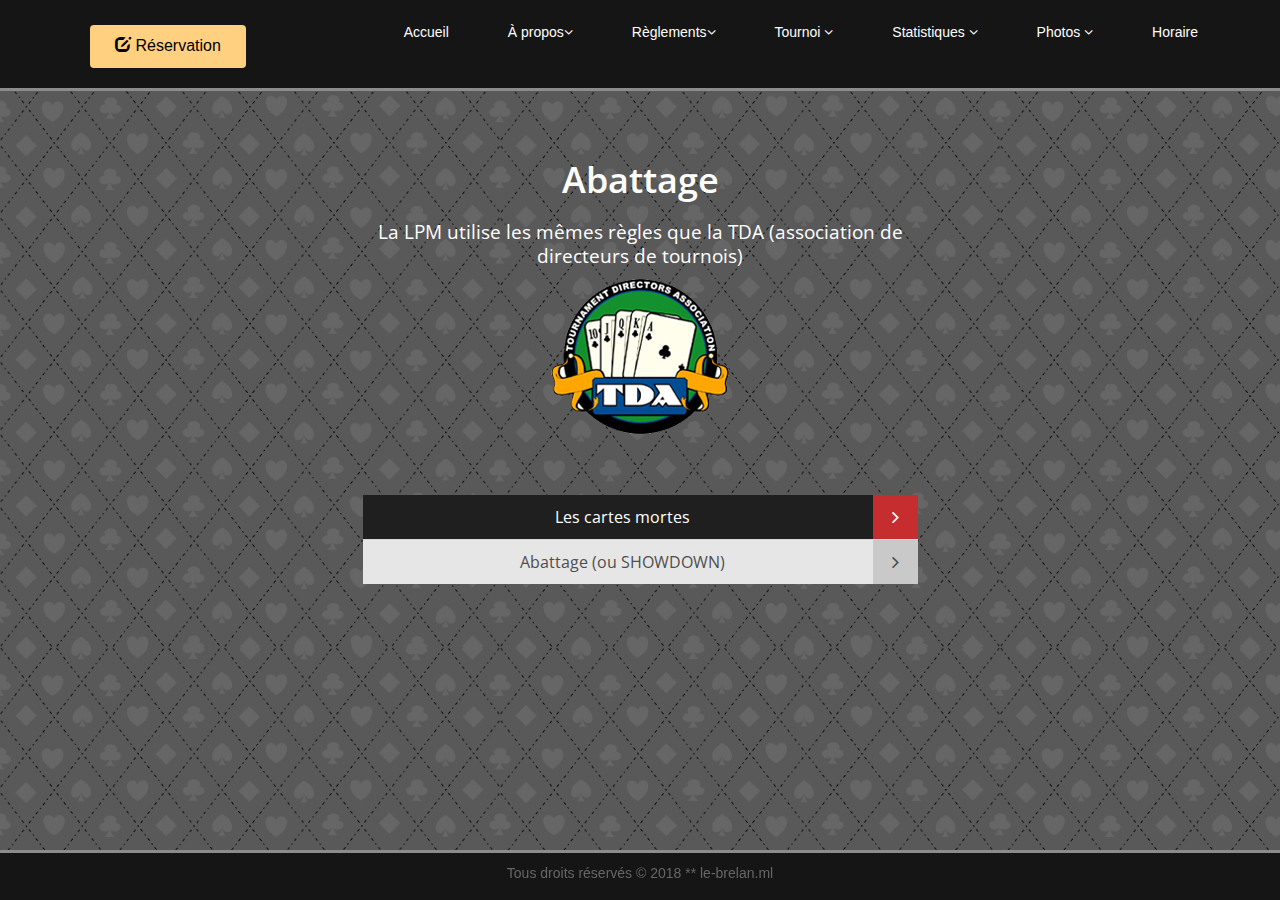
<file: Abattage.html>
<!DOCTYPE HTML>
<html lang="en">
<head>
 <meta charset="utf-8">
 <meta name="viewport" content="width=device-width, initial-scale=1.0">
 <meta name="description" content="">
 <meta name="author" content="">
 <title>Abattage | LPM</title>

 <link href="css/bootstrap.min.css" rel="stylesheet">
 <link href="css/font-awesome.min.css" rel="stylesheet">
 <link href="css/animate.min.css" rel="stylesheet">
 <link href="css/prettyPhoto.css" rel="stylesheet">
 <link href="css/main.css" rel="stylesheet">
 <link href="css/responsive.css" rel="stylesheet">
<link href="css/custom.css" rel="stylesheet">
 <link href="css/styles.css" rel="stylesheet" type="text/css">
<link rel="stylesheet" id="font-awesome-css" href="//netdna.bootstrapcdn.com/font-awesome/4.0.3/css/font-awesome.css" type="text/css" media="screen">
  
    
 <script src="js/html5shiv.js"></script>
 <script src="js/respond.min.js"></script>
 <![endif]-->
 <link rel="shortcut icon" href="images/ico/11.ico">
 <link rel="apple-touch-icon-precomposed" sizes="144x144" href="images/ico/apple-touch-icon-144-precomposed.png">
 <link rel="apple-touch-icon-precomposed" sizes="114x114" href="images/ico/apple-touch-icon-114-precomposed.png">
 <link rel="apple-touch-icon-precomposed" sizes="72x72" href="images/ico/apple-touch-icon-72-precomposed.png">
 <link rel="apple-touch-icon-precomposed" href="images/ico/apple-touch-icon-57-precomposed.png">
 
  <style>
body {
    background-image: url("images/overall/Background1.jpg");
    background-size: 500px;
}
</style>
</head>

<body class="start">
 <header id="header">
 <nav class="navbar navbar-inverse navbar-fixed-top " role="navigation">
 <div class="container">
 <div class="navbar-header">
 <button type="button" class="navbar-toggle" data-toggle="collapse" data-target=".navbar-collapse">
 <span class="sr-only">Toggle navigation</span>
 <span class="icon-bar"></span>
 <span class="icon-bar"></span>
 <span class="icon-bar"></span>
 </button>
 <div class="Reservation">
<a style="color:black;" href="Reservation.html" class="btn btn-reservation " role="button"><span class="glyphicon glyphicon-edit"></span> Réservation</a>            
</div>

<style>
.navbar-inverse {
  border-bottom: 3px solid #8c8c8c;
}
</style>

<style>
  .btn-reservation{
    padding: 10px 25px;
  background: #FFD080;
  color: #fff;
  border-radius: 4px;
  border:none;
  margin-top: 10px;
  margin-left: 20px;
  margin-bottom: 20px;
  text-align: center;
  font-size: 16px;
}       
</style> 
 </div>
 <div class="collapse navbar-collapse navbar-right">
 <ul class="nav navbar-nav">
 <li><a href="index.html">Accueil</a></li> 
 <li class="dropdown">
 <a class="dropdown-toggle" data-toggle="dropdown"
 href="#">À propos<i class=
 "fa fa-angle-down"></i></a>
 <ul class="dropdown-menu">
 <li>
 <a href="Ligue.html">Ligue</a>
 </li>
 <li>
 <a href="Fondation.html">Fondation OES</a>
 </li>
 <li>
 <a href="Partenaires.html">Partenaires</a>
 </li>
 </ul>
 </li>
 <li class="dropdown">
 <a class="dropdown-toggle" data-toggle="dropdown"
 href="#">Règlements<i class=
 "fa fa-angle-down"></i></a>
 <ul class="dropdown-menu">
 <li>
 <a href="Carte.html">Carte</a>
 </li>
 <li>
 <a href="Actions.html">Actions</a>
 </li>
 <li>
 <a href="Donne.html">Donne</a>
 </li>
 <li class="active">
 <a href="Abattage.html">Abattage</a>
 </li>
 </ul>
 </li>
 <li class="dropdown">
 <a href="#" class="dropdown-toggle" data-toggle="dropdown">Tournoi <i class="fa fa-angle-down"></i></a>
 <ul class="dropdown-menu"> 
 <li><a href="Info.html">Information</a></li>
 <li><a href="Promotions.html">Promotions</a></li>
 <li><a href="Reservation.html">Réservation</a></li>
 <li><a href="Structure.html">Sructure</a></li>
 </ul>
 </li>
 <li class="dropdown">
 <a href="#" class="dropdown-toggle" data-toggle="dropdown">Statistiques <i class="fa fa-angle-down"></i></a>
 <ul class="dropdown-menu">
 <li><a href="STH-C.html">Classement LPM</a></li>
 <li><a href="STH-R.html">Résultats LPM</a></li>
 </ul>
 </li>
 
<li class="dropdown">
 <a href="#" class="dropdown-toggle" data-toggle="dropdown">Photos <i class="fa fa-angle-down"></i></a>
 <ul class="dropdown-menu">
 <li ><a href="Champions.html">Champions 2014-15</a></li>
 <li><a href="Champions2.html">Champions 2015-16</a></li>
 <li><a href="Gagnants1.html">Gagnants</a></li> 
 </ul>
 </li>
<li><a href="Horaire.html">Horaire</a></li>
 </ul>
 </div>
 </div>
 </nav>
 </header>

 <style>
 #header{
    padding-bottom: 90px;    
}   
</style>
    
 <section id="blog1 ">
 <div class="container"> 
 <div class="row">
 <div class="col col-xs-12 col-sm-3 col-md-3"></div>  
 <div class="col-xs-12 col-sm-6 col-md-6 wow fadeInDown">
 <div class="center wow fadeInDown">
 <h2 style="color:white;">Abattage</h2>
 <h3 style="color:white;">La LPM utilise les mêmes règles que la TDA (association de directeurs de tournois) </h3> 
 <a href="#"><img src="images/overall/TDA.png" alt="LPM" style="width:180px;height:157px;border:0"> </a> 
 </div>
 <div class="accordion">
 <div class="panel-group" id="accordion1">
 
 
 
 <div class="panel panel-default">
 <div class="text-center"> 
 <div class="panel-heading active">
 <h3 class="panel-title">
 <a class="accordion-toggle" data-toggle="collapse" data-parent="#accordion1" href="#collapseThree1">
 Les cartes mortes
 <i class="fa fa-angle-right pull-right"></i>
 </a>
 </h3>
 </div>
     </div>
 <div id="collapseThree1" class="panel-collapse collapse">
 <div class="panel-body">
 
 <h3><b><font color=black>PASSER.</font></b><br><br>Une main est morte sur un mot ou un geste indiquant un abandon mais c’est aux joueurs suivants de vérifier la bonne interprétation du mot ou du geste. Passer (ou «folder») oblige aussi à jeter ses cartes faces cachées au milieu de la table de telle manière qu’elles ne puissent être vues.<br><br><b><font color=black>LA MAIN JETÉE INDISCERNABLE</font></b><br><br><font color=red>Toute main jetée faces cachées ayant touché une carte morte (le «muck») et jugée indiscernable par le croupier est déclarée irrémédiablement morte.</font> Le joueur ne pourra pas même récupérer ses dernières mises non suivies ni relancées sauf la partie qui ne pourrait être couverte par ses adversaires encore en jeu.<br><br><b><font color=black>LA MAIN JETÉE DISCERNABLE</font></b><br><br><font color=red>Toute main jetée faces cachées n’ayant pas touché les autres cartes mortes et même jugée discernable par le croupier est déclarée morte.</font> Elle ne peut être récupérée que dans de rares cas (impliquant une faute adverse et un montant conséquent) et sur le seul jugement du directeur de tournoi.<br><br><b><font color=black>LA MAIN TUÉE</font></b><br><br>Est morte toute main ramassée ou jetée faces cachées accidentellement par le croupier ou un autre joueur <font color=red>(rappel : c’est au joueur de protéger ses propres cartes)</font>. Si elle n’a pas touché d’autres cartes mortes ou est jugée discernable par le croupier, elle peut éventuellement être récupérée dans certains cas (impliquant un montant conséquent) et sur le seul jugement du directeur de tournoi. Si un joueur s’est fait prendre son jeu mais que ses dernières mises n’ont pas encore été ni payées ni relancées, il peut les récupérer.</h3>
 </div>
 </div>
 </div>
 <div class="panel panel-default">
 <div class="text-center"> 
 <div class="panel-heading">
 <h3 class="panel-title">
 <a class="accordion-toggle" data-toggle="collapse" data-parent="#accordion1" href="#collapseFour1">
 Abattage (ou SHOWDOWN) 
 <i class="fa fa-angle-right pull-right"></i>
 </a>
 </h3>
 </div>
     </div>
 <div id="collapseFour1" class="panel-collapse collapse">
 <div class="panel-body">
 
 <h3><b><font color=black>LA RÈGLE DU SHOW ONE SHOW ALL</font></b><br><br><font color=red>Un jeu gagnant par abandon (donc avant l’abattage), s’il est montré à une personne, doit l’être à tous.</font><br><br><b><font color=black>MONTRER UNE SEULE CARTE</font></b><br><br> Un joueur gagnant par abandon (donc avant l’abattage) peut ne montrer qu’une seule carte.<br><br><b><font color=black>L’ORDRE D’ABATTAGE DES MAINS</font></b><br><br> Un joueur prétendant gagner à l’abattage doit montrer sa main. <font color=red>C’est au dernier relanceur du dernier tour d’enchères (ou au premier de parole s’il n’y a pas eu de mise au dernier tour) d’exposer d’abord son jeu, puis ceux qui prétendent le battre dans le sens des aiguilles d’une montre.</font> Il est cependant de bon ton de montrer rapidement un jeu fortement susceptible de gagner.<br><br><b><font color=black>LES MAINS « ALL-IN »</font></b><br><br> Quand plus aucune mise ne peut être effectuée avant la fin d’un coup parce que tous les joueurs (ou tous sauf un) sont à tapis : toutes les cartes des joueurs encore dans le coup sont obligatoirement et immédiatement révélées et ne peuvent en aucun cas être jetées faces cachées. Les cartes restantes du board sont alors révélées et le gagnant est désigné.<br><br><b><font color=black>LE DROIT DE CACHER UNE MAIN PERDANTE</font></b><br><br> Les joueurs renonçant à gagner et n’ayant pas encore montré leur main peuvent la jeter faces cachées (sauf dans le cas des joueurs à tapis). Cet acte n’est pas une action de passer (fold) car cela n’existe pas à l’abattage mais bien un simple droit de jeter sa main (muck) qui ne prendra effet que lorsque la main sera effectivement mélangée aux autres cartes jetées par le croupier ou le donneur. Cet acte peut-être interrompu par une demande exceptionnelle à voir les cartes (voir plus loin).<br><br><b><font color=black>LE DROIT DE CACHER UNE MAIN GAGNANTE</font></b><br><br> Dans le cas d’un abattage ou tous les joueurs sauf un renoncent à gagner en jetant leurs cartes faces cachées, le dernier joueur gagne le pot comme possesseur de la dernière main vivante et n’est pas obligé de la montrer. Cet acte peut-être interrompu par une demande exceptionnelle à voir les cartes (voir plus loin).<br><br><b><font color=black>LE DROIT DE VOIR LES CARTES A L’ABATTAGE</font></b><br><br> N’importe quel joueur à la table peut exiger de voir exceptionnellement les mains non dévoilées qui étaient présentes à l’abattage. Néanmoins ce droit n’a pour seul but que de combattre la collusion et il ne pourra en aucun cas être utilisé ni en tête à tête ni de manière continuelle. Ce droit n’est habituellement accordé par les managers qu’une seule fois par personne et par tournoi.<br><br><b><font color=black>LES MALENTENDUS A L’ABATTAGE</font></b><br><br> Les cartes parlent : elles déterminent le vainqueur si des annonces incorrectes de mains ont été faites. Une mauvaise annonce de main jugée volontaire ou répétitive par l’arbitrage sera sanctionnée. Une main jetée faces cachées pendant l’abattage peut être récupérée par son propriétaire (puisqu’il ne s’agit pas d’une main passée, voir plus haut) si elle est jugée discernable et sous le contrôle du directeur de tournoi. Une main jetée faces cachées pendant l’abattage et qui se retourne, soit accidentellement, soit par l’intervention du gagnant en cours, est vivante. Une main jetée faces cachées pendant l’abattage et retournée soit par le croupier, soit par un quelconque joueur autre que le gagnant en cours, soit sur une demande de ces mêmes joueurs, est morte. Toute main non clairement discernable est morte, même dans le cas d’une mauvaise annonce adverse. Rappel : c’est aux joueurs de protéger leurs mains jusqu’à ce que le vainqueur soit clairement établi.<br><br><b><font color=black>LA MAIN GAGNANTE A L’ABATTAGE</font></b><br><br>La main gagnante montrée par le vainqueur à l’abattage doit l’être entièrement (les deux cartes) et à tous.<br><br><b><font color=black>PROTEGER LA MAIN GAGNANTE</font></b><br><br> La main gagnante doit absolument être protégée et mise à l’écart par le croupier ou le donneur et ceci même sur abandon des adversaires. Ceci afin de systématiquement ramasser les mains perdantes et d’être sûr d’attribuer les jetons à la dernière main vivante avant de la ramasser elle-même et de la mélanger au paquet.<br><br><b><font color=black>LE VAINQUEUR INDEFINI</font></b><br><br> Si un pot est attribué prématurément à un joueur sur une faute du donneur ou d’un joueur hors du coup et que cette faute a provoqué une situation ou le véritable vainqueur ne peut être défini : le pot sera partagé entre les derniers joueurs en lice.<br><br><b><font color=black>LE JETON SUPPLEMENTAIRE</font></b><br><br> En cas de partage, les jetons indivisibles sont donnés aux premiers joueurs à gauche du bouton (ou du donneur).<br><br><b><font color=black>LES PARTAGES MULTIPLES</font></b><br><br> Les pots multiples sont partagés un par un en cas de partages multiples et cela en commençant par les pots extérieurs.<br><br><b><font color=black>LES JOUEURS SORTANTS</font></b><br><br>Un joueur éliminé est annoncé par le croupier et doit quitter la table. En l’absence de croupier il doit s’annoncer aux responsables. <font color=red>Seuls les joueurs encore en lice peuvent être assis à une table de tournoi.</font><br><br><b><font color=black>DEUX SORTANTS SIMULTANÉS</font></b><br><br> <font color=red>Si deux joueurs sont éliminés en même temps, celui ayant possédé le plus gros tapis au début du coup sera le mieux classé. Si les deux joueurs possédaient le même tapis, ils sont définitivement ex-æquo.</font><br><br><b><font color=black>ANNONCER LES ERREURS</font></b><br><br> Les joueurs (même hors du coup) sont encouragés à signaler et aider à rectifier toute erreur faite lors de l’attribution finale des pots.</h3>
 
 </div>
 </div>
 </div>
 
 </div>
 </div>
 </div>
 <div class="col col-xs-12 col-sm-3 col-md-3"></div>  
 
 </div>
 </div><!--container-->
 </section>
 
    
 <nav class="navbar navbar-default navbar-fixed-bottom">  
 <div id="footer" class="container">   
  <div class="row">
 <div class="col col-xs-12 col-sm-3 col-md-3"></div>
 <div class="col-xs-12 col-sm-6 col-md-6">
 <div class="text-center"> 
 <div class="widget">
<p>Tous droits réservés &copy; 2018 ** le-brelan.ml</p> 
</div>
 </div>
 </div>
 <div class="col-xs-12 col-sm-3 col-md-3"> </div>     
</div>
 </div>  
</nav>
 
<style>
 #footer {  
  position: absolute;
  left: 0;
  bottom: 0;
  height: 50px;
  width: 100%;  
  margin: auto;
    
  padding-top: 10px;
  padding-bottom: 10px;
  color: #666666;
  background: #151515; 
  border-top: 3px solid #8c8c8c;
}   
</style>   
       
<script src="//static.getclicky.com/js" type="text/javascript"></script>
<script type="text/javascript">try{ clicky.init(101154170); }catch(e){}</script>
<noscript><p><img alt="Clicky" width="1" height="1" src="//in.getclicky.com/101154170ns.gif" /></p></noscript>
 <script src="js/jquery.js"></script>
 <script src="js/bootstrap.min.js"></script>
 <script src="js/jquery.prettyPhoto.js"></script>
 <script src="js/jquery.isotope.min.js"></script>
 <script src="js/main.js"></script>
 <script src="js/wow.min.js"></script>
<script src="//ajax.googleapis.com/ajax/libs/jquery/1.11.0/jquery.min.js"></script>
 <div class="scroll-top-wrapper ">
<span class="scroll-top-inner">
 <i class="fa fa-2x fa-arrow-circle-up"></i>
</span>
 </div>
 
</body>
</html>
</file>
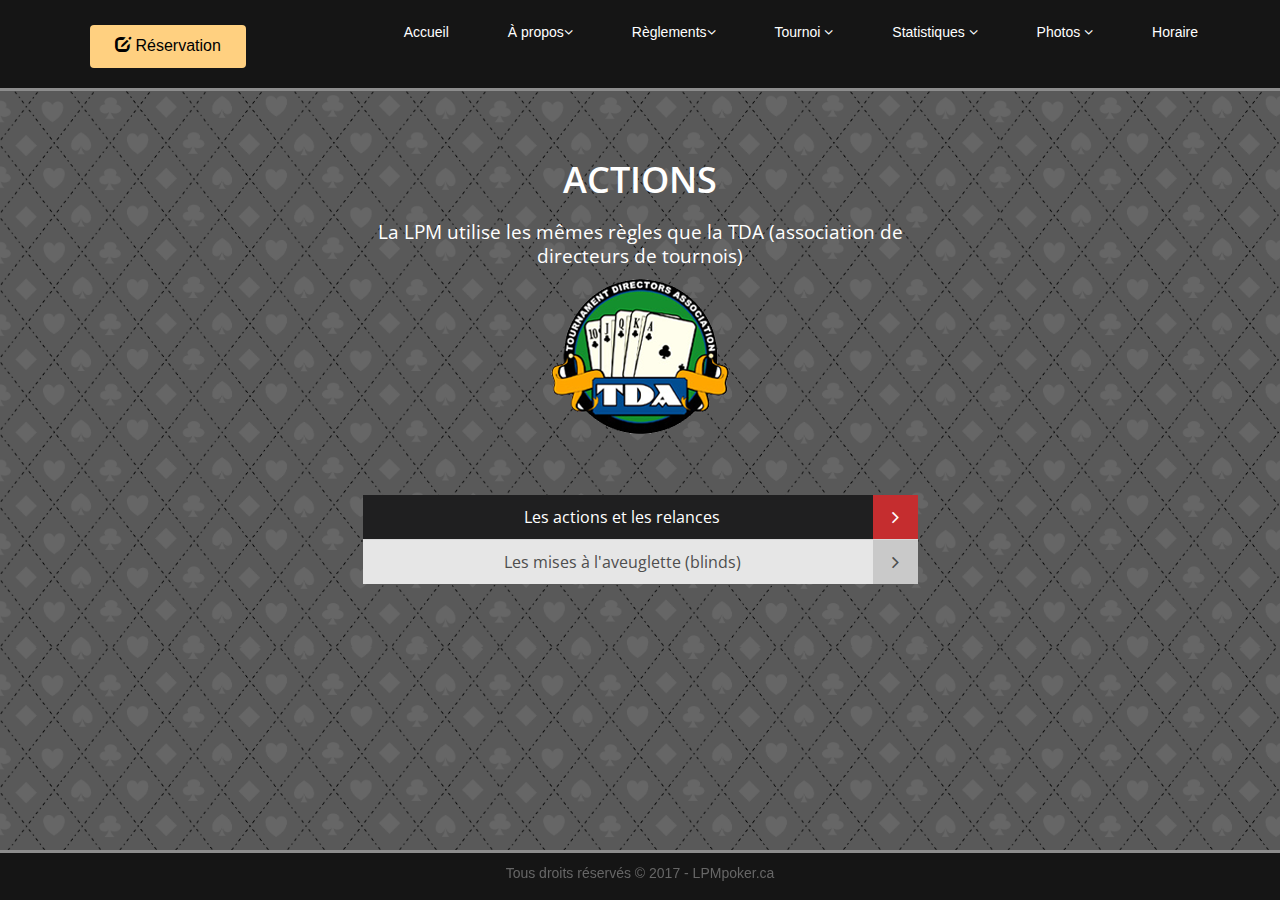
<file: Actions.html>
<!DOCTYPE HTML>
<html lang="en">
<head>
 <meta charset="utf-8">
 <meta name="viewport" content="width=device-width, initial-scale=1.0">
 <meta name="description" content="">
 <meta name="author" content="">
 <title>Actions | LPM</title>

<link href="css/bootstrap.min.css" rel="stylesheet">
 <link href="css/font-awesome.min.css" rel="stylesheet">
 <link href="css/animate.min.css" rel="stylesheet">
 <link href="css/prettyPhoto.css" rel="stylesheet">
 <link href="css/main.css" rel="stylesheet">
 <link href="css/responsive.css" rel="stylesheet">
<link href="css/custom.css" rel="stylesheet">
 <link href="css/styles.css" rel="stylesheet" type="text/css">
<link rel="stylesheet" id="font-awesome-css" href="//netdna.bootstrapcdn.com/font-awesome/4.0.3/css/font-awesome.css" type="text/css" media="screen">
 
<script src="js/html5shiv.js"></script>
 <script src="js/respond.min.js"></script>
 <![endif]-->
 <link rel="shortcut icon" href="images/ico/11.ico">
 <link rel="apple-touch-icon-precomposed" sizes="144x144" href="images/ico/apple-touch-icon-144-precomposed.png">
 <link rel="apple-touch-icon-precomposed" sizes="114x114" href="images/ico/apple-touch-icon-114-precomposed.png">
 <link rel="apple-touch-icon-precomposed" sizes="72x72" href="images/ico/apple-touch-icon-72-precomposed.png">
 <link rel="apple-touch-icon-precomposed" href="images/ico/apple-touch-icon-57-precomposed.png"> 

 <style>
body {
    background-image: url("images/overall/Background1.jpg");
    background-size: 500px;
}
</style>  
</head>

<body class="start">
 <header id="header">
 <nav class="navbar navbar-inverse navbar-fixed-top " role="navigation">
 <div class="container">
 <div class="navbar-header">
 <button type="button" class="navbar-toggle" data-toggle="collapse" data-target=".navbar-collapse">
 <span class="sr-only">Toggle navigation</span>
 <span class="icon-bar"></span>
 <span class="icon-bar"></span>
 <span class="icon-bar"></span>
 </button>
 <div class="Reservation">
<a style="color:black;" href="Reservation.html" class="btn btn-reservation " role="button"><span class="glyphicon glyphicon-edit"></span> Réservation</a>            
</div>

<style>
.navbar-inverse {
  border-bottom: 3px solid #8c8c8c;
}
</style>

<style>
  .btn-reservation{
    padding: 10px 25px;
  background: #FFD080;
  color: #fff;
  border-radius: 4px;
  border:none;
  margin-top: 10px;
  margin-left: 20px;
  margin-bottom: 20px;
  text-align: center;
  font-size: 16px;
}       
</style> 
 </div>
 <div class="collapse navbar-collapse navbar-right">
 <ul class="nav navbar-nav">
 <li><a href="index.html">Accueil</a></li> 
 <li class="dropdown">
 <a class="dropdown-toggle" data-toggle="dropdown"
 href="#">À propos<i class=
 "fa fa-angle-down"></i></a>
 <ul class="dropdown-menu">
 <li>
 <a href="Ligue.html">Ligue</a>
 </li>
 <li>
 <a href="Fondation.html">Fondation OES</a>
 </li>
 <li>
 <a href="Partenaires.html">Partenaires</a>
 </li>
 </ul>
 </li>
 <li class="dropdown">
 <a class="dropdown-toggle" data-toggle="dropdown"
 href="#">Règlements<i class=
 "fa fa-angle-down"></i></a>
 <ul class="dropdown-menu">
 <li>
 <a href="Carte.html">Carte</a>
 </li>
 <li class="active">
 <a href="Actions.html">Actions</a>
 </li>
 <li>
 <a href="Donne.html">Donne</a>
 </li>
 <li>
 <a href="Abattage.html">Abattage</a>
 </li>
 </ul>
 </li>
 <li class="dropdown">
 <a href="#" class="dropdown-toggle" data-toggle="dropdown">Tournoi <i class="fa fa-angle-down"></i></a>
 <ul class="dropdown-menu"> 
 <li><a href="Coût.html">Information</a></li>
 <li><a href="Promotions.html">Promotions</a></li>
 <li><a href="Reservation.html">Réservation</a></li>
 <li><a href="Structure.html">Sructure</a></li>
 </ul>
 </li>
 <li class="dropdown">
 <a href="#" class="dropdown-toggle" data-toggle="dropdown">Statistiques <i class="fa fa-angle-down"></i></a>
 <ul class="dropdown-menu">
 <li><a href="STH-C.html">Classement LPM</a></li>
 <li><a href="STH-R.html">Résultats LPM</a></li>
 </ul>
 </li>
 
<li class="dropdown">
 <a href="#" class="dropdown-toggle" data-toggle="dropdown">Photos <i class="fa fa-angle-down"></i></a>
 <ul class="dropdown-menu">
 <li ><a href="Champions.html">Champions 2014-15</a></li>
 <li><a href="Champions2.html">Champions 2015-16</a></li>
 <li><a href="Gagnants1.html">Gagnants</a></li> 
 </ul>
 </li>
<li><a href="Horaire.html">Horaire</a></li>
 </ul>
 </div>
 </div>
 </nav>
 </header>

 <style>
 #header{
    padding-bottom: 90px;    
}   
</style>
 
 <section id="blog">
 
 <div class="container"> 
 <div class="row">
 <div class="col col-xs-12 col-sm-3"></div>  
 <div class="col-xs-12 col-sm-6 wow fadeInDown">
 <div class="center wow fadeInDown">
 <h2 style="color:white;"  >ACTIONS</h2>
 <h3 style="color:white;">La LPM utilise les mêmes règles que la TDA (association de directeurs de tournois) </h3> 
 <a href="#"><img src="images/overall/TDA.png" alt="LPM" style="width:180px;height:157px;border:0"> </a> 
 </div>
 <div class="accordion">
 <div class="panel-group" id="accordion2">
 
 <div class="panel panel-default">
 <div class="text-center"> 
 <div class="panel-heading active">
 <h3 class="panel-title">
 <a class="accordion-toggle" data-toggle="collapse" data-parent="#accordion2" href="#collapseThree2">
 Les actions et les relances
 <i class="fa fa-angle-right pull-right"></i>
 </a>
 </h3>
 </div>
 </div>
 <div id="collapseThree2" class="panel-collapse collapse">
 <div class="panel-body">
 
 
 <h3><b><font color=black>LES ACTIONS DEBOUT</font></b><br><br>Un joueur ne peut agir qu’assis. Toute action déclarée debout ne sera pas prise en considération et tout abus pourra être sanctionné.<br><br><b><font color=black>MISER A MI-CHEMIN</font></b><br><br>Les mises doivent être faites à mi-chemin(en face du joueur uniquement) du centre et uniquement réunies dans le pot quand le tour d’enchères est terminé. Un joueur misant de manière répétitive au centre du tapis (« splash » au lieu de mi-chemin peut se voir infliger des sanctions.<br><br><b><font color=black>LA PAROLE ENGAGE LE JOUEUR</font></b><br><br>Toute annonce verbale d’abandon, de parole, de suivi, d’ouverture ou de relance engage son auteur et devient obligatoire. En l’absence de croupier, les témoignages pourront éventuellement être pris en compte par le directeur de tournoi mais se sont surtout les actes (ou sont les cartes, ou sont les jetons) qui seront déterminants.<br><br><b><font color=black>LES PAROLES ET ACTIONS NON OFFICIELLES</font></b><br><br>Il est de la responsabilité des joueurs eux-mêmes de rendre tous leurs actes clairement compréhensibles par les autres. Toute action ou parole sortant du stricte cadre des règles sera, de manière générale, considérée comme nulle. Néanmoins tout joueur agissant ou parlant en dehors du stricte cadre des actions officielles du poker prend le risque de voir les croupiers, ses adversaires et surtout les managers en décision finale interpréter son acte ou ses paroles d’une manière différente que celle qu’il avait prévu.<br><br><b><font color=black>LES ACTIONS MAL COMPRISES</font></b><br><br>Toute erreur sur un comptage de la part du croupier ou d’un joueur initial n’enlève en rien les responsabilités des joueurs suivants. C’est aux joueurs suivants de vérifier l’exactitude des informations données en amont et ils restent responsables de leurs actions. Rappel : si le croupier ne reconnais pas son erreur car il estime l’action du joueur initial ambiguë, son interprétation est confirmée de par la règle précédente. Toute action mal interprétée sera maintenue telle que comprise si elle est suivie d’actions substantielles (voir définition dans le chapitre « La donne ») avant que le malentendu ne soit constaté et si les règles de mise et de relance sont respectées.<br><br><b><font color=black>TAPER SUR LA TABLE</font></b><br><br>A partir du flop, taper plusieurs fois sur la table avant toute enchère signifie «parole» (ou «check»). Ce geste ne signifie pas l’acte de passer (ou «fold»). Taper plusieurs fois la table ne signifie donc strictement rien après des blinds ou des mises.<br><br><b><font color=black>JOUER IN THE «DARK»</font></b><br><br>Miser avant l’arrivée des cartes du board («in the dark») est autorisé sans aucune limite quant au nombre de joueurs s’y risquant et au nombre de tours d’enchères ainsi déclarés. En cas de désaccord sur ce qui a été annoncé : seules seront prises en compte les annonces confirmées par le croupier. En cas de désaccord et en l’absence de croupier, le manager tiendra compte (ou non) selon son libre jugement des témoignages pour officialiser un nombre choisit d’annonces avant l’arrivée du board.<br><br><b><font color=black>LA MISE MINIMUM</font></b><br><br>Toute mise d’ouverture avant ou après le flop doit être au moins égale au gros blind en cours<br><br><b><font color=black>LA RELANCE CORRECTE</font></b><br><br>Une relance doit être faite :<br><br>Soit en misant sur le tapis le montant total et en une seule fois.<br><br>Soit en annonçant clairement le montant total avant de la placer sur le tapis.<br><br>Soit en annonçant clairement « relance » ou « raise » avant de procéder à l’un des deux actes précités.<br><br><b><font color=black>LE MONTANT TOTAL</font></b><br><br>Seul le montant total doit être annoncé car en cas de litige toute somme complémentaire annoncée sera traduite par la somme totale (ex : «plus 4000» sera traduit par le directeur comme « total 4000 »). De même, une annonce de montant abrégé du style « 5 » sera toujours interprété par le plus petit montant possible (entre 500 et 5.000 par exemple, ce sera 500). Toute annonce répétitive et incorrecte de montant pourra être sanctionnée. Par contre dans le cas où une relance a été clairement annoncée oralement avant tout autre action, il est possible de donner le montant en deux fois dans la mesure où le premier montant correspond à l’égalisation de la mise précédente («relance : les 1500 … plus 4000»).<br><br><b><font color=black>LA RELANCE MINIMUM</font></b><br><br>Toute relance doit être au minimum égale au double de la mise précédente.(Exemple : blinds 100/200 – Ouverture 500 – relance minimale 1000)<br><br><b><font color=black>LE TAPIS PREFLOP INFERIEUR AU GROS BLIND</font></b><br><br>Si un joueur n'a pas assez pour ouvrir à hauteur du gros blind avant le flop, il est à tapis mais les autres joueurs sont tenus d'ouvrir du montant minimum égal au gros blind (qui est considéré comme une mise) ou de relancer au moins du double du gros blind. Exemple: gros blind à 100, tapis à 30, suivit à 100, relance minimum à 200.<br><br><b><font color=black>LE TAPIS PREFLOP INFERIEUR A LA RELANCE MINIMUM</font></b><br><br>Si un joueur n’a pas assez pour relancer pré-flop du double du gros blind, il est à tapis et les autres peuvent le suivre du montant de son tapis ou le relancer au moins du montant du gros blind (puisque la valeur ajoutée est inférieure au gros blind). Exemple: gros blind à 100, tapis à 130, suivit à 130, relance minimum à 230.<br><br><b><font color=black>LE TAPIS POSTFLOP INFERIEUR AU GROS BLIND</font></b><br><br>Après le flop, si un joueur n'a pas assez pour ouvrir à hauteur du gros blind, il est à tapis et les autres peuvent le suivre du montant de son tapis ou le relancer au moins du montant du gros blind (puisque la valeur ajoutée est inférieure au gros blind). Exemple: gros blind à 100, tapis à 30, suivit à 30, relance minimum à 130.<br><br><b><font color=black>LES MISES INSUFFISANTES AVEC ANNONCE VERBALE</font></b><br><br>Si une mise insuffisante est faite par erreur mais avec une annonce verbale officielle (par exemple « je suis » ou « je relance »), l’action annoncée sera imposée au joueur.Attention : il existe une jurisprudence («gross misunderstanding») qui permet au directeur de tournoi d’autoriser dans de très rares cas un joueur à n’abandonner que sa mise insuffisante si, de toute évidence, il n’avait pas compris un montant très largement supérieur et l’éliminant directement du tournoi.<br><br><b><font color=black>LES MISES INSUFFISANTES SANS ANNONCE VERBALE</font></b><br><br>Si une mise insuffisante est faite par erreur mais sans annonce verbale officielle (par exemple des jetons posés en silence ou un montant annoncé seul), les conséquences dépendront du type de mise:<br><br>Mise d’ouverture insuffisante («short-bet»): s’il s’agit d’une ouverture insuffisante, le montant doit être aligné sur le gros blind (que nul n’est censé ignorer).<br><br>Mise pour suivre insuffisante («short call»): les jetons déjà placés sur la table devront y rester et le joueur aura seulement le choix entre compléter pour suivre (call) ou passer (fold) en abandonnant ses jetons. Si seule une somme (donc insuffisante) a été annoncée sans action: cette annonce est considérée comme nulle et le joueur est prié de reformuler librement son choix.<br><br>Relance insuffisante («short-raise»): le complément sera imposé au joueur s’il avait atteint 50% du montant de la relance minimum. Dans le cas contraire, il sera contraint de simplement suivre (call). Tenir compte avant cela des règles du jeton unique et des jetons multiples.<br><br><b><font color=black>LES MISES INSUFFISANTES EN SERIES</font></b><br><br>Une série d’erreurs de mises doit toujours être rectifié à partir de l’erreur initiale sauf si les jetons ont été réunis au milieu (voir règles suivante) auquel cas l’erreur est maintenue.<br><br><b><font color=black>LE POT COMPLET</font></b><br><br>Après la réunion des jetons à la fin du tour d’enchères et en cas de désaccord sur l’origine d’une anomalie concernant le montant total, le pot est définitivement considéré comme complet.<br><br><b><font color=black>LE DROIT A LA SUR-RELANCE</font></b><br><br>En cas de relance à tapis inférieure à la relance minimum : les joueurs placé avant ayant déjà misé et dont la mise est concerné par cette relance insuffisante ne peuvent plus eux-mêmes sur-relancer. Par contre, même placés avant, si leur mise a été officiellement relancée, soit directement soit par le cumul de plusieurs tapis, ils peuvent à nouveau eux-mêmes sur-relancer (exemple : A ouvre à 100, B fait tapis à 170, C fait tapis à 210, D suit à 210, A peut sur-relancer). Les joueurs placés après et n’ayant pas encore joué peuvent toujours sur-relancer.<br><br><b><b><font color=black>UN JOUEUR OUBLIE SANS ACTIONS SUBSTANTIELLES</font></b></b><br><br>Si un ou deux joueurs oublient un joueur les précédant et agissent donc avant leur tour sans qu’il soit déclaré « d’actions substantielles » (voir définition dans le chapitre «La donne»), leurs actions seront maintenues et ne pourront être changées si la situation elle-même ne change pas entre temps (si le joueur oublié passe, fait parole ou suit). Dans le cas contraire (le joueur oublié « change la situation » en ouvrant ou en relançant) : les fautifs pourront changer d’avis et seront libres des trois options (passer, suivre ou relancer). Les joueurs ayant passé (fold) avant leur tour ne peuvent, eux, jamais revenir sur leur décision.<br><br>Attention : Abandonner (fold) alors qu’on peut faire parole (check) sera sanctionné (selon l’appréciation du manager) car on ne peut volontairement aider d’autres joueurs.<br><br><b><font color=black>UN JOUEUR OUBLIE AVEC ACTION SUBSTANTIELLE</font></b><br><br>Si des « actions substantielles » sont constatées après l’oubli d’un joueur les précédents, les actions sont maintenues et le joueur oublié (fautif d’avoir réagi trop tard) ne peut plus «changer la situation» qui s’est constituée avant sa réaction (il ne peut que passer ou suivre les enchères déjà faites). Donc si une ouverture ou une relance a été effectuée après lui mais avant sa réaction et qu’il décide de rester dans le coup, il ne pourra que suivre cette enchère quand reviendra son tour de jouer. Par contre, tout changement de situation (ouverture ou relance) effectué après sa décision le libère totalement des trois options (passer, suivre ou relancer).<br><br><b><font color=black>DEUX ACTIONS SIMULTANÉES</font></b><br><br>Si deux joueurs agissent simultanément: ils sont considérés comme ayant joué dans l’ordre et on vérifie simplement la cohérence de l’action du deuxième.<br><br><b><font color=black>NE PAS JOUER A SON TOUR</font></b><br><br>Tout joueur agissant hors de son tour de manière répétitive se verra infliger des sanctions. Les annonces conditionnelles avant son tour (« Si tu … Je … ! ») doivent aussi être découragée par des sanctions. De plus, ces annonces devront être appliquées si la situation n’est pas changée : c'est-à-dire si la condition annoncée (première partie de la phrase)est réalisée.<br><br><b><font color=black>LE STRING-BET</font></b><br><br><font color=red>Une relance doit être claire : annoncée par la parole ou l’acte en une seule fois et non pas en plusieurs étapes ou saccades (string bet) auquel cas seule la première étape de la mise sera considérée. Un joueur abusant du string bet peut se voir infliger des sanctions.</font><br><br><b><font color=black>COMPTER LES JETONS</font></b><br><br>Le seul cas où une demande de compter les jetons doit être accordé est celui d’une mise : le joueur (ou le croupier si le joueur refuse) doit compter et annoncer le montant total des jetons misés sur la demande d’un adversaire encore en lice. En l’absence de croupier, le joueur ayant misé doit annoncer lui- même le montant des jetons poussés au milieu si cela lui est demandé. Dans tous les autres cas (jetons restants devant un joueur, différence à rajouter pour suivre, montant total du pot) aucune obligation n’est faite ni au joueurs ni aux croupiers de compter quoi que ce soit. Miser «le pot» n’est donc pas une annonce valable en no-limit puisque le pot n’est jamais compté.<br><br><b><font color=black>LA RÈGLE DU JETON UNIQUE</font></b><br><br><font color=red>Miser un jeton unique d’une valeur supérieur sans aucune annonce après une mise ou après les blinds signifie suivre (call).</font><br><br>Après le flop, miser en ouverture (en premier ou « first in ») un jeton unique d’une valeur supérieur au gros blind en cours sans aucune annonce signifie une mise à la hauteur du jeton.<br><br> Lors d’une relance avec un jeton supérieur unique, le montant de la relance doit être annoncé avant le contact du jeton avec le tapis. Si un jeton supérieur est misé avec une annonce de relance mais sans montant : le montant sera celui du jeton misé.<br><br> La règle du jeton unique doit être appliquée même si le joueur en question a déjà misé des jetons pendant ce même tour d’enchères (ses blinds ou ses mises antérieures sont déjà sur la table).<br><br><b><font color=black>LA RÈGLE DES JETONS MULTIPLES IDENTIQUES</font></b><br><br>Miser plusieurs jetons identiques sans aucune annonce après une mise ou après les blinds est un call si, en retirant un jeton quelconque, le total deviendrait inférieur à une mise pour suivre (call).<br><br>Exemple : suite à une mise d’ouverture de 1200, une mise sans annonce de deux jetons de 1000 est un call et non un short raise (qui aurait sinon été complété à 2400 suivant la règle des 50% déjà vue plus haut dans le cas de relance insuffisante).<br><br>Dans tous les autres cas, une mise de plusieurs jetons (identiques ou pas) est une mise à hauteur de la valeur total des jetons. La règle des jetons multiples doit être appliquée même si le joueur en question a déjà misé des jetons pendant ce même tour d’enchères (ses blinds ou ses mises antérieures sont déjà sur la table).</h3> 
 
 </div>
 </div>
 </div>
 <div class="panel panel-default">
 <div class="text-center"> 
 <div class="panel-heading">
 <h3 class="panel-title">
 <a class="accordion-toggle" data-toggle="collapse" data-parent="#accordion2" href="#collapseFour2">
 Les mises à l'aveuglette (blinds) 
 <i class="fa fa-angle-right pull-right"></i>
 </a>
 </h3>
 </div>
     </div>
 <div id="collapseFour2" class="panel-collapse collapse">
 <div class="panel-body">
 
 <h3><b><font color=black>LA MONTÉE DES BLINDS</font></b><br><br>Lors d’un nouveau round, les nouveaux blinds doivent être appliqués si le coup suivant n’est pas commencé.<br><br><b><font color=black>QUAND COMMENCE UNE NOUVELLE MAIN</font></b><br><br>Le coup suivant commence au mélange des cartes.<br><br><b><font color=black>LE GROS BLIND AVANCE TOUJOURS</font></b><br><br>Au début de chaque nouveau coup, le gros blind avance systématiquement d’une place dans le sens des aiguilles d’une montre. Si personne n’est assis à cette place, il avance encore jusqu'à trouver un joueur. Cette règle est immuable et ne tolère aucune exception.<br><br><b><font color=black>LE DROIT AU BOUTON</font></b><br><br>Quelques soient les circonstances, on ne doit jamais enlever à un joueur qui était petit blind le coup précédent le droit d’être au bouton (ou donneur) le coup suivant. Cette règle est immuable et ne tolère aucune exception.<br><br><b><font color=black>L’ORDRE DE FERMETURE DES TABLES</font></b><br><br>L’ordre de fermeture des tables ainsi que le choix des tables vers lesquelles sont déplacés les joueurs doivent suivre une procédure (Tournament director).<br><br><b><font color=black>L’EXEMPLE DU JOUEUR ENTRE BOUTON ET PETIT BLIND</font></b><br><br>Un nouveau joueur qu’on assoit à une place vacante le coup précédent et située à gauche du nouveau bouton (ou donneur) passe un coup pour respecter le droit au bouton. Le coup suivant, il peut jouer mais le bouton passe à sa gauche.<br><br><b><font color=black>L’EXEMPLE DU BOUTON QUI PASSE</font></b><br><br>Un nouveau joueur qu’on assoit à une place vacante le coup précédent et située à l’emplacement du nouveau bouton (ou donneur) peut jouer immédiatement mais le bouton (ou la donne) passe à sa gauche (toujours pour respecter le droit au bouton).<br><br><b><font color=black>L’EXEMPLE DU PETIT BLIND QUI JOUE</font></b><br><br>Un nouveau joueur qu’ont assoit à une place précédemment occupé par le joueur au gros blind (et qui vient d’être éliminé) peut jouer immédiatement au petit blind puisque les deux règles d’avance du gros blind (à sa gauche) et de droit au bouton (à sa droite) sont respectées.<br><br><b><font color=black>L’EXEMPLE DU BOUTON QUI JOUE</font></b><br><br>Un nouveau joueur qu’ont assoit à une place précédemment occupé par le joueur au petit blind (et qui vient d’être éliminé) peut jouer immédiatement au bouton puisque les deux règles d’avance des blinds (à sa gauche) et de droit au bouton (le joueur à sa droite a bien été au bouton le coup précédant) sont respectées.<br><br><b><font color=black>LE JOUEUR DÉPLACÉ JOUE</font></b><br><br>Dans tous les cas possibles, un nouveau joueur à la table reçoit des cartes et joue immédiatement.<br><br><b><font color=black>LE PETIT BLIND ABSENT</font></b><br><br>Si le nouveau petit blind est absent (l’ancien gros blind vient d’être éliminé): il n’y a pas de petit blind. Dans cet exemple et en l’absence de croupier: le nouveau donneur va donner deux fois de suite car ce ne sont jamais les joueurs aux blinds qui donnent les cartes.<br><br><b><font color=black>LE DONNEUR ABSENT</font></b><br><br>Si le nouveau bouton est absent (l’ancien petit blind vient d’être éliminé), le joueur à droite du bouton bénéficie simplement de la position. Dans cet exemple et en l’absence de croupier : l’ancien donneur redonne une seconde fois car ce ne sont jamais les joueurs aux blinds qui donnent les cartes.<br><br><b><font color=black>LE BOUTON EN TÊTE -À-TÊTE</font></b><br><br>En tête-à-tête il y a inversion : le bouton (ou donneur) mise le petit blind (et parle en premier avant le flop) et l’autre joueur mise le gros blind (et parle en premier après le flop).<br><br><b><font color=black>LE PASSAGE EN TÊTE-À-TÊTE</font></b><br><br>Au moment du passage en tête-à-tête, on applique la règle du « bouton mort » : le gros blind doit avancer et l’autre joueur devient bouton (ou donneur) même si cela fait rester le bouton (ou la donne) deux fois de suite sur le même joueur.</h3> 
 
 </div>
 </div>
 </div>
 
 </div>
 </div>
 </div>
 <div class="col col-xs-12 col-sm-3"></div>  
 
 </div>
 </div>
 </section>
 
 
  
 
 <nav class="navbar navbar-default navbar-fixed-bottom">  
 <div id="footer" class="container">   
  <div class="row">
 <div class="col col-xs-12 col-sm-3 col-md-3"></div>
 <div class="col-xs-12 col-sm-6 col-md-6">
 <div class="text-center"> 
 <div class="widget">
<p>Tous droits réservés &copy; 2017 - LPMpoker.ca</p> 
</div>
 </div>
 </div>
 <div class="col-xs-12 col-sm-3 col-md-3"> </div>     
</div>
 </div>  
</nav>

<style>
 #footer {  
  position: absolute;
  left: 0;
  bottom: 0;
  height: 50px;
  width: 100%;  
  margin: auto;
    
  padding-top: 10px;
  padding-bottom: 10px;
  color: #666666;
  background: #151515; 
  border-top: 3px solid #8c8c8c;
}   
</style> 
 
 <script src="//static.getclicky.com/js" type="text/javascript"></script>
<script type="text/javascript">try{ clicky.init(100830663); }catch(e){}</script>
<noscript><p><img alt="Clicky" width="1" height="1" src="//in.getclicky.com/100830663ns.gif" /></p></noscript>
 <script src="js/jquery.js"></script>
 <script src="js/bootstrap.min.js"></script>
 <script src="js/jquery.prettyPhoto.js"></script>
 <script src="js/jquery.isotope.min.js"></script>
 <script src="js/main.js"></script>
 <script src="js/wow.min.js"></script>
<script src="//ajax.googleapis.com/ajax/libs/jquery/1.11.0/jquery.min.js"></script>
 <div class="scroll-top-wrapper ">
<span class="scroll-top-inner">
 <i class="fa fa-2x fa-arrow-circle-up"></i>
</span>
    </div>
   
</body>
</html>
</file>
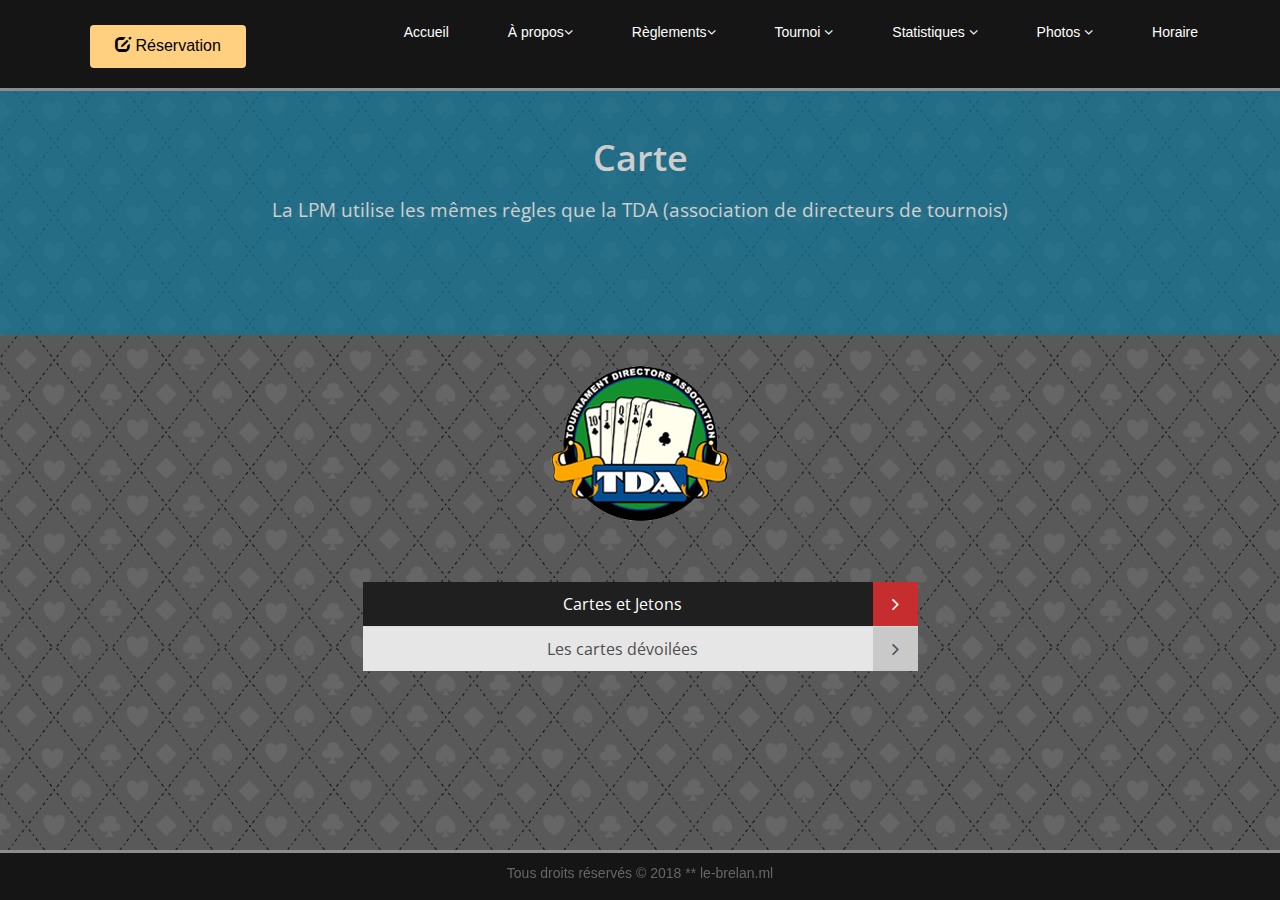
<file: Carte.html>
<!DOCTYPE HTML>
<html lang="en">
<head>
 <meta charset="utf-8">
 <meta name="viewport" content="width=device-width, initial-scale=1.0">
 <meta name="description" content="">
 <meta name="author" content="">
 <title>Carte | LPM</title>

 <link href="css/bootstrap.min.css" rel="stylesheet">
 <link href="css/font-awesome.min.css" rel="stylesheet">
 <link href="css/animate.min.css" rel="stylesheet">
 <link href="css/prettyPhoto.css" rel="stylesheet">
 <link href="css/main.css" rel="stylesheet">
 <link href="css/responsive.css" rel="stylesheet">
<link href="css/custom.css" rel="stylesheet">
 <link href="css/styles.css" rel="stylesheet" type="text/css">
<link rel="stylesheet" id="font-awesome-css" href="//netdna.bootstrapcdn.com/font-awesome/4.0.3/css/font-awesome.css" type="text/css" media="screen">
  
    
 <script src="js/html5shiv.js"></script>
 <script src="js/respond.min.js"></script>
 <![endif]-->
 <link rel="shortcut icon" href="images/ico/11.ico">
 <link rel="apple-touch-icon-precomposed" sizes="144x144" href="images/ico/apple-touch-icon-144-precomposed.png">
 <link rel="apple-touch-icon-precomposed" sizes="114x114" href="images/ico/apple-touch-icon-114-precomposed.png">
 <link rel="apple-touch-icon-precomposed" sizes="72x72" href="images/ico/apple-touch-icon-72-precomposed.png">
 <link rel="apple-touch-icon-precomposed" href="images/ico/apple-touch-icon-57-precomposed.png">
 
  <style>
body {
    background-image: url("images/overall/Background1.jpg");
    background-size: 500px;
}
</style>
</head>

<body class="start">
 <header id="header">
 <nav class="navbar navbar-inverse navbar-fixed-top " role="navigation">
 <div class="container">
 <div class="navbar-header">
 <button type="button" class="navbar-toggle" data-toggle="collapse" data-target=".navbar-collapse">
 <span class="sr-only">Toggle navigation</span>
 <span class="icon-bar"></span>
 <span class="icon-bar"></span>
 <span class="icon-bar"></span>
 </button>
 <div class="Reservation">
<a style="color:black;" href="Reservation.html" class="btn btn-reservation " role="button"><span class="glyphicon glyphicon-edit"></span> Réservation</a>            
</div>

<style>
.navbar-inverse {
  border-bottom: 3px solid #8c8c8c;
}
</style>

<style>
  .btn-reservation{
    padding: 10px 25px;
  background: #FFD080;
  color: #fff;
  border-radius: 4px;
  border:none;
  margin-top: 10px;
  margin-left: 20px;
  margin-bottom: 20px;
  text-align: center;
  font-size: 16px;
}       
</style> 
 </div>
 <div class="collapse navbar-collapse navbar-right">
 <ul class="nav navbar-nav">
 <li><a href="index.html">Accueil</a></li> 
 <li class="dropdown">
 <a class="dropdown-toggle" data-toggle="dropdown"
 href="#">À propos<i class=
 "fa fa-angle-down"></i></a>
 <ul class="dropdown-menu">
 <li>
 <a href="Ligue.html">Ligue</a>
 </li>
 <li>
 <a href="Fondation.html">Fondation OES</a>
 </li>
 <li>
 <a href="Partenaires.html">Partenaires</a>
 </li>
 </ul>
 </li>
 <li class="dropdown">
 <a class="dropdown-toggle" data-toggle="dropdown"
 href="#">Règlements<i class=
 "fa fa-angle-down"></i></a>
 <ul class="dropdown-menu">
 <li class="active">
 <a href="Carte.html">Carte</a>
 </li>
 <li>
 <a href="Actions.html">Actions</a>
 </li>
 <li>
 <a href="Donne.html">Donne</a>
 </li>
 <li>
 <a href="Abattage.html">Abattage</a>
 </li>
 </ul>
 </li>
 <li class="dropdown">
 <a href="#" class="dropdown-toggle" data-toggle="dropdown">Tournoi <i class="fa fa-angle-down"></i></a>
 <ul class="dropdown-menu"> 
 <li><a href="Coût.html">Information</a></li>
 <li><a href="Promotions.html">Promotions</a></li>
 <li><a href="Reservation.html">Réservation</a></li>
 <li><a href="Structure.html">Sructure</a></li>
 </ul>
 </li>
 <li class="dropdown">
 <a href="#" class="dropdown-toggle" data-toggle="dropdown">Statistiques <i class="fa fa-angle-down"></i></a>
 <ul class="dropdown-menu">
 <li><a href="STH-C.html">Classement LPM</a></li>
 <li><a href="STH-R.html">Résultats LPM</a></li>
 </ul>
 </li>
 
<li class="dropdown">
 <a href="#" class="dropdown-toggle" data-toggle="dropdown">Photos <i class="fa fa-angle-down"></i></a>
 <ul class="dropdown-menu">
 <li ><a href="Champions.html">Champions 2014-15</a></li>
 <li><a href="Champions2.html">Champions 2015-16</a></li>
 <li><a href="Gagnants1.html">Gagnants</a></li> 
 </ul>
 </li>
<li><a href="Horaire.html">Horaire</a></li>
 </ul>
 </div>
 </div>
 </nav>
 </header>

 <style>
 #header{
    padding-bottom: 20px;
}   
</style>
 
 <section class="opaque">
    
    
    
   <div class="jumbotron mbr-overlay" style="opacity: 0.7; background-color: rgb(15, 118, 153);">
   <div class="center wow fadeInDown">
 <h2 style="color:white;" >Carte</h2>
 <h3 style="color:white;">La LPM utilise les mêmes règles que la TDA (association de directeurs de tournois) </h3> 
 </div>
    </div>
<div class="container">
<div class="row">
    
</div><!--row-->
</div><!--container-->
 <div class="col col-xs-12 col-sm-3"></div>  
<div class="col-xs-12 col-sm-6 center wow fadeInDown">
 <a href="#"><img src="images/overall/TDA.png" alt="LPM" style="width:180px;height:157px;border:0"> </a>     
</div>
 <div class="col col-xs-12 col-sm-3"></div>  
   
     
 </section>
 

 <section id="blog">
 
 <div class="container"> 
 <div class="row"> 
 <div class="col col-xs-12 col-sm-3"></div>  
 <div class="col-xs-12 col-sm-6 wow fadeInDown">
  
 <div class="accordion"> 
 <div class="panel-group" id="accordion1">
 
 <div class="panel panel-default">
 <div class="text-center">
 <div class="panel-heading active">
 <h3 class="panel-title">
 <a class="accordion-toggle" data-toggle="collapse" data-parent="#accordion1" href="#collapseOne1">
 Cartes et Jetons
 <i class="fa fa-angle-right pull-right"></i>
 </a>
 </h3>
 </div>
     </div>
 <div id="collapseOne1" class="panel-collapse collapse">
 <div class="panel-body">
 <div class="media accordion-inner">
 <div class="media-body">
 
 <h3><b><font color=black>LES CARTES VISIBLES</font></b><br><br><font color=red>Les cartes doivent rester au-dessus du niveau de la table et être visibles.</font> Toute conséquence sur le jeu sera arbitrée au détriment du joueur fautif si les cartes étaient à l’extérieur du bord de la table ou si elles étaient invisibles pour le croupier ou le donneur.<br><br> Rappels : les autres joueurs sont, eux, tenus de se rappeler des personnes encore présentes dans la main.<br><br><b><font color=black> LES JETONS VISIBLES</font></b><br><br><font color=red>Les jetons doivent rester sur la table, même pendant les breaks.</font> Tout jeton(s) posé sur la table et provenant de l’extérieur (ou de la poche) sans l’autorisation du directeur est retiré du tournoi. <br><br>Le joueur responsable sera sanctionné sans avertissement et selon un degré choisi par le directeur. Pendant les déplacements officiels de table à table, cette règle de visibilité reste valable.<br><br><b><font color=black> LES JETONS LISIBLES</font></b><br><br>Les jetons peuvent être rangés librement mais de manière à ce que tous les adversaires puissent en deviner le montant approximatif <font color=red>(pas de jetons cachés, ni de tas en vrac, ni de piles aux couleurs dans le désordre)</font>. On ne peut utiliser de rack que lors des déplacements.<br><br><b><font color=black> LES OBJETS DIVERS</font></b><br><br>Le directeur de tournoi reste libre d’estimer la gêne que peuvent occasionner (ou pas) les objets, nourritures et autres boissons posés sur la table et d’en demander le retrait.</h3>
 
 </div>
 </div>
 </div>
 </div>
 </div>
 <div class="panel panel-default">
 <div class="text-center">
 <div class="panel-heading">
 <h3 class="panel-title">
 <a class="accordion-toggle" data-toggle="collapse" data-parent="#accordion1" href="#collapseTwo1">
 Les cartes dévoilées
 <i class="fa fa-angle-right pull-right"></i>
 </a>
 </h3>
 </div>
     </div>
 <div id="collapseTwo1" class="panel-collapse collapse">
 <div class="panel-body">
 
 <h3><b><font color=black>ANNONCER OU EXPOSER SA MAIN.</font></b><br><br>
 Il est strictement interdit de révéler son jeu (ou une partie de son jeu) en annonçant ou en montrant sa main avant la fin d'un coup (c'est à dire quand des joueurs peuvent encore miser). Cela est valable même si le joueur désirant dévoiler son jeu est le dernier à pouvoir encore miser (l'adversaire étant « all-in »). Cette faute sera sanctionnée après le coup mais la main reste vivante.<br><br><b><font color=black>EXPOSER SA MAIN AU MILIEU DE LA TABLE.</font></b><br><br>Si le joueur qui expose sa main sans aucun commentaire en plein milieu d’un coup le fait en plus au milieu de la table : non seulement il sera sanctionné après le coup pour avoir dévoilé son jeu mais<font color=red> son acte sera librement interprétée par le directeur de tournoi comme un fold ou un call.</font><br><br> De manière générale, pour lutter contre ce type d’attitudes ambigües, le directeur de tournoi prendra une décision protégeant les intérêts des adversaires de ce joueur et seule la main maximum pourra toujours justifier un call (tout en maintenant la sanction pour avoir dévoilé son jeu avant la fin des enchères).</h3>
 
 
 </div>
 </div>
 </div>
 </div>
 </div>
 </div>
 <div class="col col-xs-12 col-sm-3"></div>  
 
 </div>
 </div> 
 </section>
 
 <nav class="navbar navbar-default navbar-fixed-bottom">  
 <div id="footer" class="container">   
  <div class="row">
 <div class="col col-xs-12 col-sm-3 col-md-3"></div>
 <div class="col-xs-12 col-sm-6 col-md-6">
 <div class="text-center"> 
 <div class="widget">
<p>Tous droits réservés &copy; 2018 ** le-brelan.ml</p> 
</div>
 </div>
 </div>
 <div class="col-xs-12 col-sm-3 col-md-3"> </div>     
</div>
 </div>  
</nav>
 
<style>
 #footer {  
  position: absolute;
  left: 0;
  bottom: 0;
  height: 50px;
  width: 100%;  
  margin: auto;
    
  padding-top: 10px;
  padding-bottom: 10px;
  color: #666666;
  background: #151515; 
  border-top: 3px solid #8c8c8c;
}   
</style>
      
<script src="//static.getclicky.com/js" type="text/javascript"></script>
<script type="text/javascript">try{ clicky.init(101154170); }catch(e){}</script>
<noscript><p><img alt="Clicky" width="1" height="1" src="//in.getclicky.com/101154170ns.gif" /></p></noscript>   
       
 
 <script src="js/jquery.js"></script>
 <script src="js/bootstrap.min.js"></script>
 <script src="js/jquery.prettyPhoto.js"></script>
 <script src="js/jquery.isotope.min.js"></script>
 <script src="js/main.js"></script>
 <script src="js/wow.min.js"></script>
<script src="//ajax.googleapis.com/ajax/libs/jquery/1.11.0/jquery.min.js"></script>
 <div class="scroll-top-wrapper ">
<span class="scroll-top-inner">
 <i class="fa fa-2x fa-arrow-circle-up"></i>
</span>
 </div>
 
</body>
</html>
</file>
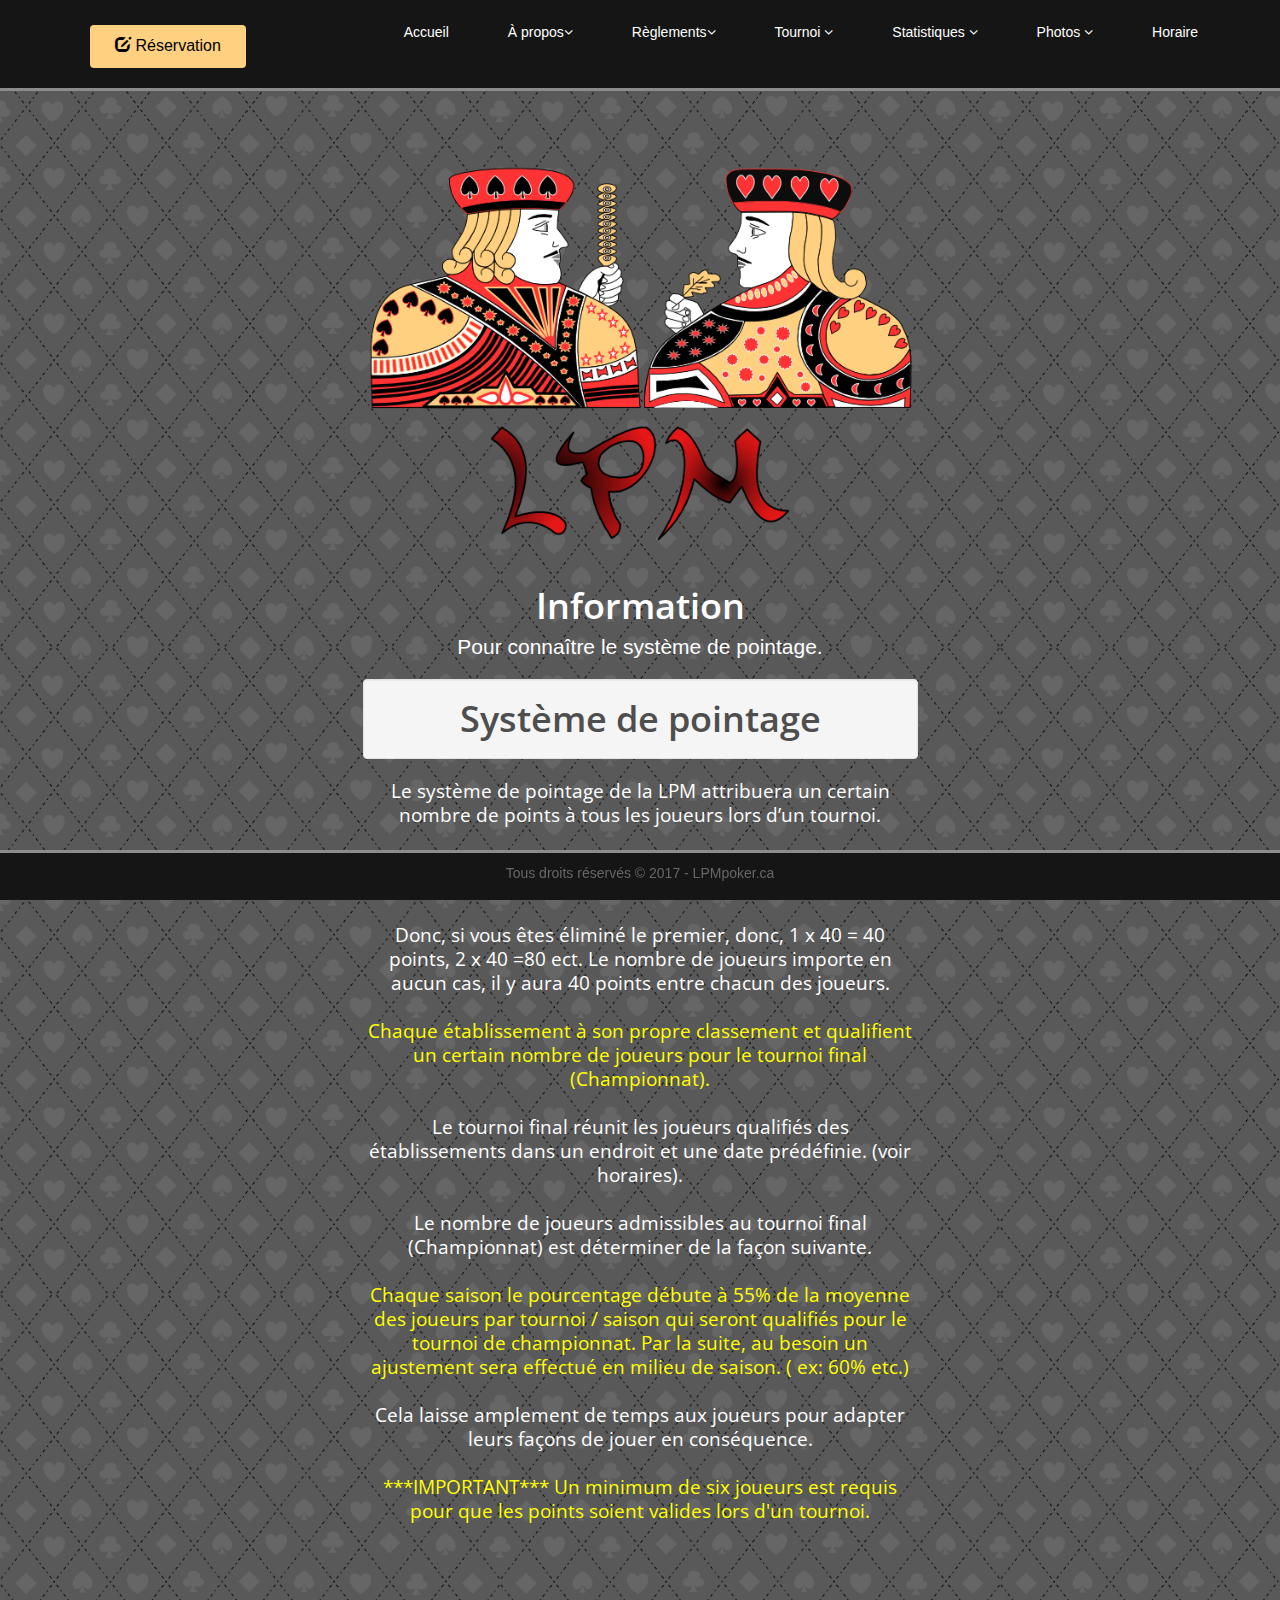
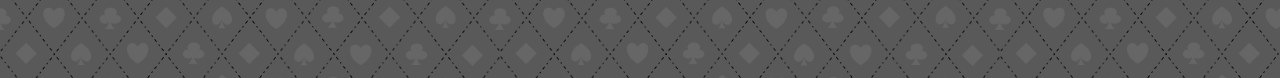
<file: Coût.html>
<!DOCTYPE HTML>
<html lang="en">
<head>
 <meta charset="utf-8">
 <meta name="viewport" content="width=device-width, initial-scale=1.0">
 <meta name="description" content="">
 <meta name="author" content="">
 <title>Info | LPM</title>

 <link href="css/bootstrap.min.css" rel="stylesheet">
 <link href="css/font-awesome.min.css" rel="stylesheet">
 <link href="css/animate.min.css" rel="stylesheet">
 <link href="css/prettyPhoto.css" rel="stylesheet">
 <link href="css/main.css" rel="stylesheet">
 <link href="css/responsive.css" rel="stylesheet">
<link href="css/custom.css" rel="stylesheet">
 <link href="css/styles.css" rel="stylesheet" type="text/css">
<link rel="stylesheet" id="font-awesome-css" href="//netdna.bootstrapcdn.com/font-awesome/4.0.3/css/font-awesome.css" type="text/css" media="screen">
  
    
 <script src="js/html5shiv.js"></script>
 <script src="js/respond.min.js"></script>
 <![endif]-->
 <link rel="shortcut icon" href="images/ico/11.ico">
 <link rel="apple-touch-icon-precomposed" sizes="144x144" href="images/ico/apple-touch-icon-144-precomposed.png">
 <link rel="apple-touch-icon-precomposed" sizes="114x114" href="images/ico/apple-touch-icon-114-precomposed.png">
 <link rel="apple-touch-icon-precomposed" sizes="72x72" href="images/ico/apple-touch-icon-72-precomposed.png">
 <link rel="apple-touch-icon-precomposed" href="images/ico/apple-touch-icon-57-precomposed.png">
 
  <style>
body {
    background-image: url("images/overall/Background1.jpg");
    background-size: 500px;
}
</style>
</head>

<body class="start">
 <header id="header">
 <nav class="navbar navbar-inverse navbar-fixed-top " role="navigation">
 <div class="container">
 <div class="navbar-header">
 <button type="button" class="navbar-toggle" data-toggle="collapse" data-target=".navbar-collapse">
 <span class="sr-only">Toggle navigation</span>
 <span class="icon-bar"></span>
 <span class="icon-bar"></span>
 <span class="icon-bar"></span>
 </button>
 <div class="Reservation">
<a style="color:black;" href="Reservation.html" class="btn btn-reservation " role="button"><span class="glyphicon glyphicon-edit"></span> Réservation</a>            
</div>

<style>
.navbar-inverse {
  border-bottom: 3px solid #8c8c8c;
}
</style>

<style>
  .btn-reservation{
    padding: 10px 25px;
  background: #FFD080;
  color: #fff;
  border-radius: 4px;
  border:none;
  margin-top: 10px;
  margin-left: 20px;
  margin-bottom: 20px;
  text-align: center;
  font-size: 16px;
}       
</style> 
 </div>
 <div class="collapse navbar-collapse navbar-right">
 <ul class="nav navbar-nav">
 <li><a href="index.html">Accueil</a></li> 
 <li class="dropdown">
 <a class="dropdown-toggle" data-toggle="dropdown"
 href="#">À propos<i class=
 "fa fa-angle-down"></i></a>
 <ul class="dropdown-menu">
 <li>
 <a href="Ligue.html">Ligue</a>
 </li>
 <li>
 <a href="Fondation.html">Fondation OES</a>
 </li>
 <li>
 <a href="Partenaires.html">Partenaires</a>
 </li>
 </ul>
 </li>
 <li class="dropdown">
 <a class="dropdown-toggle" data-toggle="dropdown"
 href="#">Règlements<i class=
 "fa fa-angle-down"></i></a>
 <ul class="dropdown-menu">
 <li>
 <a href="Carte.html">Carte</a>
 </li>
 <li>
 <a href="Actions.html">Actions</a>
 </li>
 <li>
 <a href="Donne.html">Donne</a>
 </li>
 <li>
 <a href="Abattage.html">Abattage</a>
 </li>
 </ul>
 </li>
 <li class="dropdown">
 <a href="#" class="dropdown-toggle" data-toggle="dropdown">Tournoi <i class="fa fa-angle-down"></i></a>
 <ul class="dropdown-menu"> 
 <li class="active"><a href="Co%C3%BBt.html">Information</a></li>
 <li><a href="Promotions.html">Promotions</a></li>
 <li><a href="Reservation.html">Réservation</a></li>
 <li><a href="Structure.html">Sructure</a></li>
 </ul>
 </li>
 <li class="dropdown">
 <a href="#" class="dropdown-toggle" data-toggle="dropdown">Statistiques <i class="fa fa-angle-down"></i></a>
 <ul class="dropdown-menu">
 <li><a href="STH-C.html">Classement LPM</a></li>
 <li><a href="STH-R.html">Résultats LPM</a></li>
 </ul>
 </li>
 
<li class="dropdown">
 <a href="#" class="dropdown-toggle" data-toggle="dropdown">Photos <i class="fa fa-angle-down"></i></a>
 <ul class="dropdown-menu">
 <li ><a href="Champions.html">Champions 2014-15</a></li>
 <li><a href="Champions2.html">Champions 2015-16</a></li>
 <li><a href="Gagnants1.html">Gagnants</a></li> 
 </ul>
 </li>
<li><a href="Horaire.html">Horaire</a></li>
 </ul>
 </div>
 </div>
 </nav>
 </header>

 <style>
 #header{
    padding-bottom: 90px;    
}   
</style>
 
 
 
 <section id="blog" > 
     
 <div class="container"> 
 <div class="row">
 <div class="col col-xs-12 col-sm-3"></div>    
 <div class="col-xs-12 col-sm-6 ">
 <div class="center wow fadeInDown">
 <img src="images/overall/Logo.png" class="img-responsive "  alt="LPM" style="width:400 height:275"  > 
 <h1 style="color:white;">Information</h1>
 <p style="color:white;" class="lead">Pour connaître le système de pointage.</p>
       
    <h2  class="well text-center" id="Granby">Système de pointage</h2>
    <h3 style="color:white;"> Le système de pointage de la LPM attribuera un certain nombre de points à tous les joueurs lors d’un tournoi.<br><br> La formule du système de pointage est très simple : La position d'élimination est multipliée par 40.<br><br> Donc, si vous êtes éliminé le premier, donc, 1 x 40 = 40 points, 2 x 40 =80 ect. Le nombre de joueurs importe en aucun cas, il y aura 40 points entre chacun des joueurs.<br><br><font color=yellow> Chaque établissement à son propre classement et qualifient un certain nombre de joueurs pour le tournoi final (Championnat).</font><br><br> Le tournoi final réunit les joueurs qualifiés des établissements dans un endroit et une date prédéfinie. (voir horaires).<br><br> Le nombre de joueurs admissibles au tournoi final (Championnat) est déterminer de la façon suivante.<br><br><font color=yellow>Chaque saison le pourcentage débute à 55% de la moyenne des joueurs par tournoi / saison qui seront qualifiés pour le tournoi de championnat. Par la suite, au besoin un ajustement sera effectué en milieu de saison. ( ex: 60% etc.)</font><br><br> Cela laisse amplement de temps aux joueurs pour adapter leurs façons de jouer en conséquence.<br><br> <font color=yellow>***IMPORTANT*** Un minimum de six joueurs est requis pour que les points soient valides lors d'un tournoi.</font> </h3> <br>
     </div>
   </div>
  <div class="col col-xs-12 col-sm-3"></div>
 </div> 
 </div>
 
 </section>
    
 <nav class="navbar navbar-default navbar-fixed-bottom">  
 <div id="footer" class="container">   
  <div class="row">
 <div class="col col-xs-12 col-sm-3 col-md-3"></div>
 <div class="col-xs-12 col-sm-6 col-md-6">
 <div class="text-center"> 
 <div class="widget">
<p>Tous droits réservés &copy; 2017 - LPMpoker.ca</p> 
</div>
 </div>
 </div>
 <div class="col-xs-12 col-sm-3 col-md-3"> </div>     
</div>
 </div>  
</nav>
 
<style>
 #footer {  
  position: absolute;
  left: 0;
  bottom: 0;
  height: 50px;
  width: 100%;  
  margin: auto;
    
  padding-top: 10px;
  padding-bottom: 10px;
  color: #666666;
  background: #151515; 
  border-top: 3px solid #8c8c8c;
}   
</style>   
       
<script src="//static.getclicky.com/js" type="text/javascript"></script>
<script type="text/javascript">try{ clicky.init(100830663); }catch(e){}</script>
<noscript><p><img alt="Clicky" width="1" height="1" src="//in.getclicky.com/100830663ns.gif" /></p></noscript>
 <script src="js/jquery.js"></script>
 <script src="js/bootstrap.min.js"></script>
 <script src="js/jquery.prettyPhoto.js"></script>
 <script src="js/jquery.isotope.min.js"></script>
 <script src="js/main.js"></script>
 <script src="js/wow.min.js"></script>
<script src="//ajax.googleapis.com/ajax/libs/jquery/1.11.0/jquery.min.js"></script>
 <div class="scroll-top-wrapper ">
<span class="scroll-top-inner">
 <i class="fa fa-2x fa-arrow-circle-up"></i>
</span>
 </div>
 
</body>
</html>
</file>
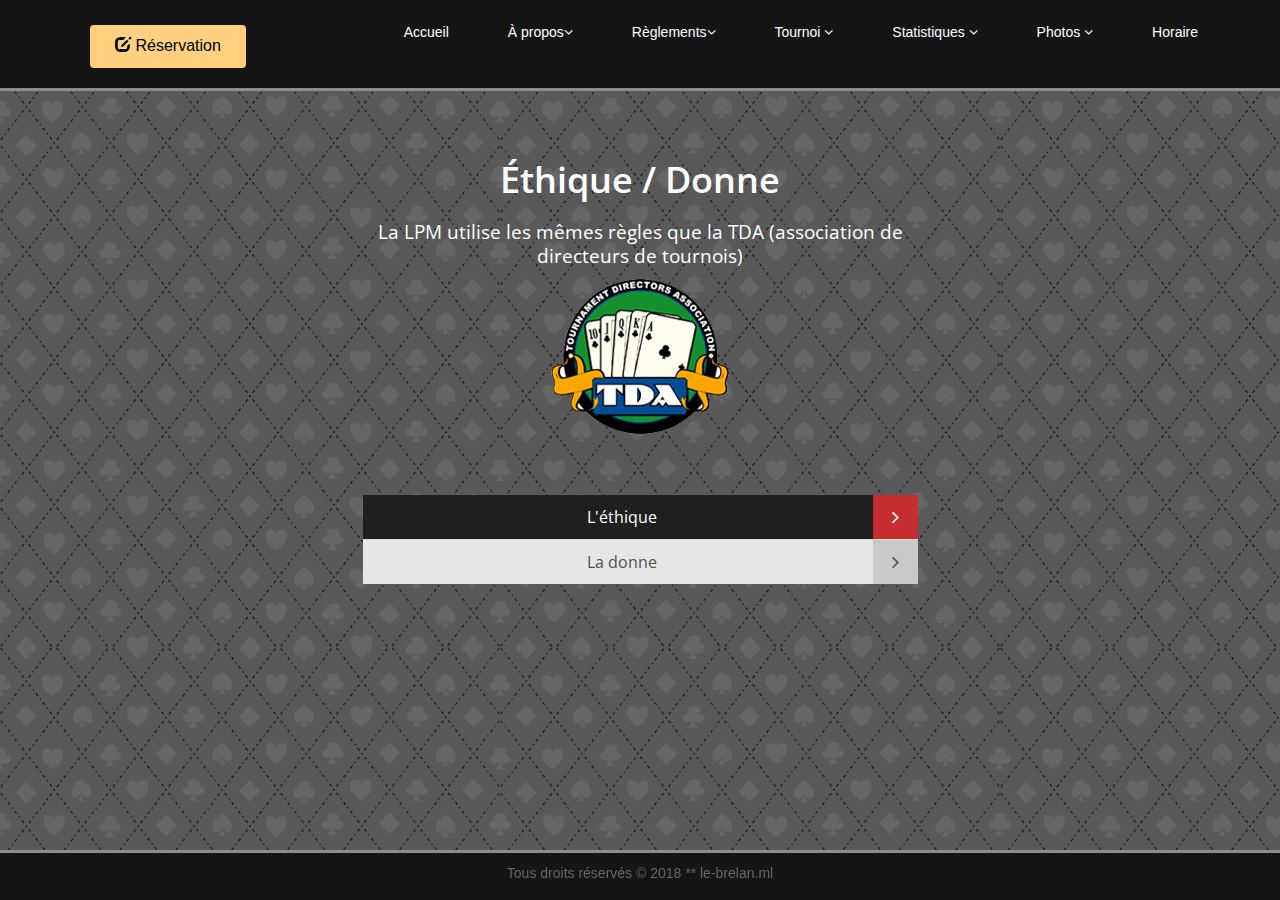
<file: Donne.html>
<!DOCTYPE HTML>
<html lang="en">
<head>
 <meta charset="utf-8">
 <meta name="viewport" content="width=device-width, initial-scale=1.0">
 <meta name="description" content="">
 <meta name="author" content="">
 <title>Donne | LPM</title>

 <link href="css/bootstrap.min.css" rel="stylesheet">
 <link href="css/font-awesome.min.css" rel="stylesheet">
 <link href="css/animate.min.css" rel="stylesheet">
 <link href="css/prettyPhoto.css" rel="stylesheet">
 <link href="css/main.css" rel="stylesheet">
 <link href="css/responsive.css" rel="stylesheet">
<link href="css/custom.css" rel="stylesheet">
 <link href="css/styles.css" rel="stylesheet" type="text/css">
<link rel="stylesheet" id="font-awesome-css" href="//netdna.bootstrapcdn.com/font-awesome/4.0.3/css/font-awesome.css" type="text/css" media="screen">
  
    
 <script src="js/html5shiv.js"></script>
 <script src="js/respond.min.js"></script>
 <![endif]-->
 <link rel="shortcut icon" href="images/ico/11.ico">
 <link rel="apple-touch-icon-precomposed" sizes="144x144" href="images/ico/apple-touch-icon-144-precomposed.png">
 <link rel="apple-touch-icon-precomposed" sizes="114x114" href="images/ico/apple-touch-icon-114-precomposed.png">
 <link rel="apple-touch-icon-precomposed" sizes="72x72" href="images/ico/apple-touch-icon-72-precomposed.png">
 <link rel="apple-touch-icon-precomposed" href="images/ico/apple-touch-icon-57-precomposed.png">
 
  <style>
body {
    background-image: url("images/overall/Background1.jpg");
    background-size: 500px;
}
</style>
</head>

<body class="start">
 <header id="header">
 <nav class="navbar navbar-inverse navbar-fixed-top " role="navigation">
 <div class="container">
 <div class="navbar-header">
 <button type="button" class="navbar-toggle" data-toggle="collapse" data-target=".navbar-collapse">
 <span class="sr-only">Toggle navigation</span>
 <span class="icon-bar"></span>
 <span class="icon-bar"></span>
 <span class="icon-bar"></span>
 </button>
 <div class="Reservation">
<a style="color:black;" href="Reservation.html" class="btn btn-reservation " role="button"><span class="glyphicon glyphicon-edit"></span> Réservation</a>            
</div>

<style>
.navbar-inverse {
  border-bottom: 3px solid #8c8c8c;
}
</style>

<style>
  .btn-reservation{
    padding: 10px 25px;
  background: #FFD080;
  color: #fff;
  border-radius: 4px;
  border:none;
  margin-top: 10px;
  margin-left: 20px;
  margin-bottom: 20px;
  text-align: center;
  font-size: 16px;
}       
</style> 
 </div>
 <div class="collapse navbar-collapse navbar-right">
 <ul class="nav navbar-nav">
 <li><a href="index.html">Accueil</a></li> 
 <li class="dropdown">
 <a class="dropdown-toggle" data-toggle="dropdown"
 href="#">À propos<i class=
 "fa fa-angle-down"></i></a>
 <ul class="dropdown-menu">
 <li>
 <a href="Ligue.html">Ligue</a>
 </li>
 <li>
 <a href="Fondation.html">Fondation OES</a>
 </li>
 <li>
 <a href="Partenaires.html">Partenaires</a>
 </li>
 </ul>
 </li>
 <li class="dropdown">
 <a class="dropdown-toggle" data-toggle="dropdown"
 href="#">Règlements<i class=
 "fa fa-angle-down"></i></a>
 <ul class="dropdown-menu">
 <li>
 <a href="Carte.html">Carte</a>
 </li>
 <li>
 <a href="Actions.html">Actions</a>
 </li>
 <li class="active">
 <a href="Donne.html">Donne</a>
 </li>
 <li>
 <a href="Abattage.html">Abattage</a>
 </li>
 </ul>
 </li>
 <li class="dropdown">
 <a href="#" class="dropdown-toggle" data-toggle="dropdown">Tournoi <i class="fa fa-angle-down"></i></a>
 <ul class="dropdown-menu"> 
 <li><a href="Coût.html">Information</a></li>
 <li><a href="Promotions.html">Promotions</a></li>
 <li><a href="Reservation.html">Réservation</a></li>
 <li><a href="Structure.html">Sructure</a></li>
 </ul>
 </li>
 <li class="dropdown">
 <a href="#" class="dropdown-toggle" data-toggle="dropdown">Statistiques <i class="fa fa-angle-down"></i></a>
 <ul class="dropdown-menu">
 <li><a href="STH-C.html">Classement LPM</a></li>
 <li><a href="STH-R.html">Résultats LPM</a></li>
 </ul>
 </li>
 
<li class="dropdown">
 <a href="#" class="dropdown-toggle" data-toggle="dropdown">Photos <i class="fa fa-angle-down"></i></a>
 <ul class="dropdown-menu">
 <li ><a href="Champions.html">Champions 2014-15</a></li>
 <li><a href="Champions2.html">Champions 2015-16</a></li>
 <li><a href="Gagnants1.html">Gagnants</a></li> 
 </ul>
 </li>
<li><a href="Horaire.html">Horaire</a></li>
 </ul>
 </div>
 </div>
 </nav>
 </header>

 <style>
 #header{
    padding-bottom: 90px;    
}   
</style>
 
 <section id="blog">
   
 <div class="container"> 
 <div class="row">
 
 <div class="col-xs-12 col-sm-3"></div>
 <div class="col-xs-12 col-sm-6 wow fadeInDown">
 <div class="center wow fadeInDown">
 <h2   style="color:white;">Éthique / Donne</h2>
 <h3 style="color:white;">La LPM utilise les mêmes règles que la TDA (association de directeurs de tournois) </h3> 
 <a href="#"><img src="images/overall/TDA.png" alt="LPM" style="width:180px;height:157px;border:0"> </a> 
 </div>
 <div class="accordion">
 <div class="panel-group" id="accordion2">
 
 <div class="panel panel-default">
 <div class="text-center"> 
 <div class="panel-heading active">
 <h3 class="panel-title">
 <a class="accordion-toggle" data-toggle="collapse" data-parent="#accordion1" href="#collapseOne2">
 L'éthique 
 <i class="fa fa-angle-right pull-right"></i>
 </a>
 </h3>
 </div>
     </div>
 <div id="collapseOne2" class="panel-collapse collapse">
 <div class="panel-body">
 <div class="media accordion-inner">
 <div class="media-body">
 
 <h3><b><font color=black>RÈGLE DE L’ÉTABLISSEMENT</font></b><br><br>Les joueurs sont dans l'obligation de respecter les règlements de l'établissement dans lequel ils évoluent. Tout manquement à leurs règles peut entraîner une disqualification définitive de la ligue.<br><br><b><font color=black>LE RESPECT</font></b><br><br>Aucune remarque négative ne doit être faite sur la manière de jouer d’un adversaire de manière inutile,répétitive ou jugée excessive par l’arbitrage : sanction.<br><br><b><font color=black>SE TAIRE HORS DU COUP</font></b><br><br>Un joueur hors du coup ou un spectateur ne peuvent émettre strictement aucune remarque pouvant influencer le jeu en cours : sanction.<br><br><b><font color=black>LE « RABBIT HUNTING »</font></b><br><br>Si un coup se termine avant la fin, il est interdit de regarder les cartes qui seraient arrivées au tableau (le « rabbit-hunting ») : sanction.<br><br><b><font color=black>GÊNER LE TOURNOI</font></b><br><br>Toute attitude excessive pouvant gêner le confort des autres participants peut donner lieu à des sanctions sur le libre jugement du directeur de tournoi (gestes, bruits, paroles, tenues, objets, attitudes etc.…).<br><br><b><font color=black>LA LANGUE UTILISÉE</font></b><br><br>Les deux seules langues officiellement autorisées sont le français et l’anglais.<br><br><b><font color=black>COMMUNIQUER AVEC UN APPAREIL</font></b><br><br>Concernant les communications audio (comme répondre oralement au téléphone) le joueur est tenu de s’éloigner de la table pour ne pas déranger le cours du jeu. Rappel : est morte la main joueur ayant répondu au téléphone ou ayant communiqué pendant le coup par l’intermédiaire d’un appareil quelconque.<br><br><b><font color=black>SOUS JOUER ET COLLUSION</font></b><br><br>Le poker est un jeu individuel. Sous-jouer pour favoriser un autre joueur ou jouer de façon à donner directement ses jetons sera sanctionné sans avertissement. La seule sanction automatique concerne le fait de ne pas relancer la main maximum (même si elle peut être égalisée) en position de dernier de parole et lors du dernier tour d’enchères. Le niveau de sanction sera à la discrétion du directeur de tournoi.<br><br><b><font color=black>DÉVOILER UNE MAIN PASSÉE</font></b><br><br>Une main montrée a une personne avant d’être jetée (fold) doit l’être à tous (« show one – show all ») mais en vérifiant qu’aucun des joueurs encore en lice ne soit avantagé par cette révélation pendant un tour d’enchères. En général la main sera dévoilée après le tour d’enchère. Si la main a été montrée à un joueur n’ayant pas encore misé, le coupable sera sanctionné, la main sera dévoilée à tous et les mises du tour d’enchères en cour seront rejouées.<br><br><b><font color=black>AUTRES RÈGLES</font></b><br><br>Une seule personne peut jouer une main.<br><br>Personne n'est autorisé à jouer les jetons d'un autre joueur.<br><br> Le directeur décide quand doit démarrer ou fermer une partie.<br><br>Jouer à partir d'un plateau de jetons n'est pas autorisé.<br><br>Les joueurs doivent garder leurs cartes bien en vue, c'est-à-dire au-dessus du niveau de la table et sans quitter les limites de la table. Les cartes ne devraient pas être couvertes par les mains de manière à les cacher complètement.<br><br>Les joueurs ont droit à une vue claire des jetons de leurs adversaires. Les jetons de dénominations supérieures doivent être facilement visible.<br><br>Il est interdit de prendre connaissance des cartes jetées, brûlées, ou faisant partie du paquet.<br><br><b><font color=black>LES SANCTIONS</font></b><br><br>LA HIERARCHIE DES SANCTIONS<br><br>Si une même faute se répète avec le même joueur, les sanctions suivantes pourront être prises dans l’ordre chronologique:<br><br>Avertissement (warning) avec suspension d’une main.<br><br>Suspension momentanée du tournoi pendant 1, 2,3 ou 4 tours de table.<br><br> Le joueur doit s’éloigner de la table et les blinds lui sont prélevés. Les cartes lui sont distribuées et sont automatiquement déclarées mortes sans que personne ne puisse les voir.<br><br>Disqualification définitive du tournoi. Les jetons du joueur sont alors retirés.Le directeur du tournoi est seul habilité à juger du caractère volontaire ou non de la répétition des fautes.<font color=red>En fonction de la gravité de la faute, le Directeur de Tournoi peut directement suspendre un joueur ou le disqualifier</font></h3>
 
 
 </div>
 </div>
 </div>
 </div>
 </div>
 <div class="panel panel-default">
 <div class="text-center"> 
 <div class="panel-heading">
 <h3 class="panel-title">
 <a class="accordion-toggle" data-toggle="collapse" data-parent="#accordion2" href="#collapseTwo2">
 La donne
 <i class="fa fa-angle-right pull-right"></i>
 </a>
 </h3>
 </div>
     </div>
 <div id="collapseTwo2" class="panel-collapse collapse">
 <div class="panel-body">
 
     <h3><b><font color=black>LE TIRAGE AU SORT DU BOUTON.</font></b><br><br>Le bouton (ou premier donneur) est déterminé par: (Le logiciel Tournament Director).<br><br>La position #1 est celle du bouton.<br><br><b><font color=black>L’ASSIGNATION DES SIÈGES</font></b><br><br>Le directeur se réserve le droit d'interdire que deux joueurs donnés jouent à la même table (conjoints, membres d'une même famille, partenaires d'affaire, etc.<br><br><b><font color=black>LES CROUPIERS OU LES DONNEURS</font></b><br><br>Ce sont les joueurs qui donnent les cartes à tour de rôle. Dans ce cas un joueur ne peut en aucun cas être désigné pour être donneur permanent.Seul le directeur du tournoi peut désigner une personne et seulement pour la table finale.<br><br><b><font color=black>LE MÉLANGE DES CARTES</font></b><br><br>Le mélange des cartes est obligatoire. Sans croupier c’est le donneur qui mélange les cartes et les propose à couper à son voisin de droite (le cut-off). Ce dernier est obligé de couper et doit laisser<font color=red> au moins 3 cartes dans chaque tas.</font><br><br><b><font color=black>LES RÉPÉTITIONS DE FAUSSES DONNES</font></b><br><br>Dans le cadre d’un tournoi sans croupier, toute répétition exagérée de fausses donnes, d’erreurs ou de cartes retournées par un même donneur sera sanctionnée.<br><br><b><font color=black>LES CARTES RETOURNÉES.</font></b><br><br>Une carte retournée est obligatoirement morte si cela est du fait du donneur ou d'un mouvement jugé involontaire du joueur. Le joueur concerné ne peut pas choisir de la garder. La donne continue normalement jusqu’à la fin et une ultime carte (celle qui devait être la première carte brulée) est donnée au joueur concerné en échange de sa carte retournée. Cette dernière est placée (toujours visible) sur le paquet et la première carte brulée avant le flop. Une fois brulée, cette carte est à nouveau jetée face cachée sur la table pour éviter toute confusion avec le Board. Il est donc tout à fait possible dans certains cas que le dernier joueur servi (donneur ou bouton) reçoive ainsi deux cartes à la suite.<br><br><b><font color=black>LES CARTES TOMBÉES DE LA TABLE</font></b><br><br>Une carte tombée de la table du fait du donneur ou d'un mouvement jugé involontaire du joueur pendant la donne est toujours considérée retournée et morte (même si elle est face cachée au sol et que personne ne l’a vue). Si elle est tombée du fait du joueur, elle doit être jouée.<br><br><b><font color=black>LA CARTE MORTE MÊLÉE A LA MAIN</font></b><br><br>Si un joueur mêle une carte morte (retournée par le donneur ou tombée par terre par exemple) à son autre carte, l’ensemble de sa main est alors considéré comme morte mais les autres joueurs continuent le coup.<br><br><b><font color=black>LES FAUSSES DONNES GÉNERALES (Miss deal)</font></b><br><br>La toute 1ère ou 2ème carte est retournée.<br><br>Une seconde carte est retournée.<br><br>Mauvais ordre de donne<br><br>Nombre incorrect de cartes (sauf si une seule carte en plus est donnée au petit blind : elle est reprise, dévoilée et sera la carte brûlée)<br><br>Aucune fausse donne ne peut être annoncée sur un acte volontaire d’un joueur : ce joueur seul sera hors du coup.<br><br><b><font color=black>LES CARTES «FLASHÉES »</font></b><br><br>Si une carte est annoncée « vue » ou « flashée » malgré le fait qu’elle soit retombée face cachée, seul son propriétaire peut décider de la refuser en l’annonçant clairement avant même de la toucher. S’il ne la conserve pas, elle est considérée comme une carte retournée par le donneur et est effectivement retournée. S’il a touché la carte avant d’annoncer qu’il la refuse, il doit la garder. Si (de grès ou de force) le propriétaire d’une carte annoncée « flashée » la garde, il n’est absolument pas tenu de la montrer. La personne ayant estimé avoir vu la carte n’est ni tenue ni interdite de dire ce qu’elle a vu ou cru voir. En présence de croupiers, ces derniers peuvent aussi d’office déclarer une carte « flashée ».<br><br><b><font color=black>LES CARTES À L’ENVERS</font></b><br><br>Toute carte apparaissant directement face visible dans le paquet (boxed card) doit être clairement montrée à tous les joueurs puis être mise de côté pour le reste du coup. Bien que pouvant influencer tactiquement la fin du coup, elle ne doit en rien modifier la donne et doit être considérée « comme une feuille morte » découverte au milieu du paquet. Deux cartes à l’envers ou plus créent une fausse donne automatique si cela arrive pendant la donne initiale. Après la donne initiale, deux nouvelles cartes à l’envers annulent le coup si des enchères sont encore possibles. Si plus aucune enchère n’est possible, toutes les cartes à l’envers doivent être ignorées comme indiqué au début de la règle. Un coup annulé doit être intégralement rejoué et toutes les mises doivent être rendues à leurs propriétaires.<br><br><b><font color=black>LE PAQUET IRREGULIER</font></b><br><br>Toute irrégularité flagrante découverte dans le paquet pendant le jeu (carte double, carte manquante, carte différente) annule le coup. Tous les coups précédents sont validés car définitivement terminés et aucun recours n’est possible. Un coup annulé doit être intégralement rejoué et toutes les mises doivent être rendues à leurs propriétaires.<br><br><b><font color=black>LES ACTIONS APRES UNE FAUSSE DONNE</font></b><br><br>Si des actions substantielles ont lieu avant que la fausse donne ne soit constatée, le jeu continu tel quel mais uniquement avec les joueurs non concernés directement par la fausse donne et en l’absence de toute aberration.<br><br><b><font color=black>LES CARTES DES JOUEURS ABSENTS</font></b><br><br><font color=red>Si un joueur est absent de la table: ses cartes lui sont distribuées mais sa main est déclarée morte immédiatement et avant toute action. Si le joueur revint avant la fin de la donne; sa main reste morte et n'a pas le droit de regarder ses cartes.Un joueur doit être assis à sa place lors de la distribution pour ne pas voir sa main déclarée morte.</font><br><br><b><font color=black>LES CARTES ET LES JETONS DES RETARDATAIRES</font></b><br><br>C’est à l’entière discrétion du directeur de tournoi d’accepter ou non les retardataires. Cependant, les règles suivantes doivent être respectées : les retardataires ne sont acceptés que pour la durée des deux premiers niveaux (blinds) et 1,000 unités doivent être retirées de leurs tapis de départ.Les retardataires (enregistrés ou pas) reçoivent des cartes et les blinds leurs sont prélevés. A l’issu du délai accordé, leurs jetons sont retirés du tournoi.<br><br><b><font color=black>LE FLOP SANS CARTE BRULÉE</font></b><br><br>Si le flop est exposé sans carte brûlée:<br><br>Si l'ordre d’apparition des cartes est connu : la première carte du flop est brûlée et une quatrième vient compléter le flop.<br><br>Si l'ordre d’apparition des cartes est inconnu : le flop est remélangé faces cachées et un manager tire au sort la première carte brulée (celle avant le flop). Une troisième carte est rajoutée au flop.<br><br><b><font color=black>LE FLOP AVEC DEUX CARTES BRULÉES</font></b><br><br>Si le flop est exposé avec 2 cartes brûlées:<br><br>Si l'ordre d’apparition des cartes est connu : la deuxième carte brûlée est exposée comme première carte du flop et la quatrième du flop sera la carte brûlée avant le turn.<br><br>Si l'ordre d’apparition des cartes est inconnu : le flop est remélangé faces cachées et un manager tire au sort la deuxième carte brulée (celle avant la turn). Ensuite les deux premières cartes brulées sont remélangées faces cachées et un manager tire au sort la première carte brulée (celle avant le flop), l’autre rejoignant le flop.<br><br><b><font color=black>LE FLOP A QUATRE CARTES</font></b><br><br> Si le flop est exposé avec 4 cartes:<br><br>Si l'ordre d’apparition des cartes est connu : la quatrième du flop sera la carte brûlée avant le turn.<br><br>Si l'ordre d’apparition des cartes est inconnu : le flop à 4 cartes est remélangé faces cachées et un manager tire au sort la deuxième carte brulée (celle avant le turn).<br><br><b><font color=black>LA TURN OU RIVER SANS CARTE BRULÉE</font></b><br><br>Si le turn ou la river est exposée sans carte brûlée : cette carte devient la carte brûlée et la suivante (le vraie turn ou river) est exposée.<br><br><b><font color=black>LE FLOP PRÉMATURÉ</font></b><br><br>Si le flop est exposé de manière prématurée : le flop seul est repris, remélangé, puis sera redonné sans carte brûlée (même si une seule carte a été dévoilée).<br><br><b><font color=black>LE TURN PRÉMATURÉ</font></b><br><br>Si le turn est exposée de manière prématurée : le turn seule est mise de côté toujours exposée. Une carte est brûlée et la suivante (qui devait être la river) est exposée en place du turn. Ensuite la carte mise de côté est remélangée au paquet et une river sera exposée sans brûler de carte.<br><br><b><font color=black>LA RIVER PREMATURÉE</font></b><br><br>Si la river est exposée de manière prématurée : la river seule est reprise, remélangée puis une river sera exposée sans brûler de carte.<br><br><b><font color=black>LES CHANGEMENTS DE CARTES</font><br><br><font color=red>Les cartes ne sont pas changées à la demande mais selon une procédure propre au tournoi ou en cas de détérioration.</font></b></h3>
 
 </div>
 </div>
 </div>
 
 </div>
 </div>
 </div>
 <div class="col-xs-12 col-sm-3"></div>
 
 
 </div>
 </div>
 </section>
 
 <nav class="navbar navbar-default navbar-fixed-bottom">  
 <div id="footer" class="container">   
  <div class="row">
 <div class="col col-xs-12 col-sm-3 col-md-3"></div>
 <div class="col-xs-12 col-sm-6 col-md-6">
 <div class="text-center"> 
 <div class="widget">
<p>Tous droits réservés &copy; 2018 ** le-brelan.ml</p> 
</div>
 </div>
 </div>
 <div class="col-xs-12 col-sm-3 col-md-3"> </div>     
</div>
 </div>  
</nav>
 
<style>
 #footer {  
  position: absolute;
  left: 0;
  bottom: 0;
  height: 50px;
  width: 100%;  
  margin: auto;
    
  padding-top: 10px;
  padding-bottom: 10px;
  color: #666666;
  background: #151515; 
  border-top: 3px solid #8c8c8c;
}   
</style>   
       
<script src="//static.getclicky.com/js" type="text/javascript"></script>
<script type="text/javascript">try{ clicky.init(101154170); }catch(e){}</script>
<noscript><p><img alt="Clicky" width="1" height="1" src="//in.getclicky.com/101154170ns.gif" /></p></noscript>
 <script src="js/jquery.js"></script>
 <script src="js/bootstrap.min.js"></script>
 <script src="js/jquery.prettyPhoto.js"></script>
 <script src="js/jquery.isotope.min.js"></script>
 <script src="js/main.js"></script>
 <script src="js/wow.min.js"></script>
<script src="//ajax.googleapis.com/ajax/libs/jquery/1.11.0/jquery.min.js"></script>
 <div class="scroll-top-wrapper ">
<span class="scroll-top-inner">
 <i class="fa fa-2x fa-arrow-circle-up"></i>
</span>
 </div>
 
</body>
</html>
</file>
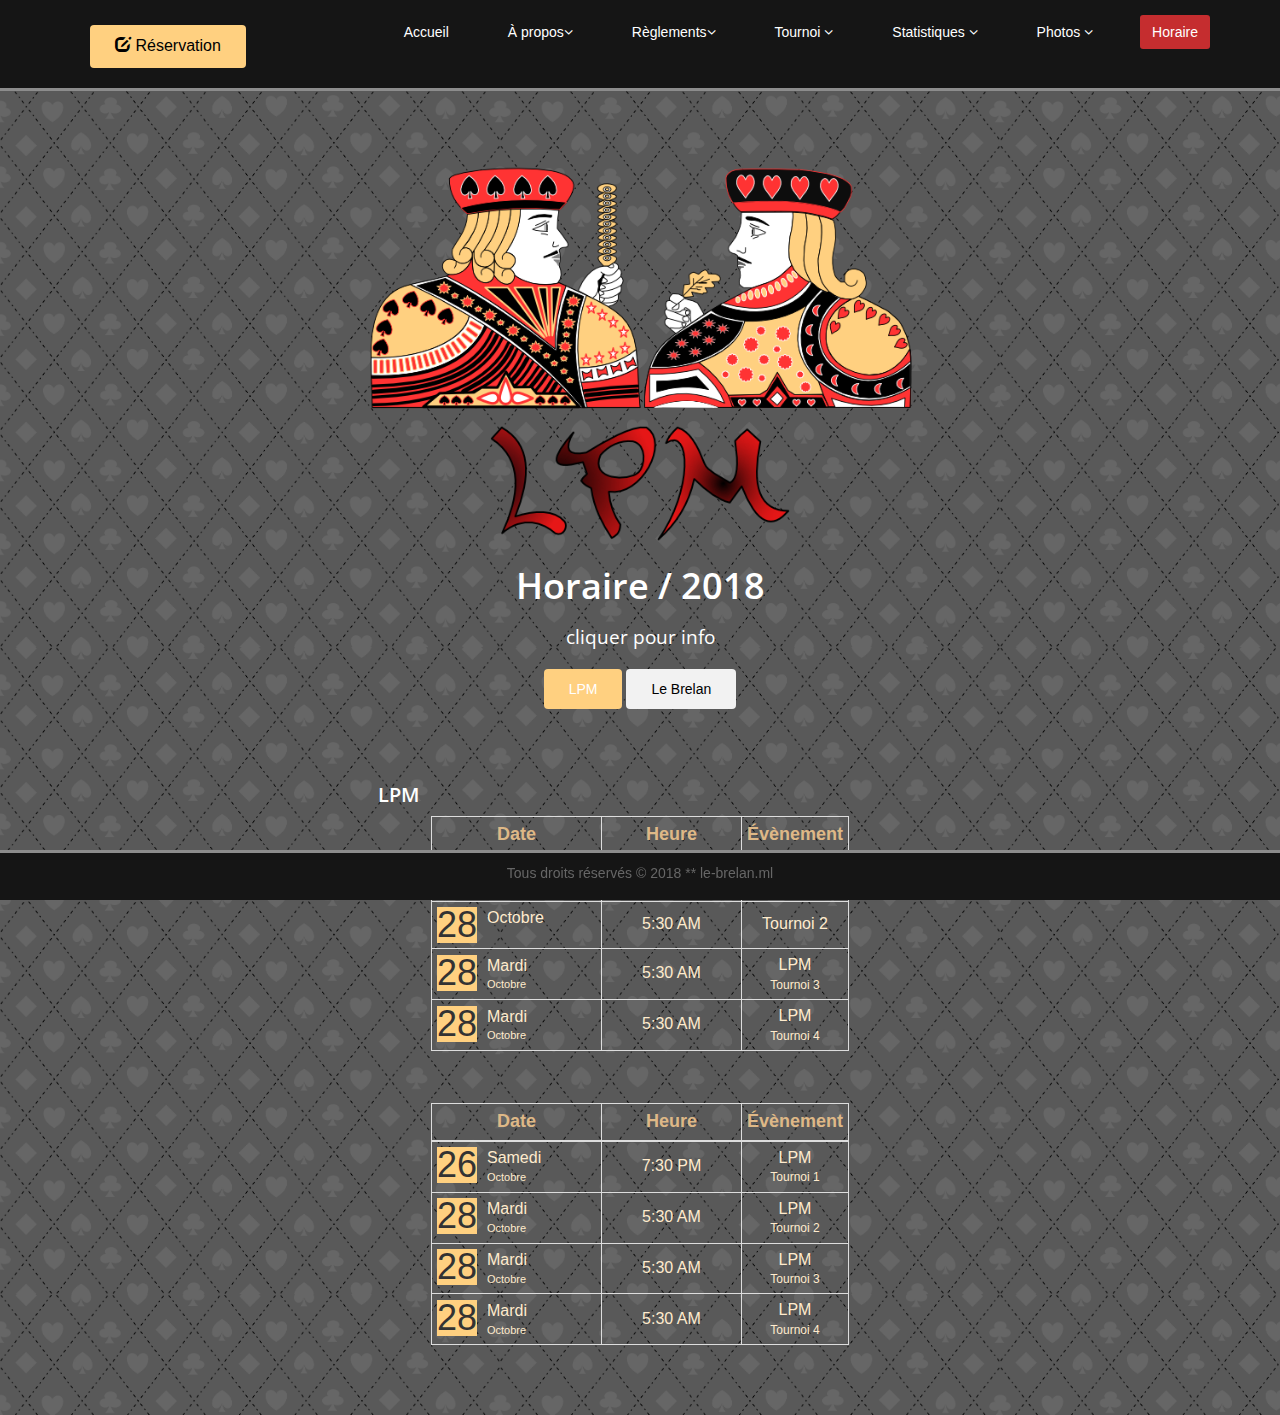
<file: Horaire.html>
<!DOCTYPE HTML>
<html lang="en">
<head>
 <meta charset="utf-8">
 <meta name="viewport" content="width=device-width, initial-scale=1.0">
 <meta name="description" content="">
 <meta name="author" content="">
 <title>Horaire | LPM</title>

 <link href="css/bootstrap.min.css" rel="stylesheet">
 <link href="css/font-awesome.min.css" rel="stylesheet">
 <link href="css/animate.min.css" rel="stylesheet">
 <link href="css/prettyPhoto.css" rel="stylesheet">
 <link href="css/main.css" rel="stylesheet">
 <link href="css/responsive.css" rel="stylesheet">
<link href="css/custom.css" rel="stylesheet">
 <link href="css/styles.css" rel="stylesheet" type="text/css">
<link rel="stylesheet" id="font-awesome-css" href="//netdna.bootstrapcdn.com/font-awesome/4.0.3/css/font-awesome.css" type="text/css" media="screen">
  
    
 <script src="js/html5shiv.js"></script>
 <script src="js/respond.min.js"></script>
 <![endif]-->
 <link rel="shortcut icon" href="images/ico/11.ico">
 <link rel="apple-touch-icon-precomposed" sizes="144x144" href="images/ico/apple-touch-icon-144-precomposed.png">
 <link rel="apple-touch-icon-precomposed" sizes="114x114" href="images/ico/apple-touch-icon-114-precomposed.png">
 <link rel="apple-touch-icon-precomposed" sizes="72x72" href="images/ico/apple-touch-icon-72-precomposed.png">
 <link rel="apple-touch-icon-precomposed" href="images/ico/apple-touch-icon-57-precomposed.png">
 
  <style>
body {
    background-image: url("images/overall/Background1.jpg");
    background-size: 500px;
}
</style>
</head>

<body class="start">
 <header id="header">
 <nav class="navbar navbar-inverse navbar-fixed-top " role="navigation">
 <div class="container">
 <div class="navbar-header">
 <button type="button" class="navbar-toggle" data-toggle="collapse" data-target=".navbar-collapse">
 <span class="sr-only">Toggle navigation</span>
 <span class="icon-bar"></span>
 <span class="icon-bar"></span>
 <span class="icon-bar"></span>
 </button>
 <div class="Reservation">
<a style="color:black;" href="Reservation.html" class="btn btn-reservation " role="button"><span class="glyphicon glyphicon-edit"></span> Réservation</a>            
</div>

<style>
.navbar-inverse {
  border-bottom: 3px solid #8c8c8c;
}
</style>

<style>
  .btn-reservation{
    padding: 10px 25px;
  background: #FFD080;
  color: #fff;
  border-radius: 4px;
  border:none;
  margin-top: 10px;
  margin-left: 20px;
  margin-bottom: 20px;
  text-align: center;
  font-size: 16px;
}       
</style> 
 </div>
 <div class="collapse navbar-collapse navbar-right">
 <ul class="nav navbar-nav">
 <li><a href="index.html">Accueil</a></li> 
 <li class="dropdown">
 <a class="dropdown-toggle" data-toggle="dropdown"
 href="#">À propos<i class=
 "fa fa-angle-down"></i></a>
 <ul class="dropdown-menu">
 <li>
 <a href="Ligue.html">Ligue</a>
 </li>
 <li>
 <a href="Fondation.html">Fondation OES</a>
 </li>
 <li>
 <a href="Partenaires.html">Partenaires</a>
 </li>
 </ul>
 </li>
 <li class="dropdown">
 <a class="dropdown-toggle" data-toggle="dropdown"
 href="#">Règlements<i class=
 "fa fa-angle-down"></i></a>
 <ul class="dropdown-menu">
 <li>
 <a href="Carte.html">Carte</a>
 </li>
 <li>
 <a href="Actions.html">Actions</a>
 </li>
 <li>
 <a href="Donne.html">Donne</a>
 </li>
 <li>
 <a href="Abattage.html">Abattage</a>
 </li>
 </ul>
 </li>
 <li class="dropdown">
 <a href="#" class="dropdown-toggle" data-toggle="dropdown">Tournoi <i class="fa fa-angle-down"></i></a>
 <ul class="dropdown-menu"> 
 <li><a href="Info.html">Information</a></li>
 <li><a href="Promotions.html">Promotions</a></li>
 <li><a href="Reservation.html">Réservation</a></li>
 <li><a href="Structure.html">Sructure</a></li>
 </ul>
 </li>
 <li class="dropdown">
 <a href="#" class="dropdown-toggle" data-toggle="dropdown">Statistiques <i class="fa fa-angle-down"></i></a>
 <ul class="dropdown-menu">
 <li><a href="STH-C.html">Classement LPM</a></li>
 <li><a href="STH-R.html">Résultats LPM</a></li>
 </ul>
 </li>
 
<li class="dropdown">
 <a href="#" class="dropdown-toggle" data-toggle="dropdown">Photos <i class="fa fa-angle-down"></i></a>
 <ul class="dropdown-menu">
 <li ><a href="Champions.html">Champions 2014-15</a></li>
 <li><a href="Champions2.html">Champions 2015-16</a></li>
 <li><a href="Gagnants1.html">Gagnants</a></li> 
 </ul>
 </li>
<li class="active"><a href="Horaire.html">Horaire</a></li>
 </ul>
 </div>
 </div>
 </nav>
 </header>
 
 <style>
 #header{
    padding-bottom: 90px;    
}   
</style>

 
 <section id="Horaire">
     
 <div class="container">
 <div class="row"> 
 <div class="col col-xs-12 col-sm-3"></div>    
 <div class="col-xs-12 col-sm-6 ">       
 <div class="center wow fadeInDown">
 <img src="images/overall/Logo.png" class="img-responsive "  alt="LPM" style="width:400 height:275"  > 
 <h2 style="color:white;">Horaire / 2018</h2>
 <h3 style="color:white;">cliquer pour info</h3>
 <a href="#years" class="btn btn-warning" role="button">LPM</a>
 <a href="#G" class="btn btn-primary" role="button">Le Brelan</a>
 </div>
    <div class="container wow fadeInDown"> 
 <h2 style="color:white;" id="years">LPM</h2>
 </div>
   
     <center> <div class="agenda">
                <div class="table-responsive">
                    <table class="table-condensed table-bordered">
                        <thead>
                            <tr>
                        <th class="Date">Date</th>
                        <th class="Heure">Heure</th>
                        <th class="Évènement">Évènement</th> 
                            </thead>
                            <tbody>
                            <tr>
                                <td class="agenda-date" class="active" rowspan="1">
                            <div class="dayofmonth">26</div>
                            <div class="dayofweek">Octobre</div>
                        </td>
                           <td class="agenda-time">
                            7:30 PM
                        </td>
                           <td class="agenda-events">
                                <div class="agenda-event">Tournoi 1</div>
                        </td>
                            </tr>
                              <tr>
                                <td class="agenda-date" class="active" rowspan="1">
                            <div class="dayofmonth">28</div>
                            <div class="dayofweek">Octobre</div>
                        </td>
                           <td class="agenda-time">
                            5:30 AM
                        </td>
                           <td class="agenda-events">
                                <div class="agenda-event">Tournoi 2</div>
                        </td>
                            </tr>
                              <tr>
                                <td class="agenda-date" class="active" rowspan="1">
                            <div class="dayofmonth">28</div>
                            <div class="dayofweek">Mardi</div>
                            <div class="shortdate text-muted">Octobre</div>
                        </td>
                           <td class="agenda-time">
                            5:30 AM
                        </td>
                           <td class="agenda-events">
                                <div class="agenda-event">LPM</div>
                                <div class="Tournoi">Tournoi 3</div>  
                        </td>
                            </tr>
                              <tr>
                                <td class="agenda-date" class="active" rowspan="1">
                            <div class="dayofmonth">28</div>
                            <div class="dayofweek">Mardi</div>
                            <div class="shortdate text-muted">Octobre</div>
                        </td>
                           <td class="agenda-time">
                            5:30 AM
                        </td>
                           <td class="agenda-events">
                                <div class="agenda-event">LPM</div>
                                <div class="Tournoi">Tournoi 4</div>  
                        </td>
                            </tr>
                        </tbody>
                    </table>
                                            
                </div><!--table-responsible-->
            </div><!--agenda--> 
     </center>
    
    <div class="container wow fadeInDown"> 
 <h2 style="color:white;" id="G">Le Brelan</h2>
 </div>
  
 <center> <div class="agenda">
                <div class="table-responsive">
                    <table class="table-condensed table-bordered">
                        <thead>
                            <tr>
                        <th class="Date">Date</th>
                        <th class="Heure">Heure</th>
                        <th class="Évènement">Évènement</th> 
                            </thead>
                            <tbody>
                            <tr>
                                <td class="agenda-date" class="active" rowspan="1">
                            <div class="dayofmonth">26</div>
                            <div class="dayofweek">Samedi</div>
                            <div class="shortdate text-muted">Octobre</div>
                        </td>
                           <td class="agenda-time">
                            7:30 PM
                        </td>
                           <td class="agenda-events">
                                <div class="agenda-event">LPM</div>
                                <div class="Tournoi">Tournoi 1</div>  
                        </td>
                            </tr>
                              <tr>
                                <td class="agenda-date" class="active" rowspan="1">
                            <div class="dayofmonth">28</div>
                            <div class="dayofweek">Mardi</div>
                            <div class="shortdate text-muted">Octobre</div>
                        </td>
                           <td class="agenda-time">
                            5:30 AM
                        </td>
                           <td class="agenda-events">
                                <div class="agenda-event">LPM</div>
                                <div class="Tournoi">Tournoi 2</div>  
                        </td>
                            </tr>
                              <tr>
                                <td class="agenda-date" class="active" rowspan="1">
                            <div class="dayofmonth">28</div>
                            <div class="dayofweek">Mardi</div>
                            <div class="shortdate text-muted">Octobre</div>
                        </td>
                           <td class="agenda-time">
                            5:30 AM
                        </td>
                           <td class="agenda-events">
                                <div class="agenda-event">LPM</div>
                                <div class="Tournoi">Tournoi 3</div>  
                        </td>
                            </tr>
                              <tr>
                                <td class="agenda-date" class="active" rowspan="1">
                            <div class="dayofmonth">28</div>
                            <div class="dayofweek">Mardi</div>
                            <div class="shortdate text-muted">Octobre</div>
                        </td>
                           <td class="agenda-time">
                            5:30 AM
                        </td>
                           <td class="agenda-events">
                                <div class="agenda-event">LPM</div>
                                <div class="Tournoi">Tournoi 4</div>  
                        </td>
                            </tr>
                        </tbody>
                    </table>
                      
                        
                      
                </div><!--table-responsible-->
            </div><!--agenda--> 
            </center>  
   
</div><!--col-xs-12 col-sm-6-->
 <div class="col col-xs-12 col-sm-3"></div>  
      
     </div><!--row-->    
 </div><!--container-->
 </section><!--Horaire-->
 
  
 
<nav class="navbar navbar-default navbar-fixed-bottom">  
 <div id="footer" class="container">   
  <div class="row">
 <div class="col col-xs-12 col-sm-3 col-md-3"></div>
 <div class="col-xs-12 col-sm-6 col-md-6">
 <div class="text-center"> 
 <div class="widget">
<p>Tous droits réservés &copy; 2018 ** le-brelan.ml</p> 
</div>
 </div>
 </div>
 <div class="col-xs-12 col-sm-3 col-md-3"> </div>     
</div>
 </div>  
</nav>
 
<style>
 #footer {  
  position: absolute;
  left: 0;
  bottom: 0;
  height: 50px;
  width: 100%;  
  margin: auto;
    
  padding-top: 10px;
  padding-bottom: 10px;
  color: #666666;
  background: #151515; 
  border-top: 3px solid #8c8c8c;
}   
</style>   
       
<script src="//static.getclicky.com/js" type="text/javascript"></script>
<script type="text/javascript">try{ clicky.init(100830663); }catch(e){}</script>
<noscript><p><img alt="Clicky" width="1" height="1" src="//in.getclicky.com/100830663ns.gif" /></p></noscript>
 <script src="js/jquery.js"></script>
 <script src="js/bootstrap.min.js"></script>
 <script src="js/jquery.prettyPhoto.js"></script>
 <script src="js/jquery.isotope.min.js"></script>
 <script src="js/main.js"></script>
 <script src="js/wow.min.js"></script>
<script src="//ajax.googleapis.com/ajax/libs/jquery/1.11.0/jquery.min.js"></script>
 <div class="scroll-top-wrapper ">
<span class="scroll-top-inner">
 <i class="fa fa-2x fa-arrow-circle-up"></i>
</span>
 </div>
 
</body>
</html>
</file>
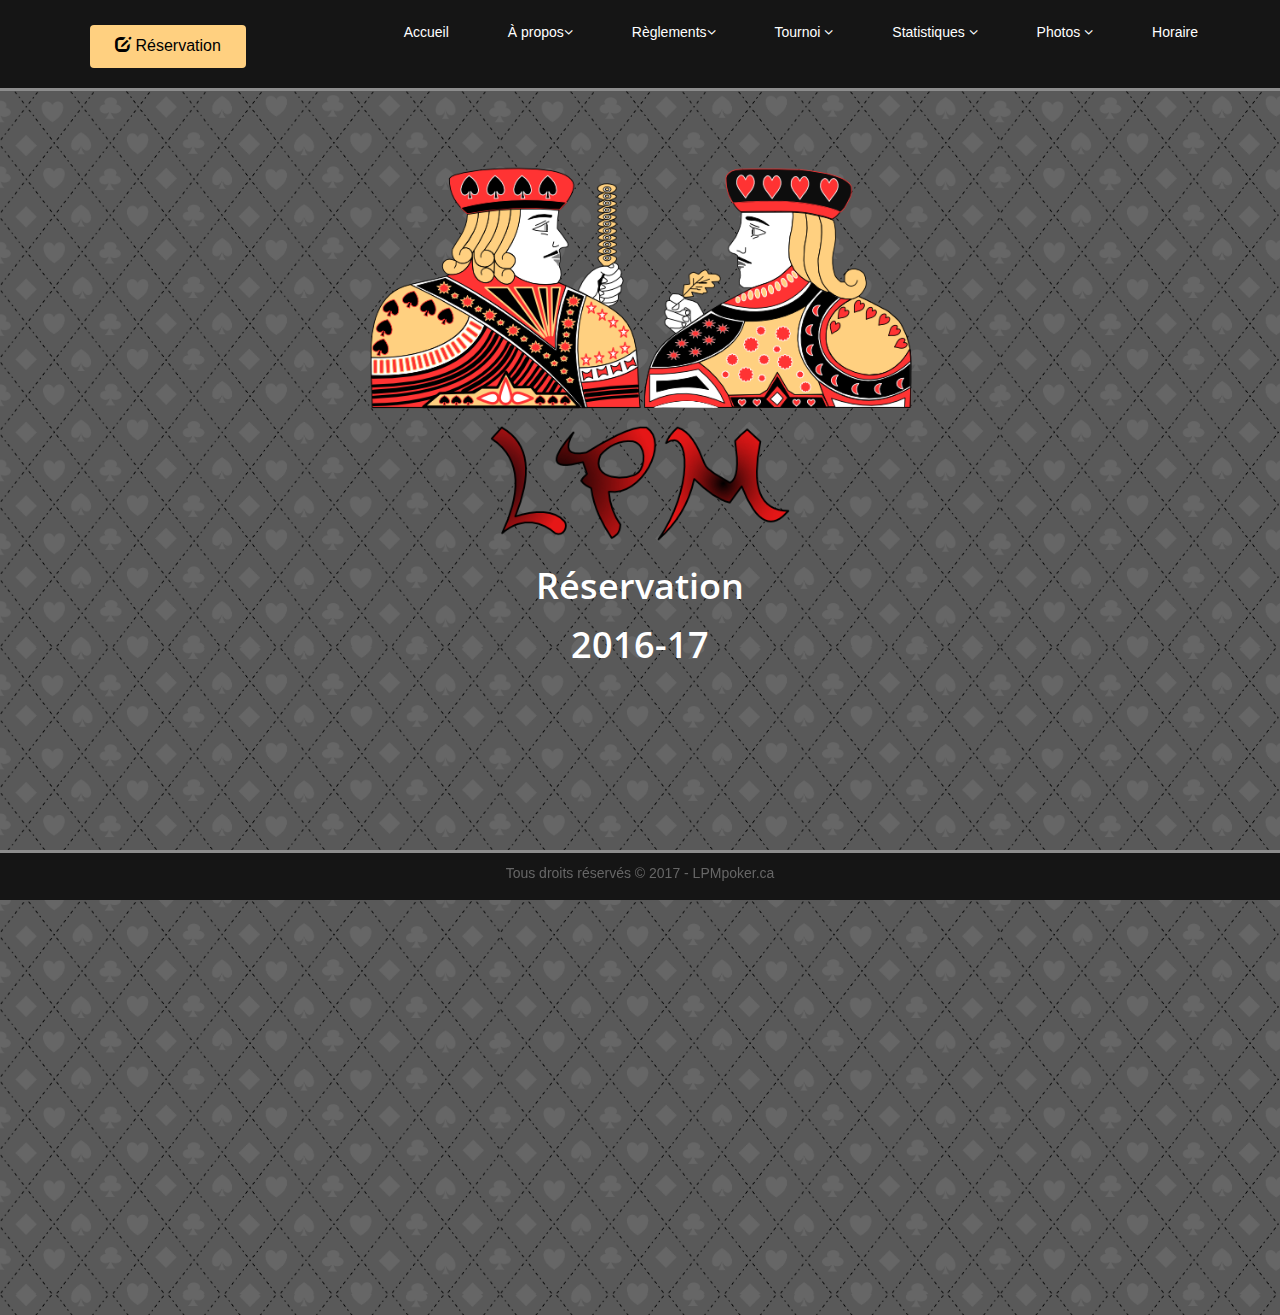
<file: Reservation.html>
<!DOCTYPE HTML>
<html lang="en">
<head>
 <meta charset="utf-8">
 <meta name="viewport" content="width=device-width, initial-scale=1.0">
 <meta name="description" content="">
 <meta name="author" content="">
 <title>Réservation | LPM</title>

 <link href="css/bootstrap.min.css" rel="stylesheet">
 <link href="css/font-awesome.min.css" rel="stylesheet">
 <link href="css/animate.min.css" rel="stylesheet">
 <link href="css/prettyPhoto.css" rel="stylesheet">
 <link href="css/main.css" rel="stylesheet">
 <link href="css/responsive.css" rel="stylesheet">
<link href="css/custom.css" rel="stylesheet">
 <link href="css/styles.css" rel="stylesheet" type="text/css">
<link rel="stylesheet" id="font-awesome-css" href="//netdna.bootstrapcdn.com/font-awesome/4.0.3/css/font-awesome.css" type="text/css" media="screen">
  
    
 <script src="js/html5shiv.js"></script>
 <script src="js/respond.min.js"></script>
 <![endif]-->
 <link rel="shortcut icon" href="images/ico/11.ico">
 <link rel="apple-touch-icon-precomposed" sizes="144x144" href="images/ico/apple-touch-icon-144-precomposed.png">
 <link rel="apple-touch-icon-precomposed" sizes="114x114" href="images/ico/apple-touch-icon-114-precomposed.png">
 <link rel="apple-touch-icon-precomposed" sizes="72x72" href="images/ico/apple-touch-icon-72-precomposed.png">
 <link rel="apple-touch-icon-precomposed" href="images/ico/apple-touch-icon-57-precomposed.png">
</head>
<body class="start">
 <header id="header">
 <nav class="navbar navbar-inverse navbar-fixed-top " role="navigation">
 <div class="container">
 <div class="navbar-header">
 <button type="button" class="navbar-toggle" data-toggle="collapse" data-target=".navbar-collapse">
 <span class="sr-only">Toggle navigation</span>
 <span class="icon-bar"></span>
 <span class="icon-bar"></span>
 <span class="icon-bar"></span>
 </button>
 <div class="Reservation">
<a style="color:black;" href="Reservation.html" class="btn btn-reservation " role="button"><span class="glyphicon glyphicon-edit"></span> Réservation</a>            
</div>
 </div>
 <div class="collapse navbar-collapse navbar-right">
 <ul class="nav navbar-nav">
 <li><a href="index.html">Accueil</a></li> 
 <li class="dropdown">
 <a class="dropdown-toggle" data-toggle="dropdown"
 href="#">À propos<i class=
 "fa fa-angle-down"></i></a>
 <ul class="dropdown-menu">
 <li>
 <a href="Ligue.html">Ligue</a>
 </li>
 <li>
 <a href="Fondation.html">Fondation OES</a>
 </li>
 <li>
 <a href="Partenaires.html">Partenaires</a>
 </li>
 </ul>
 </li>
 <li class="dropdown">
 <a class="dropdown-toggle" data-toggle="dropdown"
 href="#">Règlements<i class=
 "fa fa-angle-down"></i></a>
 <ul class="dropdown-menu">
 <li>
 <a href="Carte.html">Carte</a>
 </li>
 <li>
 <a href="Actions.html">Actions</a>
 </li>
 <li>
 <a href="Donne.html">Donne</a>
 </li>
 <li>
 <a href="Abattage.html">Abattage</a>
 </li>
 </ul>
 </li>
 <li class="dropdown">
 <a href="#" class="dropdown-toggle" data-toggle="dropdown">Tournoi <i class="fa fa-angle-down"></i></a>
 <ul class="dropdown-menu"> 
 <li><a href="Info.html">Information</a></li>
 <li><a href="Promotions.html">Promotions</a></li>
 <li class="active"><a href="Reservation.html">Réservation</a></li>
 <li><a href="Structure.html">Sructure</a></li>
 </ul>
 </li>
 <li class="dropdown">
 <a href="#" class="dropdown-toggle" data-toggle="dropdown">Statistiques <i class="fa fa-angle-down"></i></a>
 <ul class="dropdown-menu">
 <li><a href="STH-C.html">Classement LPM</a></li>
 <li><a href="STH-R.html">Résultats LPM</a></li>
 </ul>
 </li>
 
<li class="dropdown">
 <a href="#" class="dropdown-toggle" data-toggle="dropdown">Photos <i class="fa fa-angle-down"></i></a>
 <ul class="dropdown-menu">
 <li ><a href="Champions.html">Champions 2014-15</a></li>
 <li><a href="Champions2.html">Champions 2015-16</a></li>
 <li><a href="Gagnants1.html">Gagnants</a></li> 
 </ul>
 </li>
<li><a href="Horaire.html">Horaire</a></li>
 </ul>
 </div>
 </div>
 </nav>
 </header>
  
<section class="form">
<div class="container"> 
<div class="row">
 
<div class="col-sm-3 hidden-xs"></div>
    
<div class="col-xs-12 col-sm-6 " >
  <div class="center wow fadeInDown">
 <img src="images/overall/Logo.png" class="img-responsive "  alt="LPM" style="width:400 height:275"  >
 <h2 style="color:white;">Réservation</h2>
 <h2 style="color:white;">2016-17</h2>
 </div>
  <center> <div class="table-responsive"> 
   
  <iframe class="embed-responsive-item"src="https://docs.google.com/forms/d/1X9tPtVvpshUoiXgo4S8hOoYXu7vIniF8rJFhCXI0TLo/viewform?embedded=true" width="475" height="500" frameborder="0" marginheight="0" marginwidth="0">Chargement en cours...</iframe>
 </div></center>     
</div><!--col-->
 
 <div class="col-sm-3 hidden-xs"></div>
 
</div><!--row-->
</div><!--container--> 
</section>
<nav class="navbar navbar-default navbar-fixed-bottom">  
 <div id="footer" class="container">   
  <div class="row">
 <div class="col col-xs-12 col-sm-3 col-md-3"></div>
 <div class="col-xs-12 col-sm-6 col-md-6">
 <div class="text-center"> 
 <div class="widget">
<p>Tous droits réservés &copy; 2017 - LPMpoker.ca</p> 
</div>
 </div>
 </div>
 <div class="col-xs-12 col-sm-3 col-md-3"> </div>     
</div>
 </div>  
</nav>
   
<script src="//static.getclicky.com/js" type="text/javascript"></script>
<script type="text/javascript">try{ clicky.init(100830663); }catch(e){}</script>
<noscript><p><img alt="Clicky" width="1" height="1" src="//in.getclicky.com/100830663ns.gif" /></p></noscript>
 <script src="js/jquery.js"></script>
 <script src="js/bootstrap.min.js"></script>
 <script src="js/jquery.prettyPhoto.js"></script>
 <script src="js/jquery.isotope.min.js"></script>
 <script src="js/main.js"></script>
 <script src="js/wow.min.js"></script>
<script src="//ajax.googleapis.com/ajax/libs/jquery/1.11.0/jquery.min.js"></script>
 <div class="scroll-top-wrapper ">
<span class="scroll-top-inner">
 <i class="fa fa-2x fa-arrow-circle-up"></i>
</span>
 </div>
 
</body>
</html>
</file>
<file: css/prettyPhoto.css>
div.pp_default .pp_top,div.pp_default .pp_top .pp_middle,div.pp_default .pp_top .pp_left,div.pp_default .pp_top .pp_right,div.pp_default .pp_bottom,div.pp_default .pp_bottom .pp_left,div.pp_default .pp_bottom .pp_middle,div.pp_default .pp_bottom .pp_right{height:13px}
div.pp_default .pp_top .pp_left{background:url(../images/prettyPhoto/default/sprite.png) -78px -93px no-repeat}
div.pp_default .pp_top .pp_middle{background:url(../images/prettyPhoto/default/sprite_x.png) top left repeat-x}
div.pp_default .pp_top .pp_right{background:url(../images/prettyPhoto/default/sprite.png) -112px -93px no-repeat}
div.pp_default .pp_content .ppt{color:#f8f8f8}
div.pp_default .pp_content_container .pp_left{background:url(../images/prettyPhoto/default/sprite_y.png) -7px 0 repeat-y;padding-left:13px}
div.pp_default .pp_content_container .pp_right{background:url(../images/prettyPhoto/default/sprite_y.png) top right repeat-y;padding-right:13px}
div.pp_default .pp_next:hover{background:url(../images/prettyPhoto/default/sprite_next.png) center right no-repeat;cursor:pointer}
div.pp_default .pp_previous:hover{background:url(../images/prettyPhoto/default/sprite_prev.png) center left no-repeat;cursor:pointer}
div.pp_default .pp_expand{background:url(../images/prettyPhoto/default/sprite.png) 0 -29px no-repeat;cursor:pointer;width:28px;height:28px}
div.pp_default .pp_expand:hover{background:url(../images/prettyPhoto/default/sprite.png) 0 -56px no-repeat;cursor:pointer}
div.pp_default .pp_contract{background:url(../images/prettyPhoto/default/sprite.png) 0 -84px no-repeat;cursor:pointer;width:28px;height:28px}
div.pp_default .pp_contract:hover{background:url(../images/prettyPhoto/default/sprite.png) 0 -113px no-repeat;cursor:pointer}
div.pp_default .pp_close{width:30px;height:30px;background:url(../images/prettyPhoto/default/sprite.png) 2px 1px no-repeat;cursor:pointer}
div.pp_default .pp_gallery ul li a{background:url(../images/prettyPhoto/default/default_thumb.png) center center #f8f8f8;border:1px solid #aaa}
div.pp_default .pp_social{margin-top:7px}
div.pp_default .pp_gallery a.pp_arrow_previous,div.pp_default .pp_gallery a.pp_arrow_next{position:static;left:auto}
div.pp_default .pp_nav .pp_play,div.pp_default .pp_nav .pp_pause{background:url(../images/prettyPhoto/default/sprite.png) -51px 1px no-repeat;height:30px;width:30px}
div.pp_default .pp_nav .pp_pause{background-position:-51px -29px}
div.pp_default a.pp_arrow_previous,div.pp_default a.pp_arrow_next{background:url(../images/prettyPhoto/default/sprite.png) -31px -3px no-repeat;height:20px;width:20px;margin:4px 0 0}
div.pp_default a.pp_arrow_next{left:52px;background-position:-82px -3px}
div.pp_default .pp_content_container .pp_details{margin-top:5px}
div.pp_default .pp_nav{clear:none;height:30px;width:110px;position:relative}
div.pp_default .pp_nav .currentTextHolder{font-family:Georgia;font-style:italic;color:#999;font-size:11px;left:75px;line-height:25px;position:absolute;top:2px;margin:0;padding:0 0 0 10px}
div.pp_default .pp_close:hover,div.pp_default .pp_nav .pp_play:hover,div.pp_default .pp_nav .pp_pause:hover,div.pp_default .pp_arrow_next:hover,div.pp_default .pp_arrow_previous:hover{opacity:0.7}
div.pp_default .pp_description{font-size:11px;font-weight:700;line-height:14px;margin:5px 50px 5px 0}
div.pp_default .pp_bottom .pp_left{background:url(../images/prettyPhoto/default/sprite.png) -78px -127px no-repeat}
div.pp_default .pp_bottom .pp_middle{background:url(../images/prettyPhoto/default/sprite_x.png) bottom left repeat-x}
div.pp_default .pp_bottom .pp_right{background:url(../images/prettyPhoto/default/sprite.png) -112px -127px no-repeat}
div.pp_default .pp_loaderIcon{background:url(../images/prettyPhoto/default/loader.gif) center center no-repeat}
div.light_rounded .pp_top .pp_left{background:url(../images/prettyPhoto/light_rounded/sprite.png) -88px -53px no-repeat}
div.light_rounded .pp_top .pp_right{background:url(../images/prettyPhoto/light_rounded/sprite.png) -110px -53px no-repeat}
div.light_rounded .pp_next:hover{background:url(../images/prettyPhoto/light_rounded/btnNext.png) center right no-repeat;cursor:pointer}
div.light_rounded .pp_previous:hover{background:url(../images/prettyPhoto/light_rounded/btnPrevious.png) center left no-repeat;cursor:pointer}
div.light_rounded .pp_expand{background:url(../images/prettyPhoto/light_rounded/sprite.png) -31px -26px no-repeat;cursor:pointer}
div.light_rounded .pp_expand:hover{background:url(../images/prettyPhoto/light_rounded/sprite.png) -31px -47px no-repeat;cursor:pointer}
div.light_rounded .pp_contract{background:url(../images/prettyPhoto/light_rounded/sprite.png) 0 -26px no-repeat;cursor:pointer}
div.light_rounded .pp_contract:hover{background:url(../images/prettyPhoto/light_rounded/sprite.png) 0 -47px no-repeat;cursor:pointer}
div.light_rounded .pp_close{width:75px;height:22px;background:url(../images/prettyPhoto/light_rounded/sprite.png) -1px -1px no-repeat;cursor:pointer}
div.light_rounded .pp_nav .pp_play{background:url(../images/prettyPhoto/light_rounded/sprite.png) -1px -100px no-repeat;height:15px;width:14px}
div.light_rounded .pp_nav .pp_pause{background:url(../images/prettyPhoto/light_rounded/sprite.png) -24px -100px no-repeat;height:15px;width:14px}
div.light_rounded .pp_arrow_previous{background:url(../images/prettyPhoto/light_rounded/sprite.png) 0 -71px no-repeat}
div.light_rounded .pp_arrow_next{background:url(../images/prettyPhoto/light_rounded/sprite.png) -22px -71px no-repeat}
div.light_rounded .pp_bottom .pp_left{background:url(../images/prettyPhoto/light_rounded/sprite.png) -88px -80px no-repeat}
div.light_rounded .pp_bottom .pp_right{background:url(../images/prettyPhoto/light_rounded/sprite.png) -110px -80px no-repeat}
div.dark_rounded .pp_top .pp_left{background:url(../images/prettyPhoto/dark_rounded/sprite.png) -88px -53px no-repeat}
div.dark_rounded .pp_top .pp_right{background:url(../images/prettyPhoto/dark_rounded/sprite.png) -110px -53px no-repeat}
div.dark_rounded .pp_content_container .pp_left{background:url(../images/prettyPhoto/dark_rounded/contentPattern.png) top left repeat-y}
div.dark_rounded .pp_content_container .pp_right{background:url(../images/prettyPhoto/dark_rounded/contentPattern.png) top right repeat-y}
div.dark_rounded .pp_next:hover{background:url(../images/prettyPhoto/dark_rounded/btnNext.png) center right no-repeat;cursor:pointer}
div.dark_rounded .pp_previous:hover{background:url(../images/prettyPhoto/dark_rounded/btnPrevious.png) center left no-repeat;cursor:pointer}
div.dark_rounded .pp_expand{background:url(../images/prettyPhoto/dark_rounded/sprite.png) -31px -26px no-repeat;cursor:pointer}
div.dark_rounded .pp_expand:hover{background:url(../images/prettyPhoto/dark_rounded/sprite.png) -31px -47px no-repeat;cursor:pointer}
div.dark_rounded .pp_contract{background:url(../images/prettyPhoto/dark_rounded/sprite.png) 0 -26px no-repeat;cursor:pointer}
div.dark_rounded .pp_contract:hover{background:url(../images/prettyPhoto/dark_rounded/sprite.png) 0 -47px no-repeat;cursor:pointer}
div.dark_rounded .pp_close{width:75px;height:22px;background:url(../images/prettyPhoto/dark_rounded/sprite.png) -1px -1px no-repeat;cursor:pointer}
div.dark_rounded .pp_description{margin-right:85px;color:#fff}
div.dark_rounded .pp_nav .pp_play{background:url(../images/prettyPhoto/dark_rounded/sprite.png) -1px -100px no-repeat;height:15px;width:14px}
div.dark_rounded .pp_nav .pp_pause{background:url(../images/prettyPhoto/dark_rounded/sprite.png) -24px -100px no-repeat;height:15px;width:14px}
div.dark_rounded .pp_arrow_previous{background:url(../images/prettyPhoto/dark_rounded/sprite.png) 0 -71px no-repeat}
div.dark_rounded .pp_arrow_next{background:url(../images/prettyPhoto/dark_rounded/sprite.png) -22px -71px no-repeat}
div.dark_rounded .pp_bottom .pp_left{background:url(../images/prettyPhoto/dark_rounded/sprite.png) -88px -80px no-repeat}
div.dark_rounded .pp_bottom .pp_right{background:url(../images/prettyPhoto/dark_rounded/sprite.png) -110px -80px no-repeat}
div.dark_rounded .pp_loaderIcon{background:url(../images/prettyPhoto/dark_rounded/loader.gif) center center no-repeat}
div.dark_square .pp_left,div.dark_square .pp_middle,div.dark_square .pp_right,div.dark_square .pp_content{background:#000}
div.dark_square .pp_description{color:#fff;margin:0 85px 0 0}
div.dark_square .pp_loaderIcon{background:url(../images/prettyPhoto/dark_square/loader.gif) center center no-repeat}
div.dark_square .pp_expand{background:url(../images/prettyPhoto/dark_square/sprite.png) -31px -26px no-repeat;cursor:pointer}
div.dark_square .pp_expand:hover{background:url(../images/prettyPhoto/dark_square/sprite.png) -31px -47px no-repeat;cursor:pointer}
div.dark_square .pp_contract{background:url(../images/prettyPhoto/dark_square/sprite.png) 0 -26px no-repeat;cursor:pointer}
div.dark_square .pp_contract:hover{background:url(../images/prettyPhoto/dark_square/sprite.png) 0 -47px no-repeat;cursor:pointer}
div.dark_square .pp_close{width:75px;height:22px;background:url(../images/prettyPhoto/dark_square/sprite.png) -1px -1px no-repeat;cursor:pointer}
div.dark_square .pp_nav{clear:none}
div.dark_square .pp_nav .pp_play{background:url(../images/prettyPhoto/dark_square/sprite.png) -1px -100px no-repeat;height:15px;width:14px}
div.dark_square .pp_nav .pp_pause{background:url(../images/prettyPhoto/dark_square/sprite.png) -24px -100px no-repeat;height:15px;width:14px}
div.dark_square .pp_arrow_previous{background:url(../images/prettyPhoto/dark_square/sprite.png) 0 -71px no-repeat}
div.dark_square .pp_arrow_next{background:url(../images/prettyPhoto/dark_square/sprite.png) -22px -71px no-repeat}
div.dark_square .pp_next:hover{background:url(../images/prettyPhoto/dark_square/btnNext.png) center right no-repeat;cursor:pointer}
div.dark_square .pp_previous:hover{background:url(../images/prettyPhoto/dark_square/btnPrevious.png) center left no-repeat;cursor:pointer}
div.light_square .pp_expand{background:url(../images/prettyPhoto/light_square/sprite.png) -31px -26px no-repeat;cursor:pointer}
div.light_square .pp_expand:hover{background:url(../images/prettyPhoto/light_square/sprite.png) -31px -47px no-repeat;cursor:pointer}
div.light_square .pp_contract{background:url(../images/prettyPhoto/light_square/sprite.png) 0 -26px no-repeat;cursor:pointer}
div.light_square .pp_contract:hover{background:url(../images/prettyPhoto/light_square/sprite.png) 0 -47px no-repeat;cursor:pointer}
div.light_square .pp_close{width:75px;height:22px;background:url(../images/prettyPhoto/light_square/sprite.png) -1px -1px no-repeat;cursor:pointer}
div.light_square .pp_nav .pp_play{background:url(../images/prettyPhoto/light_square/sprite.png) -1px -100px no-repeat;height:15px;width:14px}
div.light_square .pp_nav .pp_pause{background:url(../images/prettyPhoto/light_square/sprite.png) -24px -100px no-repeat;height:15px;width:14px}
div.light_square .pp_arrow_previous{background:url(../images/prettyPhoto/light_square/sprite.png) 0 -71px no-repeat}
div.light_square .pp_arrow_next{background:url(../images/prettyPhoto/light_square/sprite.png) -22px -71px no-repeat}
div.light_square .pp_next:hover{background:url(../images/prettyPhoto/light_square/btnNext.png) center right no-repeat;cursor:pointer}
div.light_square .pp_previous:hover{background:url(../images/prettyPhoto/light_square/btnPrevious.png) center left no-repeat;cursor:pointer}
div.facebook .pp_top .pp_left{background:url(../images/prettyPhoto/facebook/sprite.png) -88px -53px no-repeat}
div.facebook .pp_top .pp_middle{background:url(../images/prettyPhoto/facebook/contentPatternTop.png) top left repeat-x}
div.facebook .pp_top .pp_right{background:url(../images/prettyPhoto/facebook/sprite.png) -110px -53px no-repeat}
div.facebook .pp_content_container .pp_left{background:url(../images/prettyPhoto/facebook/contentPatternLeft.png) top left repeat-y}
div.facebook .pp_content_container .pp_right{background:url(../images/prettyPhoto/facebook/contentPatternRight.png) top right repeat-y}
div.facebook .pp_expand{background:url(../images/prettyPhoto/facebook/sprite.png) -31px -26px no-repeat;cursor:pointer}
div.facebook .pp_expand:hover{background:url(../images/prettyPhoto/facebook/sprite.png) -31px -47px no-repeat;cursor:pointer}
div.facebook .pp_contract{background:url(../images/prettyPhoto/facebook/sprite.png) 0 -26px no-repeat;cursor:pointer}
div.facebook .pp_contract:hover{background:url(../images/prettyPhoto/facebook/sprite.png) 0 -47px no-repeat;cursor:pointer}
div.facebook .pp_close{width:22px;height:22px;background:url(../images/prettyPhoto/facebook/sprite.png) -1px -1px no-repeat;cursor:pointer}
div.facebook .pp_description{margin:0 37px 0 0}
div.facebook .pp_loaderIcon{background:url(../images/prettyPhoto/facebook/loader.gif) center center no-repeat}
div.facebook .pp_arrow_previous{background:url(../images/prettyPhoto/facebook/sprite.png) 0 -71px no-repeat;height:22px;margin-top:0;width:22px}
div.facebook .pp_arrow_previous.disabled{background-position:0 -96px;cursor:default}
div.facebook .pp_arrow_next{background:url(../images/prettyPhoto/facebook/sprite.png) -32px -71px no-repeat;height:22px;margin-top:0;width:22px}
div.facebook .pp_arrow_next.disabled{background-position:-32px -96px;cursor:default}
div.facebook .pp_nav{margin-top:0}
div.facebook .pp_nav p{font-size:15px;padding:0 3px 0 4px}
div.facebook .pp_nav .pp_play{background:url(../images/prettyPhoto/facebook/sprite.png) -1px -123px no-repeat;height:22px;width:22px}
div.facebook .pp_nav .pp_pause{background:url(../images/prettyPhoto/facebook/sprite.png) -32px -123px no-repeat;height:22px;width:22px}
div.facebook .pp_next:hover{background:url(../images/prettyPhoto/facebook/btnNext.png) center right no-repeat;cursor:pointer}
div.facebook .pp_previous:hover{background:url(../images/prettyPhoto/facebook/btnPrevious.png) center left no-repeat;cursor:pointer}
div.facebook .pp_bottom .pp_left{background:url(../images/prettyPhoto/facebook/sprite.png) -88px -80px no-repeat}
div.facebook .pp_bottom .pp_middle{background:url(../images/prettyPhoto/facebook/contentPatternBottom.png) top left repeat-x}
div.facebook .pp_bottom .pp_right{background:url(../images/prettyPhoto/facebook/sprite.png) -110px -80px no-repeat}
div.pp_pic_holder a:focus{outline:none}
div.pp_overlay{background:#000;display:none;left:0;position:absolute;top:0;width:100%;z-index:9500}
div.pp_pic_holder{display:none;position:absolute;width:100px;z-index:10000}
.pp_content{height:40px;min-width:40px}
* html .pp_content{width:40px}
.pp_content_container{position:relative;text-align:left;width:100%}
.pp_content_container .pp_left{padding-left:20px}
.pp_content_container .pp_right{padding-right:20px}
.pp_content_container .pp_details{float:left;margin:10px 0 2px}
.pp_description{display:none;margin:0}
.pp_social{float:left;margin:0}
.pp_social .facebook{float:left;margin-left:5px;width:55px;overflow:hidden}
.pp_social .twitter{float:left}
.pp_nav{clear:right;float:left;margin:3px 10px 0 0}
.pp_nav p{float:left;white-space:nowrap;margin:2px 4px}
.pp_nav .pp_play,.pp_nav .pp_pause{float:left;margin-right:4px;text-indent:-10000px}
a.pp_arrow_previous,a.pp_arrow_next{display:block;float:left;height:15px;margin-top:3px;overflow:hidden;text-indent:-10000px;width:14px}
.pp_hoverContainer{position:absolute;top:0;width:100%;z-index:2000}
.pp_gallery{display:none;left:50%;margin-top:-50px;position:absolute;z-index:10000}
.pp_gallery div{float:left;overflow:hidden;position:relative}
.pp_gallery ul{float:left;height:35px;position:relative;white-space:nowrap;margin:0 0 0 5px;padding:0}
.pp_gallery ul a{border:1px rgba(0,0,0,0.5) solid;display:block;float:left;height:33px;overflow:hidden}
.pp_gallery ul a img{border:0}
.pp_gallery li{display:block;float:left;margin:0 5px 0 0;padding:0}
.pp_gallery li.default a{background:url(../images/prettyPhoto/facebook/default_thumbnail.gif) 0 0 no-repeat;display:block;height:33px;width:50px}
.pp_gallery .pp_arrow_previous,.pp_gallery .pp_arrow_next{margin-top:7px!important}
a.pp_next{background:url(../images/prettyPhoto/light_rounded/btnNext.png) 10000px 10000px no-repeat;display:block;float:right;height:100%;text-indent:-10000px;width:49%}
a.pp_previous{background:url(../images/prettyPhoto/light_rounded/btnNext.png) 10000px 10000px no-repeat;display:block;float:left;height:100%;text-indent:-10000px;width:49%}
a.pp_expand,a.pp_contract{cursor:pointer;display:none;height:20px;position:absolute;right:30px;text-indent:-10000px;top:10px;width:20px;z-index:20000}
a.pp_close{position:absolute;right:0;top:0;display:block;line-height:22px;text-indent:-10000px}
.pp_loaderIcon{display:block;height:24px;left:50%;position:absolute;top:50%;width:24px;margin:-12px 0 0 -12px}
#pp_full_res{line-height:1!important}
#pp_full_res .pp_inline{text-align:left}
#pp_full_res .pp_inline p{margin:0 0 15px}
div.ppt{color:#fff;display:none;font-size:17px;z-index:9999;margin:0 0 5px 15px}
div.pp_default .pp_content,div.light_rounded .pp_content{background-color:#fff}
div.pp_default #pp_full_res .pp_inline,div.light_rounded .pp_content .ppt,div.light_rounded #pp_full_res .pp_inline,div.light_square .pp_content .ppt,div.light_square #pp_full_res .pp_inline,div.facebook .pp_content .ppt,div.facebook #pp_full_res .pp_inline{color:#000}
div.pp_default .pp_gallery ul li a:hover,div.pp_default .pp_gallery ul li.selected a,.pp_gallery ul a:hover,.pp_gallery li.selected a{border-color:#fff}
div.pp_default .pp_details,div.light_rounded .pp_details,div.dark_rounded .pp_details,div.dark_square .pp_details,div.light_square .pp_details,div.facebook .pp_details{position:relative}
div.light_rounded .pp_top .pp_middle,div.light_rounded .pp_content_container .pp_left,div.light_rounded .pp_content_container .pp_right,div.light_rounded .pp_bottom .pp_middle,div.light_square .pp_left,div.light_square .pp_middle,div.light_square .pp_right,div.light_square .pp_content,div.facebook .pp_content{background:#fff}
div.light_rounded .pp_description,div.light_square .pp_description{margin-right:85px}
div.light_rounded .pp_gallery a.pp_arrow_previous,div.light_rounded .pp_gallery a.pp_arrow_next,div.dark_rounded .pp_gallery a.pp_arrow_previous,div.dark_rounded .pp_gallery a.pp_arrow_next,div.dark_square .pp_gallery a.pp_arrow_previous,div.dark_square .pp_gallery a.pp_arrow_next,div.light_square .pp_gallery a.pp_arrow_previous,div.light_square .pp_gallery a.pp_arrow_next{margin-top:12px!important}
div.light_rounded .pp_arrow_previous.disabled,div.dark_rounded .pp_arrow_previous.disabled,div.dark_square .pp_arrow_previous.disabled,div.light_square .pp_arrow_previous.disabled{background-position:0 -87px;cursor:default}
div.light_rounded .pp_arrow_next.disabled,div.dark_rounded .pp_arrow_next.disabled,div.dark_square .pp_arrow_next.disabled,div.light_square .pp_arrow_next.disabled{background-position:-22px -87px;cursor:default}
div.light_rounded .pp_loaderIcon,div.light_square .pp_loaderIcon{background:url(../images/prettyPhoto/light_rounded/loader.gif) center center no-repeat}
div.dark_rounded .pp_top .pp_middle,div.dark_rounded .pp_content,div.dark_rounded .pp_bottom .pp_middle{background:url(../images/prettyPhoto/dark_rounded/contentPattern.png) top left repeat}
div.dark_rounded .currentTextHolder,div.dark_square .currentTextHolder{color:#c4c4c4}
div.dark_rounded #pp_full_res .pp_inline,div.dark_square #pp_full_res .pp_inline{color:#fff}
.pp_top,.pp_bottom{height:20px;position:relative}
* html .pp_top,* html .pp_bottom{padding:0 20px}
.pp_top .pp_left,.pp_bottom .pp_left{height:20px;left:0;position:absolute;width:20px}
.pp_top .pp_middle,.pp_bottom .pp_middle{height:20px;left:20px;position:absolute;right:20px}
* html .pp_top .pp_middle,* html .pp_bottom .pp_middle{left:0;position:static}
.pp_top .pp_right,.pp_bottom .pp_right{height:20px;left:auto;position:absolute;right:0;top:0;width:20px}
.pp_fade,.pp_gallery li.default a img{display:none}
</file>
<file: css/main.css>
@import url(http://fonts.googleapis.com/css?family=Open+Sans:300italic,400italic,600italic,700italic,800italic,400,600,700,300,800);

/************************
 ******* body *********
 *********************/

body{
    height: 100%;
    background-image: url(/images/overall/Background1.jpg);
    background-size: 500px;
    background-attachment: scroll; 
}

 
/************************
 ******* Horaire *********
 *********************/

 .agenda {  }

/*Header*/
.Date  {
color: burlywood;
text-align: center;
font-size: 18px;
}

.Heure  {
color: burlywood;
text-align: center;
font-size: 18px;
}

.Évènement {
color: burlywood;
text-align: center;
font-size: 18px;
}


/* Dates */
.agenda .agenda-date { width: 170px; }
.agenda .agenda-date .dayofmonth {
  width: 40px;
  font-size: 36px;
  line-height: 36px;
  float: left;
  text-align: right;
  margin-right: 10px; 
  background: #FFD080;
}
  
.dayofweek{
 font-size: 16px;
 color: blanchedalmond;
  
}
.agenda .agenda-date .shortdate {
  font-size: 0.75em;
  color: blanchedalmond;
  font-size: 11px;
}


/* Times */
.agenda .agenda-time { width: 140px;
  text-align: center;
  font-size: 16px;
  color: blanchedalmond;
} 


/* Events */
.agenda .agenda-events {  } 
.agenda .agenda-events .agenda-event  { 
 color: blanchedalmond;
 text-align: center;
 font-size: 16px;
} 

.Tournoi{
 color: blanchedalmond;
 text-align: center; 
 font-size: 12px;
}

@media (max-width: 767px) {
    
}

/*************************
*******scroll-top-wrapper******
**************************/
.scroll-top-wrapper {
 position: fixed;
opacity: 0;
visibility: hidden;
overflow: hidden;
text-align: center;
z-index: 99999999;
 background-color: #777777;
color: #eeeeee;
width: 50px;
height: 48px;
line-height: 48px;
right: 30px;
bottom: 30px;
padding-top: 2px;
border-top-left-radius: 10px;
border-top-right-radius: 10px;
border-bottom-right-radius: 10px;
border-bottom-left-radius: 10px;
-webkit-transition: all 0.5s ease-in-out;
-moz-transition: all 0.5s ease-in-out;
-ms-transition: all 0.5s ease-in-out;
-o-transition: all 0.5s ease-in-out;
transition: all 0.5s ease-in-out;
}
.scroll-top-wrapper:hover {
background-color: #888888;
}
.scroll-top-wrapper.show {
 visibility:visible;
 cursor:pointer;
opacity: 1.0;
}
.scroll-top-wrapper i.fa {
line-height: inherit;
}


/*************************
*******Header******
**************************/

.btn-reservation{
    padding: 10px 25px;
  background: #FFD080;
  color: #fff;
  border-radius: 4px;
  border:none;
  margin-top: 10px;
  margin-left: 20px;
  margin-bottom: 20px;
  text-align: center;
  font-size: 16px;
}

.navbar-inverse {
  border-bottom: 3px solid #8c8c8c;
}

#header{
    padding-bottom: 90px;
    
}

/*************************
*******Footer******
**************************/
#footer {
    
  position: absolute;
  left: 0;
  bottom: 0;
  height: 50px;
  width: 100%;  
  margin: auto;
    
  padding-top: 10px;
  padding-bottom: 10px;
  color: #666666;
  background: #151515; 
  border-top: 3px solid #8c8c8c;
}

#footer a {
  color: #fff;
}

#footer a:hover {
  color: #e58c8e;
}

#footer ul {
  list-style: none;
  padding: 0;
  margin: 0;
}

#footer ul > li {
  display: inline-block;
  margin-left: 15px;
}
 
#footer ul li a {
  color: #808080;
}

#footer .widget {
  margin-bottom: 20px;
}

.middle1,
  middle2{
  padding-top: 5px;
  }





/*************************
*******Typography******
**************************/
 
    
  background: #fff;  
  font-family: 'Open Sans', sans-serif;
  color:#4e4e4e;
  line-height: 22px;
}

.jumbotron{
    position: relative;
    padding: 200px 0 140px 0;
    margin-top:0 !important;
    background: #eee;
    text-align:center;
    margin-bottom: 25px !important;
}

h1,
h2,
h3,
h4,
h5,
h6 {
  font-weight: 600;
  font-family: 'Open Sans', sans-serif;
  color:#4e4e4e;
}

h1{
  font-size: 36px;
  color:#fff;
}

h2{
  font-size: 20px;
}

h3{
  font-size: 19px;
  color: #787878;
  font-weight: 400;
  line-height: 24px;
}

h4{
  font-size: 16px;
}

a {
  color: #c52d2f;
  -webkit-transition: color 300ms, background-color 300ms;
  -moz-transition: color 300ms, background-color 300ms;
  -o-transition:  color 300ms, background-color 300ms;
  transition:  color 300ms, background-color 300ms;
}

a:hover, a:focus {
  color: #d43133;
}

hr {
  border-top: 1px solid #e5e5e5;
  border-bottom: 1px solid #fff;
}

.btn-primary {
  padding: 10px 25px;
  background: #f2f2f2;
  color: #000;
  border-radius: 4px;
  border:none;
  margin-top: 10px;
}

.btn-danger{
  padding: 10px 25px;
  background: #c52d2f;
  color: #fff;
  border-radius: 4px;
  border:none;
  margin-top: 10px;
}
  
.btn-danger: hover{
  background: #666666;
}

.btn-warning{
  padding: 10px 25px;
  background: #FFD080;
  color: #fff;
  border-radius: 4px;
  border:none;
  margin-top: 10px;
}

.btn-success{
  padding: 10px 25px;
  background: #595959;
  color: #fff;
  border-radius: 4px;
  border:none;
  margin-top: 10px;
}

.btn-success:hover{
  background: #404040;  
}

.btn-primary:hover,
.btn-primary:focus{
  background: #666666;
  outline: none;
  box-shadow: none;
}

.btn-transparent {
  border: 3px solid #fff;
  background: transparent;
  color: #fff;
}

.btn-transparent:hover {
  border-color: rgba(255, 255, 255, 0.5);
}

a:hover,
a:focus {
  color: #111;
  text-decoration: none;
  outline: none;
}

.dropdown-menu {
  margin-top: -1px;
  min-width: 180px;
}

.center h2{
  font-size: 36px;
  margin-top: 0;
  margin-bottom: 20px;
}

.media>.pull-left{
  margin-right: 20px;
}

.media>.pull-right{
  margin-left: 20px;
}

body > section {
  padding: 70px 0;
}

.center {
  text-align: center;
  padding-bottom: 55px;
}

.scaleIn {
  -webkit-animation-name: scaleIn;
  animation-name: scaleIn;
}

.lead{
  font-size: 16px;
  line-height: 24px;
  font-weight: 400;
}

.transparent-bg {
  background-color: transparent !important;
  margin-bottom: 0;
}

@-webkit-keyframes scaleIn {
  0% {
    opacity: 0;
    -webkit-transform: scale(0);
    transform: scale(0);
  }

  100% {
    opacity: 1;
    -webkit-transform: scale(1);
    transform: scale(1);
  }
}

@keyframes scaleIn {
  0% {
    opacity: 0;
    -webkit-transform: scale(0);
    -ms-transform: scale(0);
    transform: scale(0);
  }

  100% {
    opacity: 1;
    -webkit-transform: scale(1);
    -ms-transform: scale(1);
    transform: scale(1);
  }
}


/*************************
*******Header******
**************************/

#header .search{
  display: inline-block;
}

.navbar>.container .navbar-brand{
  margin-left: 0;
}

.top-bar {
  padding: 10px 0;
  background: #191919;
  border-bottom: 1px solid #222;
  line-height: 28px;
}

.top-number{
  color: #fff;
}

.top-number p{
  margin: 0
}

.social{
  text-align: right;
}

.social-share{
 display: inline-block;
 list-style: none;
 padding: 0;
 margin: 0;
}

ul.social-share li {
  display: inline-block;
}

ul.social-share li a {
  display: inline-block;
  color: #fff;
  background: #404040;
  width: 25px;
  height: 25px;
  line-height: 25px;
  text-align: center;
  border-radius: 2px;
}

ul.social-share li a:hover {
  background: #c52d2f;
  color: #fff;
}

.search i {
  color: #fff;
}

input.search-form{
  background: transparent;
  border: 0 none;
  width: 60px;
  padding: 0 10px;
  color: #FFF;
  -webkit-transition: all 400ms;
  -moz-transition: all 400ms;
  -ms-transition: all 400ms;
  -o-transition: all 400ms;
  transition: all 400ms;
}

input.search-form::-webkit-input-placeholder{
  color: transparent;
}

input.search-form:hover::-webkit-input-placeholder {
  color: #fff;
}

input.search-form:hover {
  width: 180px;
}

.navbar-brand {
  padding: 10px;
  margin:0;
}

.navbar {
  border-radius: 0;
  margin-bottom: 0;
  background: #151515;
  padding: 15px 0;
  padding-bottom: 0;
}

 .navbar-nav{
  margin-top: 12px;
 }

.navbar-nav>li{
  margin-left: 35px;
  padding-bottom: 28px;
}

.navbar-inverse .navbar-nav > li > a {
  padding: 5px 12px;
  margin: 0;
  border-radius: 3px;
  color: #fff;
  line-height: 24px;
  display: inline-block;
}




.navbar-inverse .navbar-nav > li > a:hover{
	background-color: #c52d2f;
  color: #fff;
}

.navbar-inverse .navbar-brand {
  font-size: 36px;
  line-height: 50px;
  color: #fff;
}

.navbar-inverse .navbar-nav > .active > a,
.navbar-inverse .navbar-nav > .active > a:hover,
.navbar-inverse .navbar-nav > .active > a:focus,
.navbar-inverse .navbar-nav > .open > a,
.navbar-inverse .navbar-nav > .open > a:hover,
.navbar-inverse .navbar-nav > .open > a:focus {
  background-color: #c52d2f;
  color: #fff;
}

.navbar-inverse .navbar-nav .dropdown-menu {
  background-color: rgba(0,0,0,.85);
  -webkit-box-shadow: 0 3px 8px rgba(0, 0, 0, 0.125);
  -moz-box-shadow: 0 3px 8px rgba(0, 0, 0, 0.125);
  box-shadow: 0 3px 8px rgba(0, 0, 0, 0.125);
  border: 0;
  padding: 0;
  margin-top: 0;
  border-top: 0;
  border-radius: 0;
  left: 0;
}

.navbar-inverse .navbar-nav .dropdown-menu:before{
  position: absolute;
  top:0;
}

.navbar-inverse .navbar-nav .dropdown-menu > li > a {
  padding: 8px 15px;
  color: #fff;
}

.navbar-inverse .navbar-nav .dropdown-menu > li:hover > a,
.navbar-inverse .navbar-nav .dropdown-menu > li:focus > a,
.navbar-inverse .navbar-nav .dropdown-menu > li.active > a {
  background-color: #c52d2f;
  color: #fff;
}

.navbar-inverse .navbar-nav .dropdown-menu > li:last-child > a {
  border-radius: 0 0 3px 3px;
}

.navbar-inverse .navbar-nav .dropdown-menu > li.divider {
  background-color: transparent;
}

.navbar-inverse .navbar-collapse,
.navbar-inverse .navbar-form {
  border-top: 0;
  padding-bottom: 0;
}

/*************************
*******Home Page******
**************************/

#main-slider {
  position: relative;
}

.no-margin {
  margin: 0;
  padding: 0;
}

#main-slider .carousel .carousel-content {
  margin-top: 150px;
}

#main-slider .carousel .slide-margin{
  margin-top: 140px;
}

#main-slider .carousel h2 {
  color: #fff;
}

#main-slider .carousel .btn-slide {
  padding: 8px 20px;
  background: #c52d2f;
  color: #fff;
  border-radius: 4px;
  margin-top: 25px;
  display: inline-block;
}

#main-slider .carousel .slider-img{
  text-align: right;
  position: absolute;
}


#main-slider .carousel .item {
  background-position: 50%;
  background-repeat: no-repeat;
  background-size: cover;
  left: 0 !important;
  opacity: 0;
  top: 0;
  position: absolute;
  width: 100%;
  display: block !important;
  height: 730px;
  -webkit-transition: opacity ease-in-out 500ms;
  -moz-transition: opacity ease-in-out 500ms;
  -o-transition: opacity ease-in-out 500ms;
  transition: opacity ease-in-out 500ms;
}

#main-slider .carousel .item:first-child {
  top: auto;
  position: relative;
}

#main-slider .carousel .item.active {
  opacity: 1;
  -webkit-transition: opacity ease-in-out 500ms;
  -moz-transition: opacity ease-in-out 500ms;
  -o-transition: opacity ease-in-out 500ms;
  transition: opacity ease-in-out 500ms;
  z-index: 1;
}

#main-slider .prev,
#main-slider .next {
  position: absolute;
  top: 50%;
  background-color: #c52d2f;
  color: #fff;
  display: inline-block;
  margin-top: -25px;
  height: 40px;
  line-height: 40px;
  width: 40px;
  line-height: 40px;
  text-align: center;
  border-radius: 4px;
  z-index: 5;
}

#main-slider .prev:hover,
#main-slider .next:hover {
  background-color: #000;
}

#main-slider .prev {
  left: 10px;
}

#main-slider .next {
  right: 10px;
}

#main-slider .carousel-indicators li {
  width: 20px;
  height: 20px;
  background-color: #fff;
  margin: 0 15px 0 0;
  position: relative;
}

#main-slider .carousel-indicators li:after {
  position: absolute;
  content: "";
  width: 24px;
  height: 24px;
  border-radius: 100%;
  background: rgba(0, 0, 0, 0);
  border: 1px solid #FFF;
  left: -3px;
  top: -3px;
}

#main-slider .carousel-indicators .active{
  width: 20px;
  height: 20px;
  background-color: #c52d2f;
   margin: 0 15px 0 0;
   border: 1px solid #c52d2f;
   position: relative;
}

#main-slider .carousel-indicators .active:after {
  position: absolute;
  content: "";
  width: 24px;
  height: 24px;
  border-radius: 100%;
  background: #c52d2f;
  border: 1px solid #c52d2f;
  left: -3px;
  top: -3px;
}

#main-slider .active .animation.animated-item-1 {
  -webkit-animation: fadeInUp 300ms linear 300ms both;
  -moz-animation: fadeInUp 300ms linear 300ms both;
  -o-animation: fadeInUp 300ms linear 300ms both;
  -ms-animation: fadeInUp 300ms linear 300ms both;
  animation: fadeInUp 300ms linear 300ms both;
}

#main-slider .active .animation.animated-item-2 {
  -webkit-animation: fadeInUp 300ms linear 600ms both;
  -moz-animation: fadeInUp 300ms linear 600ms both;
  -o-animation: fadeInUp 300ms linear 600ms both;
  -ms-animation: fadeInUp 300ms linear 600ms both;
  animation: fadeInUp 300ms linear 600ms both;
}

#main-slider .active .animation.animated-item-3 {
  -webkit-animation: fadeInUp 300ms linear 900ms both;
  -moz-animation: fadeInUp 300ms linear 900ms both;
  -o-animation: fadeInUp 300ms linear 900ms both;
  -ms-animation: fadeInUp 300ms linear 900ms both;
  animation: fadeInUp 300ms linear 900ms both;
}

#main-slider .active .animation.animated-item-4 {
  -webkit-animation: fadeInUp 300ms linear 1200ms both;
  -moz-animation: fadeInUp 300ms linear 1200ms both;
  -o-animation: fadeInUp 300ms linear 1200ms both;
  -ms-animation: fadeInUp 300ms linear 1200ms both;
  animation: fadeInUp 300ms linear 1200ms both;
}

#feature {
  background: #f2f2f2;
  padding-bottom: 40px;
}

.features{
  padding: 0;
}

.feature-wrap {
  margin-bottom: 35px;
  overflow: hidden;
}

.feature-wrap h2{
  margin-top: 10px;
}

.feature-wrap .pull-left {
  margin-right: 25px;
}

.feature-wrap i{
  font-size: 48px;
  height: 110px;
  width: 110px;
  margin: 3px;
  border-radius: 100%;
  line-height: 110px;
  text-align:center;
  background: #ffffff;
  color: #c52d2f;
  border: 3px solid #ffffff;
  box-shadow: inset 0 0 0 5px #f2f2f2;
  -webkit-box-shadow: inset 0 0 0 5px #f2f2f2;
  -webkit-transition: 500ms;
  -moz-transition: 500ms;
  -o-transition: 500ms;
  transition: 500ms;
  float: left;
  margin-right: 25px;
}

.feature-wrap i:hover {
  background: #c52d2f;
  color: #fff;
  box-shadow: inset 0 0 0 5px #c52d2f;
  -webkit-box-shadow: inset 0 0 0 5px #c52d2f;
  border: 3px solid #c52d2f;
}

#recent-works .col-xs-12.col-sm-4.col-md-3{
  padding: 0;
}

#recent-works{
    padding-top: 5px;
    padding-bottom: 70px;
}

.recent-work-wrap {
  position: relative;
}

.recent-work-wrap img{
  width: 100%;
}

.recent-work-wrap .recent-work-inner{
  top: 0;
  background: transparent;
  opacity: .8;
  width: 100%;
  border-radius: 0;
  margin-bottom: 0;
}

.recent-work-wrap .recent-work-inner h3{
  margin: 10px 0;
}

.recent-work-wrap .recent-work-inner h3 a{
  font-size: 24px;
  color: #fff;
}

.recent-work-wrap .overlay {
  position: absolute;
  top: 0;
  left: 0;
  width: 100%;
  height: 100%;
  opacity: 0;
  border-radius: 0;
  background: #c52d2f;
  color: #fff;
  vertical-align: middle;
  -webkit-transition: opacity 500ms;
  -moz-transition: opacity 500ms;
  -o-transition: opacity 500ms;
  transition: opacity 500ms;
  padding: 30px;
}

.recent-work-wrap .overlay .preview {
  bottom: 0;
  display: inline-block;
  height: 35px;
  line-height: 35px;
  border-radius: 0;
  background: transparent;
  text-align: center;
  color: #fff;
}

.recent-work-wrap:hover .overlay {
  opacity: 1;
}

#services {
  background: #000 url(../images/services/bg_services.png);
  background-size: cover;
}

#services .lead,
#services h2{
  color: #fff;
}

.services-wrap {
  padding: 40px 30px;
  background: #fff;
  border-radius: 4px;
  margin: 0 0 40px;
}

.services-wrap h3 {
  font-size: 20px;
  margin: 10px 0;
}

.services-wrap .pull-left {
  margin-right: 20px;
}

#middle {
  background: #f2f2f2;
}

.skill h2{
  margin-bottom: 25px;
}

.progress-wrap{
  position: relative;
}

.progress .color1,
.progress .color1 .bar-width{
  background: #2d7da4;
}

.progress .color2,
.progress .color2 .bar-width{
  background: #6aa42f;
}

.progress .color3,
.progress .color3 .bar-width{
  background: #ffcc33;
}

.progress .color4,
.progress .color4 .bar-width{
  background: #db3615;
}

.progress,
.progress-bar {
  height: 15px;
  line-height: 15px;
  background: #e6e6e6;
  -webkit-box-shadow: none;
  -moz-box-shadow: none;
  box-shadow: none;
  border-radius: 0;
  overflow: visible;
  text-align: right;
}

.progress{
  position: relative;
}

.progress .bar-width{
  position: absolute;
  width: 40px;
  height: 20px;
  line-height: 20px;
  text-align: center;
  font-size: 12px;
  font-weight: 700;
  top: -30px;
  border-radius: 2px;
  margin-left: -30px;
}

.progress span{
  position: relative;
}

.progress span:before{
  content: " ";
  position: absolute;
  width: auto;
  height: auto;
  border-width: 8px 5px;
  border-style: solid;
  bottom: -15px;
  right: 8px;
}

.progress .color1 span:before{
  border-color: #2d7da4 transparent transparent transparent;
}

.progress .color2 span:before{
  border-color: #6aa42f transparent transparent transparent;
}

.progress .color3 span:before{
  border-color: #ffcc33 transparent transparent transparent;
}

.progress .color4 span:before{
  border-color: #db3615 transparent transparent transparent;
}

.accordion h2{
  margin-bottom: 25px;
}

.panel-default{
  border-color: transparent;
}

.panel-default>.panel-heading,
.panel{
  background-color: #e6e6e6;
  border:0 none;
  box-shadow:none;
}

.panel-default>.panel-heading+.panel-collapse .panel-body{
  background: #fff;
  color: #858586;
}

.panel-body{
  padding: 20px 20px 10px;
}

.panel-group .panel+.panel{
  margin-top: 0;
  border-top: 1px solid #d9d9d9;
}

.panel-group .panel{
  border-radius: 0;
}

.panel-heading{
  border-radius: 0;
}

.panel-title>a{
  color: #4e4e4e;
}

.accordion{
  padding-top: 5px;
}

.accordion-inner img{
  border-radius: 4px;
}

.accordion-inner h4{
  margin-top: 0;
}

.panel-heading.active{
  background: #1f1f20;
}

.panel-heading.active .panel-title>a{
  color:#fff;
}

a.accordion-toggle  i{
  width: 45px;
  line-height: 44px;
  font-size: 20px;
  margin-top: -10px;
  text-align: center;
  margin-right: -15px;
  background: #c9c9c9;
}

.panel-heading.active a.accordion-toggle i{
  background: #c52d2f;
  color: #fff;
}

.panel-heading.active a.accordion-toggle.collapsed i{
  background: #c52d2f;
  color: #fff;
}

.nav-tabs>li{
  margin-bottom: 0px;
  border-bottom: 1px solid #e6e6e6;
}

.nav-tabs{
  border-bottom: transparent;
  border-right: 1px solid #e6e6e6;
}

.nav-tabs>li>a {
  background: #f5f5f5;
  color: #666;
  border-radius: 0;
  border: 0 none;
  line-height: 24px;
  margin-right:0;
  padding: 13px 15px;
}

.nav-tabs li:last-child{
  border-bottom: 0 none;
}

.nav-stacked>li+li{
  margin-top: 0;
}

.nav-tabs>li>a:hover{
  background: #1f1f20;
  color:#fff;
}

.nav-tabs>li.active>a,
.nav-tabs>li.active>a:hover,
.nav-tabs>li.active>a:focus {
  border: 0;
  color:#fff;
  background: #1f1f20;
  position: relative;
}

.nav-tabs>li.active>a:after {
  position: absolute;
  content:  "";
  width: auto;
  height: auto;
  border-style:solid;
  border-color: transparent transparent transparent #1f1f20;
  border-width: 25px 22px;
  right: -44px;
  top:0;
}

.tab-wrap{
  border:1px solid #e6e6e6;
  margin-bottom: 20px;
}

.tab-content{
  padding: 20px;
}

.tab-content h2{
  margin-top: 0;
}

.tab-content img{
  border-radius: 4px;
}

.testimonial h2{
  margin-top: 0;
}

.testimonial-inner {
  color:#858586;
  font-size: 14px;
}

.testimonial-inner .pull-left{
  border-right: 1px solid #e7e7e7;
  padding-right: 15px;
  position: relative;
}

.testimonial-inner .pull-left:after{
  content: "";
  position: absolute;
  width: 9px;
  height: 9px;
  top: 50%;
  margin-top: -5px;
  background: #FFF;
  -webkit-transform: rotate(45deg);
  border: 1px solid #e7e7e7;
  right: -5px;
  border-left: 0 none;
  border-bottom: 0 none;
}

#partner {
  background: url(../images/partners/partner_bg.png) 50% 50% no-repeat;
  background-size: cover;
}

#partner {
  color: #fff;
  text-align: center;
}

#partner h2,
#partner h3 {
  color: #fff;
}

.partners ul {
  list-style: none;
  margin: 0;
  padding: 0;
}

.partners ul li{
  display: inline-block;
  float: left;
  width: 20%;
}

#conatcat-info{
  background: #fff url(../images/contact.png) no-repeat 90% 0;
  padding: 30px 0;
}

.contact-info i{
  width: 60px;
  height: 60px;
  font-size: 40px;
  line-height: 60px;
  color: #fff;
  background: #000;
  text-align: center;
  border-radius: 10px;
}

.contact-info h2{
  margin-top: 0;
  color: #000;
}

.contact-info{
  color:#000;
}

/*************************
********* About Us Page CSS ******
**************************/

.about-us {
  margin-top: 110px;
  margin-bottom: -110px;
}

.about-us h2,
.skill_text h2 {
  color:#4e4e4e;
  font-size: 30px;
  font-weight: 600;
}

.about-us p {
  color:#4e4e4e;
}

#carousel-slider {
  position: relative;
  padding-top: 15px;
  margin-top: 0px;
}

#carousel-slider.carousel.item {
  padding-top: 20px;
  margin-top: 0;
}

#carousel-slider .carousel-indicators {
  bottom: -25px;
}

#carousel-slider .carousel-indicators li {
  border: 1px solid #ffbd20;
}

#carousel-slider a i {
  border: 1px solid #777;
  border-radius:50%;
  font-size: 28px;
  height: 50px;
  padding: 8px;
  position: absolute;
  top: 50%;
  width: 50px;
  color:#777;
}

#carousel-slider a i:hover {
  background:#bfbfbf;
  color:#fff;
  border: 1px solid #bfbfbf;
}

#carousel-slider
.carousel-control {
  width:inherit;
}

#carousel-slider .carousel-control.left i {
  left:-25px
}

#carousel-slider .carousel-control.right i {
  right: -25px;
}

#carousel-slider
.carousel-control.left,
#carousel-slider
.carousel-control.right {
  background: none;
}

.skill_text {
  display: block;
  margin-bottom: 60px;
  margin-top: 25px;
  overflow: hidden;
}

.sinlge-skill {
  background:#f2f2f2;
  border-radius: 100%;
  color: #FFFFFF;
  font-size: 22px;
  font-weight: bold;
  height: 200px;
  position: relative;
  width: 200px;
  text-transform: uppercase;
  overflow: hidden;
  margin: 30px 0;

}

.sinlge-skill p em {
  color: #FFFFFF;
  font-size: 38px;
}

.sinlge-skill p {
  line-height: 1;
}

.joomla-skill,
.html-skill,
.css-skill,
.wp-skill {
  position: absolute;
  height: 100%;
  bottom: 0;
  width:100%;
  border-radius: 100%;
  padding: 70px 0;
  text-align: center;
}


.joomla-skill {
  background: rgb(242,242,242); /* Old browsers */
  background: -moz-linear-gradient(top, rgba(242,242,242,1) 0%, rgba(242,242,242,1) 28%, rgba(45,125,164,1) 28%); /* FF3.6+ */
  background: -webkit-gradient(linear, left top, left bottom, color-stop(0%,rgba(242,242,242,1)), color-stop(28%,rgba(242,242,242,1)), color-stop(28%,rgba(45,125,164,1))); /* Chrome,Safari4+ */
  background: -webkit-linear-gradient(top, rgba(242,242,242,1) 0%,rgba(242,242,242,1) 28%,rgba(45,125,164,1) 28%); /* Chrome10+,Safari5.1+ */
  background: -o-linear-gradient(top, rgba(242,242,242,1) 0%,rgba(242,242,242,1) 28%,rgba(45,125,164,1) 28%); /* Opera 11.10+ */
  background: -ms-linear-gradient(top, rgba(242,242,242,1) 0%,rgba(242,242,242,1) 28%,rgba(45,125,164,1) 28%); /* IE10+ */
  background: linear-gradient(to bottom, rgba(242,242,242,1) 0%,rgba(242,242,242,1) 28%,rgba(45,125,164,1) 28%); /* W3C */
  filter: progid:DXImageTransform.Microsoft.gradient( startColorstr='#f2f2f2', endColorstr='#2d7da4',GradientType=0 ); /* IE6-9 */
}

.html-skill {
  background: rgb(242,242,242); /* Old browsers */
  background: -moz-linear-gradient(top, rgba(242,242,242,1) 0%, rgba(242,242,242,1) 9%, rgba(106,164,47,1) 9%); /* FF3.6+ */
  background: -webkit-gradient(linear, left top, left bottom, color-stop(0%,rgba(242,242,242,1)), color-stop(9%,rgba(242,242,242,1)), color-stop(9%,rgba(106,164,47,1))); /* Chrome,Safari4+ */
  background: -webkit-linear-gradient(top, rgba(242,242,242,1) 0%,rgba(242,242,242,1) 9%,rgba(106,164,47,1) 9%); /* Chrome10+,Safari5.1+ */
  background: -o-linear-gradient(top, rgba(242,242,242,1) 0%,rgba(242,242,242,1) 9%,rgba(106,164,47,1) 9%); /* Opera 11.10+ */
  background: -ms-linear-gradient(top, rgba(242,242,242,1) 0%,rgba(242,242,242,1) 9%,rgba(106,164,47,1) 9%); /* IE10+ */
  background: linear-gradient(to bottom, rgba(242,242,242,1) 0%,rgba(242,242,242,1) 9%,rgba(106,164,47,1) 9%); /* W3C */
  filter: progid:DXImageTransform.Microsoft.gradient( startColorstr='#f2f2f2', endColorstr='#6aa42f',GradientType=0 ); /* IE6-9 */
}

.css-skill {
  background: rgb(242,242,242); /* Old browsers */
  background: -moz-linear-gradient(top, rgba(242,242,242,1) 0%, rgba(242,242,242,1) 32%, rgba(255,189,32,1) 32%); /* FF3.6+ */
  background: -webkit-gradient(linear, left top, left bottom, color-stop(0%,rgba(242,242,242,1)), color-stop(32%,rgba(242,242,242,1)), color-stop(32%,rgba(255,189,32,1))); /* Chrome,Safari4+ */
  background: -webkit-linear-gradient(top, rgba(242,242,242,1) 0%,rgba(242,242,242,1) 32%,rgba(255,189,32,1) 32%); /* Chrome10+,Safari5.1+ */
  background: -o-linear-gradient(top, rgba(242,242,242,1) 0%,rgba(242,242,242,1) 32%,rgba(255,189,32,1) 32%); /* Opera 11.10+ */
  background: -ms-linear-gradient(top, rgba(242,242,242,1) 0%,rgba(242,242,242,1) 32%,rgba(255,189,32,1) 32%); /* IE10+ */
  background: linear-gradient(to bottom, rgba(242,242,242,1) 0%,rgba(242,242,242,1) 32%,rgba(255,189,32,1) 32%); /* W3C */
  filter: progid:DXImageTransform.Microsoft.gradient( startColorstr='#f2f2f2', endColorstr='#ffbd20',GradientType=0 ); /* IE6-9 */
}

.wp-skill {
  background: rgb(242,242,242); /* Old browsers */
  background: -moz-linear-gradient(top, rgba(242,242,242,1) 0%, rgba(242,242,242,1) 19%, rgba(219,54,21,1) 19%); /* FF3.6+ */
  background: -webkit-gradient(linear, left top, left bottom, color-stop(0%,rgba(242,242,242,1)), color-stop(19%,rgba(242,242,242,1)), color-stop(19%,rgba(219,54,21,1))); /* Chrome,Safari4+ */
  background: -webkit-linear-gradient(top, rgba(242,242,242,1) 0%,rgba(242,242,242,1) 19%,rgba(219,54,21,1) 19%); /* Chrome10+,Safari5.1+ */
  background: -o-linear-gradient(top, rgba(242,242,242,1) 0%,rgba(242,242,242,1) 19%,rgba(219,54,21,1) 19%); /* Opera 11.10+ */
  background: -ms-linear-gradient(top, rgba(242,242,242,1) 0%,rgba(242,242,242,1) 19%,rgba(219,54,21,1) 19%); /* IE10+ */
  background: linear-gradient(to bottom, rgba(242,242,242,1) 0%,rgba(242,242,242,1) 19%,rgba(219,54,21,1) 19%); /* W3C */
  filter: progid:DXImageTransform.Microsoft.gradient( startColorstr='#f2f2f2', endColorstr='#db3615',GradientType=0 ); /* IE6-9 */
}

.skill-wrap {
  display: block;
  overflow: hidden;
  margin: 60px 0;
}

.team h4 {
  margin-top: 0;
  text-transform: uppercase;
}

.team h5 {
  font-weight: 300;
}

.single-profile-top,
.single-profile-bottom {
  font-weight: 400;
  line-height: 24px;
}

.single-profile-top,
.single-profile-bottom  {
  border: 1px solid #ddd;
  padding: 15px;
  position: relative;
}

.media_image {
  margin-bottom: 10px;
}

.team .btn {
  background:transparent;
  font-size: 12px;
  font-weight: 300;
  margin-bottom: 3px;
  padding: 1px 5px;
  text-transform: uppercase;
  border:1px solid#ddd;
  margin-right: 3px;
}


ul.social_icons,
ul.tag {
  list-style: none;
  padding: 0;
  margin: 10px 0;
  display: block;
}

ul.social_icons li,
ul.tag li {
  display: inline-block;
  margin-right: 5px;
}

ul.social_icons li  a i{
  border-radius: 50%;
  color: #FFFFFF;
  height: 25px;
  line-height: 25px;
  font-size: 12px;
  padding: 0;
  text-align: center;
  width: 25px;
  opacity:.8;
}


.team .social_icons .fa-facebook:hover,
.team .social_icons .fa-twitter:hover,
.team .social_icons .fa-google-plus:hover {
  transform: rotate(360deg);
  -ms-transform:rotate(360deg);
  -webkit-transform:rotate(360deg);
  transition-duration:2s;
  transition-property: all;
  transition-timing-function: ease;
  opacity:1;
  transition: all 0.9s ease 0s;
  -moz-transition: all 0.9s ease 0s;
  -webkit-transition: all 0.9s ease 0s;
  -o-transition: all 0.9s ease 0s;
}

.team .social_icons .fa-facebook {
  background: #0182c4;
}

.team .social_icons .fa-twitter {
  background: #20B8FF
}

.team .social_icons .fa-google-plus {
  background: #D34836
}


.team-bar .first-one-arrow {
  float: left;
  margin-right: 30px;
  width: 2%;
}

.team-bar .first-arrow {
  float: left;
  margin-left: 5px;
  margin-right: 35px;
  width: 22%;
}

.team-bar .second-arrow {
  float: left;
  margin-left: 5px;
  width: 21%;
}

.team-bar .third-arrow {
  float: left;
  margin-left: 40px;
  margin-right: 12px;
  width: 22%;
}

.team-bar .fourth-arrow {
  float: left;
  margin-left: 25px;
  width: 20%;
}

.team-bar .first-one-arrow hr {
  border-bottom: 1px solid #2D7DA4;
  border-top: 1px solid #2D7DA4;
 }

.team-bar .first-arrow hr {
  border-bottom: 1px solid #2D7DA4;
  border-top: 1px solid #2D7DA4;
 }

.team-bar .second-arrow hr {
  border-bottom: 1px solid #6aa42f;
  border-top: 1px solid #6aa42f;
}

.team-bar .third-arrow hr {
  border-bottom: 1px solid #FFBD20;
  border-top: 1px solid #FFBD20;

}

.team-bar .fourth-arrow hr {
  border-bottom: 1px solid #db3615;
  border-top: 1px solid #db3615;
}

.team-bar {
  margin-bottom: 15px;
  margin-top: 30px;
  position: relative;
}

.team-bar i {
  border-radius: 50%;
  color: #FFFFFF;
  display: block;
  height: 24px;
  line-height: 24px;
  margin-top: -32px;
  overflow: hidden;
  padding: 0;
  text-align: center;
  width: 24px;
  position: absolute;
}

.team-bar .first-arrow .fa-angle-up {
  background:#2D7DA4;
  margin-left:-33px
 }

.team-bar .second-arrow .fa-angle-down {
  background:#6AA42F;
  margin-left: -33px;
}

.team-bar .third-arrow .fa-angle-up {
  background:#FFBD20;
  margin-left: -32px;
}

.team-bar .fourth-arrow .fa-angle-down {
  background:#db3615;
  margin-left: -32px;
}

.team .single-profile-top:before,
.team .single-profile-top:after {
  content: "";
  position: absolute;
  width: 0;
  height: 0;
  border-style: solid;
}

.team .single-profile-top:before {
  left:26px;
  bottom: -20px;
  border-width: 10px;
  border-color:#fff transparent transparent transparent;
  z-index: 1;
}


.team .single-profile-top:after {
  left: 25px;
  bottom: -22px;
  border-style: solid;
  border-width: 11px;
  border-color:#ddd transparent transparent transparent;
  z-index: 0;
}

.team .single-profile-bottom:before,
.team .single-profile-bottom:after {
  position: absolute;
  content:"";
  width: 0;
  height: 0;
  border-style: solid;
}

.team .single-profile-bottom:before {
  left:30px;
  top: -20px;
  border-width: 10px;
  border-color: transparent transparent #fff transparent;
  z-index: 1;
}

.team .single-profile-bottom:after {
  left: 29px;
  top: -22px;
  border-style: solid;
  border-width: 11px;
  border-color: transparent transparent #DDD transparent;
  z-index: 0;
}

/***********************
****Service page css****
***********************/

.services {
  padding: 0;
}

.get-started {
  background: none repeat scroll 0 0 #F3F3F3;
  border-radius: 3px;
  padding-bottom: 30px;
  padding-top: 10px;
  position: relative;
  margin-bottom: 18px;
  margin-top: 10px;
}

.get-started h2 {
  padding-top: 30px;
  margin-bottom: 20px;
}

.request {
  bottom: -15px;
  left: 50%;
  position: absolute;
  margin-left: -110px;
}

.request h4 {
  position: absolute;
  width: 218px;
  position:relative;
}

.request h4 a{
  background:#c52d2f;
  color: #fff;
  font-size: 14px;
  font-weight: normal;
  border-radius: 3px;
  padding: 5px 15px;
}

.request h4:after {
  border-color: #c52d2f transparent transparent;
  border-style: solid;
  border-width: 12px;
  bottom: -18px;
  content: "";
  height: 0;
  position: absolute;
  right: 13px;
  z-index: -99999;
}

.request h4:before {
  border-color: #c52d2f transparent transparent;
  border-style: solid;
  border-width: 12px;
  bottom: -18px;
  content: "";
  height: 0;
  left: 13px;
  position: absolute;
  z-index: -99999;
}

.clients-area {
  padding: 60px;
}

.clients-comments {
    background-image: url("../images/index/image_bg.png");
    background-position: center 118px;
    background-repeat: no-repeat;
    margin-bottom: 100px;
}

.clients-comments img {
  background:#DDDDDD;
  border: 1px solid #DDDDDD;
  height: 182px;
  padding: 3px;
  width: 182px;
  transition: all 0.9s ease 0s;
  -moz-transition: all 0.9s ease 0s;
  -webkit-transition: all 0.9s ease 0s;
  -o-transition: all 0.9s ease 0s;
}

.clients-comments h3 {
  margin-top: 55px;
  font-weight: 300;
  padding: 0 40px;
}

.clients-comments h4 {
  font-weight: 300;
  margin-top: 15px;
}


.clients-comments  h4  span {
  font-weight: 700;
  font-style: oblique;
}

.footer {
  background: none repeat scroll 0 0 #2E2E2E;
  border-top: 5px solid #C52D2F;
  height: 84px;
  margin-top: 110px;
}

.footer_left {
  padding: 10px;
}

.text-left {
  color: #FFFFFF;
  font-size: 12px;
  margin-top: 15px;
}

/*************************
********* Portfolio CSS ******
**************************/

#portfolio_page {
  margin-top: 115px;
  padding-bottom: 0;

}

}
.portfolio-items,
.portfolio-filter {
  list-style: none outside none;
  margin: 0 0 40px 0;
  padding: 0;
}

.portfolio-filter > li {
  display: inline-block;
}

.portfolio-filter > li a {
  background: none repeat scroll 0 0 #FFFFFF;
  font-size: 14px;
  font-weight: 400;
  margin-right: 20px;
  text-transform: uppercase;
  transition: all 0.9s ease 0s;
  -moz-transition: all 0.9s ease 0s;
  -webkit-transition: all 0.9s ease 0s;
  -o-transition: all 0.9s ease 0s;
  border: 1px solid #F2F2F2;
  outline: none;
  border-radius: 3px;
}

.portfolio-filter > li a:hover,
.portfolio-filter > li a.active{
  color:#fff;
  background: #c52d2f;
  border: 1px solid #c52d2f;
  box-shadow: none;
  -webkit-box-shadow: none;
}

.portfolio-items > li {
  float: left;
  padding: 0;
  -webkit-box-sizing: border-box;
  -moz-box-sizing: border-box;
  box-sizing: border-box;
}

.portfolio-item {
  margin: 0;
  padding-top: 15px;
  padding-bottom: 30px;
}

/* Start: Recommended Isotope styles */
/**** Isotope Filtering ****/
.isotope-item {
  z-index: 2;
}

.isotope-hidden.isotope-item {
  pointer-events: none;
  z-index: 1;
}

/**** Isotope CSS3 transitions ****/
.isotope,
.isotope .isotope-item {
  -webkit-transition-duration: 0.8s;
  -moz-transition-duration: 0.8s;
  -ms-transition-duration: 0.8s;
  -o-transition-duration: 0.8s;
  transition-duration: 0.8s;
}

.isotope {
  -webkit-transition-property: height, width;
  -moz-transition-property: height, width;
  -ms-transition-property: height, width;
  -o-transition-property: height, width;
  transition-property: height, width;
}

.isotope .isotope-item {
  -webkit-transition-property: -webkit-transform, opacity;
  -moz-transition-property: -moz-transform, opacity;
  -ms-transition-property: -ms-transform, opacity;
  -o-transition-property: -o-transform, opacity;
  transition-property: transform, opacity;
}

/**** disabling Isotope CSS3 transitions ****/
.isotope.no-transition,
.isotope.no-transition .isotope-item,
.isotope .isotope-item.no-transition {
  -webkit-transition-duration: 0s;
  -moz-transition-duration: 0s;
  -ms-transition-duration: 0s;
  -o-transition-duration: 0s;
  transition-duration: 0s;
}

/* End: Recommended Isotope styles */
/* disable CSS transitions for containers with infinite scrolling*/
.isotope.infinite-scrolling {
  -webkit-transition: none;
  -moz-transition: none;
  -ms-transition: none;
  -o-transition: none;
  transition: none;
}


/**************************
********* Pricing Table CSS *
**************************/

.pricing_heading {
  margin-top: 120px
}

.pricing_heading h2,
.pricing_heading p {
  color:#4e4e4e;
}

.pricing-area h1 {
  font-weight: 300;
  margin-top: 0;
  margin-bottom: 15px;
}

.pricing-area span {
  font-weight: 700;
  font-size: 18px;
}

.pricing-area h3,
.pricing-area span  {
  color: #fff;
}

.plan {
  position: relative;
  margin-bottom: 70px;
}

.pricing-area ul {
  background:#FAFAFA;
  padding: 0;
  margin: 0;
}

.pricing-area ul li {
  list-style: none;
  padding: 15px 0;
  font-size: 16px;
  font-weight: 400;
}

.pricing-area ul li:nth-child(even){
  background:#f0f0f0 
}

.pricing-area .price-three img,
.pricing-area .price-six img {
  position: absolute;
  right: 15px;
  top: 0;
}

.pricing-area .heading-one,
.pricing-area .heading-two,
.pricing-area .heading-three {
  padding: 15px 0px;
  border-radius:2px 2px 0 0;
}

.pricing-area .heading-one,
.pricing-area .heading-two,
.pricing-area .heading-three,
.pricing-area .heading-four,
.pricing-area .heading-five,
.pricing-area .heading-six,
.pricing-area .heading-seven {
  margin-left: -10px
}


.pricing-area .heading-one,
.pricing-area .price-one .plan-action .btn-primary {
  background: #e24f43;
}

.pricing-area .heading-two,
.pricing-area .price-two .plan-action .btn-primary {
  background:#FFD080 ;
}

.pricing-area .heading-three,
.pricing-area .price-three .plan-action .btn-primary {
  background: #e24f43;
}

.pricing-area .heading-four,
.pricing-area .price-four .plan-action .btn-primary {
  background: #FFD080;
}

.pricing-area .heading-five,
.pricing-area .price-five .plan-action .btn-primary {
  background: #e24f43;
}

.pricing-area .heading-six,
.pricing-area .price-six .plan-action .btn-primary {
  background: #FFD080;
;
}

.pricing-area .heading-seven,
.pricing-area .price-seven .plan-action .btn-primary {
  background: #e24f43;
}

.pricing-area .bg{
 background: #fafafa
}

.pricing-area .heading-one h3:before {
  border-color: #bf4539 transparent transparent;
}

.pricing-area .heading-two h3:before {
  border-color: #1f8c4d transparent transparent;
}

.pricing-area .heading-three h3:before {
  border-color: #d4880f transparent transparent;
}

.pricing-area .heading-four h3:before {
  border-color: #424242 transparent transparent;
}

.pricing-area .heading-five h3:before {
  border-color: #424242 transparent transparent;
}

.pricing-area .heading-six h3:before {
  border-color: #bf4539 transparent transparent;
}

.pricing-area .heading-seven h3:before {
  border-color: #424242 transparent transparent;
}

.pricing-area h3:before {
  border-color: #D4880F transparent transparent;
  border-radius: 5px 0 0 0px;
  border-style: solid;
  border-width: 12px;
  content: "";
  height: 0;
  left: 4px;
  position: absolute;
  top: 78px;
  width: 0;
  z-index: -999;
}

.small-pricing h3:after {
  height:94px;
}

.small-pricing h3:before {
  top: 74px;
}

.plan-action {
  height: 40px;
}

.pricing-area .plan-action .btn-primary {
  position: relative;
  padding:5px 20px;
  color: #fff
;
  margin-top: 5px;
}

.pricing-area .plan-action .btn-primary:before {
  border-color: #E24F43 transparent transparent;
  border-radius: 5px 0 0 0;
  border-style: solid;
  border-width: 12px;
  bottom: -12px;
  content: "";
  height: 0;
  left: -9px;
  position: absolute;
  width: 0;
  z-index: -1;
}

.pricing-area .plan-action .btn-primary:after {
  border-color: #E24F43 transparent transparent;
  border-radius: 5px 0 0 0;
  border-style: solid;
  border-width: 12px;
  bottom: -12px;
  content: "";
  height: 0;
  position: absolute;
  right: -9px;
  width: 0;
  z-index: -1;
}

.pricing-area .price-two .plan-action .btn-primary:before,
.pricing-area .price-two .plan-action .btn-primary:after {
  border-color: #1f8c4d transparent transparent;
}

.pricing-area .price-three .plan-action .btn-primary:before,
.pricing-area .price-three .plan-action .btn-primary:after {
  border-color: #d4880f transparent transparent;
}

.pricing-area .price-four .plan-action .btn-primary:before,
.pricing-area .price-four .plan-action .btn-primary:after,
.pricing-area .price-five .plan-action .btn-primary:before,
.pricing-area .price-five .plan-action .btn-primary:after,
.pricing-area .price-seven .plan-action .btn-primary:before,
.pricing-area .price-seven .plan-action .btn-primary:after  {
  border-color: #424242 transparent transparent;
  right: -9px;
}

.pricing-area .price-six .plan-action .btn-primary:before,
.pricing-area .price-six .plan-action .btn-primary:after {
  border-color: #bf4539 transparent transparent;
  right: -9px;
}


/*************************
********* Contact Us CSS ******
**************************/

.gmap-area {
  background-image: url("../images/map.jpg");
  background-position: 0 0;
  background-repeat: no-repeat;
  background-size: cover;
  padding: 70px 0;
}

.gmap-area .gmap iframe {
  border-radius: 50%;
  height: 280px;
  width: 300px;
}

.gmap{
    border: 10px solid #f6f5f0;
    border-radius: 50%;
    height: 300px;
    width: 300px;
    box-shadow: 0px 0px 3px 3px #e7e4dc;
    overflow: hidden;
    position: relative;
    margin: 0 auto;
}

.gmap-area .map-content ul {
  list-style: none;
}

.gmap-area .map-content address h5{
  font-weight: 700;
  /* font-size: 16px; */
}

#contact-page{
  padding-top: 0;
}

#contact-page .contact-form
.form-group label {
  color: #4E4E4E;
  font-size: 16px;
  font-weight: 300;
}

.form-group .form-control {
  padding: 7px 12px;
  border-color:#f2f2f2;
  box-shadow: none;
}

textarea#message{
  resize: none;
  padding: 10px;
}

#contact-page .contact-wrap {
  margin-top: 20px;
}

/*********************
****blog page css*****
**********************/

.widget {
  margin-bottom: 60px;
  padding-left: 0;
}

.single_comments {
  margin-bottom: 20px;
}

.single_comments img {
  float: left;
  margin-right: 10px;
  margin-top: 5px;
}

.single_comments p {
  margin-bottom: 0;
}

.widget .entry-meta span {
  display: inline-block;
  margin-right: 10px;
}

.widget h3 {
  color: #000;
  text-transform: uppercase;
  margin-bottom: 20px;
}

.blog_category{
  list-style:none;
  margin:0;
  padding:0;
}

.blog_category li{
  float:none;
  margin-bottom:20px;
}

.blog_category li a {
  background:#f5f5f5;
  border-radius: 4px;
  color: #888;
  display: inline-block;
  padding: 5px 15px;
}

.blog_category li a:hover{
  background:#c52d2f;
  color: #fff;
}

 .badge:before {
  border-color: transparent transparent transparent #c52d2f;
  border-style: solid;
  border-width: 10px;
  bottom: -8px;
  content: "";
  height: 0;
  left: 5px;
  position: absolute;
  z-index: -99999;
}

.badge {
  background-color: #c52d2f;
  border-radius: 5px;
  color: #fff;
  padding: 8px;
  position: relative;
  left: 60px;
  top: -18px;
  font-weight: normal;
}

.blog_archieve {
  list-style: none outside none;
  margin: 0;
  padding: 0;
}

.blog_archieve li {
  padding: 10px 0;
  border-bottom: 1px solid #f5f5f5;
}

.blog_archieve li:first-child {
  padding-top: 0;
}

ul.gallery {
  list-style: none;
  padding: 0;
  margin: 0;
}

ul.gallery li {
  display: block;
  width: 60px;
  padding: 0;
  margin: 0 4px 4px 0;
  float: left;
}

ul.faq {
  list-style: none;
  margin: 0;
}

ul.faq li {
  margin-top: 30px;
}

ul.faq li:first-child {
  margin-top: 0;
}

ul.faq li span.number {
  display: block;
  float: left;
  width: 50px;
  height: 50px;
  line-height: 50px;
  text-align: center;
  background: #34495e;
  color: #fff;
  font-size: 24px;
}

ul.faq li > div {
  margin-left: 70px;
}

ul.faq li > div h3 {
  margin-top: 0;
}


.embed-container {
  position: relative;
  padding-bottom: 56.25%;
  padding-top: 30px;
  height: 0;
  overflow: hidden;
}

.embed-container iframe,
.embed-container object,
.embed-container embed {
  position: absolute;
  top: 0;
  left: 0;
  width: 100%;
  height: 100%;
}

.blog-item {
  border-radius: 0;
  overflow: hidden;
  margin-bottom: 50px;
}

.blog .blog-item .img-blog {
  border-radius: 5px;
  margin-bottom: 45px;
}

.blog .blog-item .blog-content {
  padding-bottom: 25px;
}

.blog .blog-item .blog-content h2 {
  margin-top: 0;
  font-size: 30px;
}

.readmore{
  margin-top: 0;
}

.blog .blog-item .blog-content h3 {
  color: #858586;
  margin-bottom: 40px;
  /* font-weight: 300 */}

.blog .blog-item .blog-content h4 {
  font-size: 14px;
}

.post-tags {

}

.blog .blog-item .entry-meta {
  border-radius: 5px;
  overflow: hidden;
}

.blog .blog-item .entry-meta > span {
  background: #f5f5f5;
  border-top: 1px solid #fff;
  display: block;
  font-size: 12px;
  overflow: hidden;
  padding: 5px;
  text-align: left;
}

#publish_date {
  background: #c52d2f;
  border-bottom: 5px solid #4e4e4e;
  color: #fff;
  padding: 5px 0;
  text-align: center;
}

.blog .blog-item .entry-meta > span {
  color: #ccc;
}

.blog .blog-item .entry-meta > span a {
  font-size: 12px;
  margin-left: 3px;
  font-weight: 300;
  color: #888;
}

ul.pagination > li > a {
  border: 1px solid #F1F1F1;
  margin-right:5px;
  border-radius: 5px;
  font-size: 16px;
  padding: 5px 14px;
}

ul.pagination > li > a i{
  margin-left:5px;
  margin-right:5px;
}

ul.pagination > li.active > a,
ul.pagination > li:hover > a {
  background-color: #c52d2f !important;
  border-color: #c52d2f !important;
  color: #fff;
}

.search_box {
  background-image: url("../images/search_icon.png");
  background-position: 314px 15px;
  background-repeat: no-repeat;
  border-color: #DEDEDE;
  height: 48px;
  outline: medium none;
  box-shadow: none;
}

.form-control:focus {
  box-shadow:none;
  outline: 0 none;
}


ul.tag-cloud,
ul.sidebar-gallery {
  list-style: none;
  padding: 0;
  margin: 0;
}

.tag-cloud li{
    display: inline-block;
    margin-bottom: 3px;
}

.tag-cloud li a {
  background: #f5f5f5;
  color: #888;
  border: 0;
  border-radius: 4px;
  padding: 8px 15px;
}

.tag-cloud li a:hover{
  background:#c52d2f;
  color: #fff;
}

.sidebar-gallery li{
  display: inline-block;
  margin: 0 10px 10px 0;
}

.sidebar-gallery li a {
  border-radius: 4px;
  display: inline-block;
}


/**********************
**blog single page css*
**********************/

.reply_section {
  background: #f5f5f5;
  border-radius: 5px;
}

.post_reply {
  margin-left: 10px;
  margin-top: 45px;
}

.post_reply img {
  width: 85px;
  height: 85px;
  border: 5px solid #D5D8DD;
}

.post_reply ul {
  list-style: none outside none;
  margin: 0;
  padding: 0;
  margin-top: 5px;
}

.post_reply ul li{
  float:left;
}

.post_reply ul li a {
  display: block;
}

.post_reply ul li a i {
  border: 1px solid #DDDDDD;
  border-radius: 39px;
  color: #FFFFFF;
  font-size: 20px;
  height: 30px;
  margin-right: 3px;
  padding-top: 7px;
  text-align: center;
  width: 30px;
}

.post_reply ul li a i.fa-facebook {
  background: #0182C4;
}

.post_reply ul li a i.fa-twitter {
  background: none repeat scroll 0 0 #3FC1FE;
}

.post_reply ul li a i.fa-google-plus{
 background: none repeat scroll 0 0 #D34836;
}

.post_reply ul li a i:hover{
  opacity:.5;
}

.post_reply_content {
  margin: 30px;
}

.post_reply_content h1 a:hover{
  color:#FFC800;
}

.post_reply_content h4 {
  margin-bottom: 50px;
}

.reply_section .media-body{
  display:inherit;
}

.comment_section .media-body{
  display:inherit;
}

#comments_title{
   color:#4e4e4e;
   font-weight:700px;
   font-size:20px;
   margin-top:60px;
   margin-bottom:40px;
}
.comment_section {
  margin-top: 30px;
  position: relative;
}

.post_comments img {
  width: 85px;
  height: 85px;
  margin-top: 35px;
}

.post_reply_comments {
  background:#f5f5f5;
  border-radius: 4px;
  padding: 30px;
}

.post_reply_comments:before {
  border-color: transparent #F0F0F0 transparent transparent;
  border-style: solid;
  border-width: 15px;
  content: " ";
  height: 0;
  left: 75px;
  position: absolute;
  top: 20px;
}

.post_reply_comments h3,
.post_reply_content h3{
  margin-top: 0;
}

.post_reply_comments h1 a:hover{
  color:#c52d2f;
}

.post_reply_comments h4{
  color:#c4c4c5;
  font-weight:400;
}

.post_reply_comments p {
  padding-bottom: 30px;
}

.post_reply_comments a {
  bottom: 15px;
  position: absolute;
  right: 30px;
  background: #c52d2f;
  color: #fff;
  border-radius: 5px;
  padding: 8px 20px;
}

.post_reply_comments a:before {
  border-color: #c52d2f transparent transparent;
  border-style: solid;
  border-width: 16px;
  bottom: -11px;
  content: "";
  height: 0;
  left: -12px;
  position: absolute;
  z-index: 99999;
}

.post_reply_comments h2 a{

}

.message_heading {
  margin-bottom: 50px;
  margin-top: 60px;
}


/******************
 404 page css
 ******************/

#error .btn-success:hover,
.btn-success:focus,
.btn-success:active,
.btn-success.active,
.open .dropdown-toggle.btn-success:hover {
  background-color: #EBEBEB;
  border-color: #EBEBEB;
  color: #4E4E4E;
}

#error h1{
  color: #4e4e4e;
  text-transform: uppercase;
}


/******************
shortcodes page css
******************/

.shortcode-item {
  padding-bottom: 0;
}

.shortcode-item h2 {
  color: #4E4E4E;
  font-size: 24px;
  margin-bottom: 22px;
  margin-top: 0;
  font-weight: 600
}



/***********************
********* Footer ******
************************/
#bottom {
  padding-top: 20px;
  padding-bottom: 20px;
  background: #f5f5f5;
  border-bottom: 5px solid #c52d2f;
  font-size: 14px;
}

#bottom h3 {
  margin-top: 0;
  margin-bottom: 10px;
  text-transform: uppercase;
  font-size:22px;
  color: #000;
}

#bottom ul {
  list-style: none;
  padding: 0;
  margin: 0;
}

#bottom ul li {
  display: block;
  padding: 5px 0;
}

#bottom ul li a {
  color: #808080;
}

#bottom ul li a:hover {
  color: #c52d2f;
}

#bottom .widget {
  margin-bottom: 0;
}
</file>
<file: css/responsive.css>
/* lg */ 
@media (min-width: 1200px) {
 /* Make Navigation Toggle on Desktop Hover */
  .dropdown:hover .dropdown-menu {
      display: block;
      -webkit-animation: fadeInUp 400ms;
      animation: fadeInUp 400ms;
  }

  #portfolio .row {
    margin-left: -10px;
    margin-right: -10px;
  }

  

}

/* md */
@media (min-width: 992px) and (max-width: 1199px) {
  
 /* Make Navigation Toggle on Desktop Hover */
  .dropdown:hover .dropdown-menu {
      display: block;
      -webkit-animation: fadeInUp 400ms;
      animation: fadeInUp 400ms;
  }

  .navbar-nav > li {
    margin-left: 10px;
  }

  .navbar-collapse {
    padding-left: 0;
    padding-right: 0;
  }

  .recent-work-wrap .recent-work-inner h3 a {
    font-size: 20px;
  }

  .recent-work-wrap .overlay{
    padding: 15px;
  }

  .services-wrap {
    padding: 40px 10px 40px 30px;
  }

  .feature-wrap h2, 
  .single-services h2 {
    font-size: 18px;
  }

  .feature-wrap h3, 
  .single-services h3{
    font-size: 14px;
  }

  .tab-wrap .media .parrent.pull-left{
    clear: both;
    width: 100%;
  }

  .tab-wrap .media .parrent.media-body{
    clear: both;
  }

  #portfolio .row {
    margin-left: -10px;
    margin-right: -10px;
  }

  .recent-work-wrap .overlay .preview{
    line-height: inherit;
  }

  .team-bar .first-arrow {
    width: 21%;
  }

  .team-bar .second-arrow {
    width: 20%;
  }

  .team-bar .third-arrow {
    width: 21%;
  }

  .team-bar .fourth-arrow {
    width: 20%;
  }

  ul.social_icons li{
    margin-right: 0;
  }

}


/* sm */
@media (min-width: 768px) and (max-width: 991px) {
  /* Make Navigation Toggle on Desktop Hover */
  .dropdown:hover .dropdown-menu {
      display: block;
      -webkit-animation: fadeInUp 400ms;
      animation: fadeInUp 400ms;
  }

  .navbar-collapse {
    padding-left: 0;
    padding-right: 0;
  }

  .navbar-nav > li {
    margin-left: 0;
  }

  #main-slider .carousel h1 {
    font-size: 25px;
  }

  #main-slider .carousel h2 {
    font-size: 20px;
  }

  .tab-wrap .media .parrent.pull-left, 
  .media.accordion-inner .pull-left{
    clear: both;
    width: 100%;
  }

  .tab-wrap .media .parrent.media-body, 
  .media.accordion-inner .media-body{
    clear: both;
  }

  .services-wrap {
    padding: 40px 0 40px 30px;
  }

  .recent-work-wrap .overlay{
   padding: 15px;
  }

  .recent-work-wrap .recent-work-inner h3 a {
    font-size: 20px;
  }

  .sinlge-skill{
    width: 150px;
    height: 150px;
  } 

  .sinlge-skill p em {
    font-size: 25px;
  }

  .sinlge-skill p {
    font-size: 16px;
  }

  .team-bar .first-one-arrow {
    width: 2%;
  }

  .team-bar .first-arrow {
    width: 18%;
  }

  .team-bar .second-arrow {
    width: 24%;
  }

  .team-bar .third-arrow {
    width: 15%;
  }

  .team-bar .fourth-arrow {
    width: 20%;
  }

  .blog .blog-item .entry-meta > span a{
    font-size: 10px;
  }
}

/* xs */
@media (max-width: 767px) {
  .container > .navbar-header, .container > .navbar-collapse{
    margin-left: 0;
  }

  .top-number{
    font-size: 14px;
  }

  input.search-form:hover {
    width: 120px;
  }

  .navbar-nav > li {
    padding-bottom: 0;
  }

  #main-slider .carousel h1 {
    font-size: 25px;
  }

  #main-slider .carousel h2 {
    font-size: 16px;
  }

  .feature-wrap h2, 
  .single-services h2 {
    font-size: 18px;
  }

  .feature-wrap h3, 
  .single-services h3{
    font-size: 14px;
  }


  .media.accordion-inner .pull-left, 
  .media.accordion-inner .media-body{
    clear: both;
  }

  .accordion-inner h4 {
    margin-top: 10px;
  }

  .tab-wrap .media .pull-left{
    clear: both;
    width: 100%;
  }

  .tab-wrap .media .media-body{
    clear: both;
  }

  .nav-tabs > li.active > a:after{
    display: none;
  }

  #footer .col-sm-6{
      text-align:center;
  }
  
   #footer .pull-right{
      float: none !important;
  }

  .sinlge-skill {
    margin: 0 auto;
    margin-top: 30px;
    margin-bottom: 30px;
  }

  .team .single-profile-top, 
  .team .single-profile-bottom {
    margin-bottom: 30px;
  }

  .clients-area {
    padding: 60px 0;
  }

  .clients-area h1 {
    font-size: 25px;
  }

  .portfolio-item, 
  #recent-works .col-xs-12.col-sm-4.col-md-3{
    padding:0 15px;
  }

  ul.social_icons li{
    margin-right: 0;
  }

  .blog .blog-item .entry-meta{
    margin-bottom: 20px;
  }

  .blog .blog-item .blog-content h3 {
    margin-bottom: 20px;
  }

  .post_reply_comments {
    padding-left: 20px;
  }
    

}

/* XS Portrait */
@media (max-width: 480px) {


}
</file>
<file: css/custom.css>
/*this is a custom css stylesheet*/

/***************
  **** body ***
 ***************/
 
.start {
    background-color: 
    background-size: 500px;
    background-attachment: scroll;
}
 

/*************
  *** scroll-top-wrapper ***
**************/
<style>
.scroll-top-wrapper {
 position: fixed;
opacity: 0;
visibility: hidden;
overflow: hidden;
text-align: center;
z-index: 99999999;
 background-color: #777777;
color: #eeeeee;
width: 50px;
height: 48px;
line-height: 48px;
right: 30px;
bottom: 30px;
padding-top: 2px;
border-top-left-radius: 10px;
border-top-right-radius: 10px;
border-bottom-right-radius: 10px;
border-bottom-left-radius: 10px;
-webkit-transition: all 0.5s ease-in-out;
-moz-transition: all 0.5s ease-in-out;
-ms-transition: all 0.5s ease-in-out;
-o-transition: all 0.5s ease-in-out;
transition: all 0.5s ease-in-out;
}
.scroll-top-wrapper:hover {
background-color: #888888;
}
.scroll-top-wrapper.show {
 visibility:visible;
 cursor:pointer;
opacity: 1.0;
}
.scroll-top-wrapper i.fa {
line-height: inherit;
}       
</style>




.no-margin{
  margin: 0px;
}
.no-padding{
  padding: 0px;
}
#top-footer.social{
 padding-bottom: 10px;
}
#Statistiques_page{
  padding-top: 5px;
  margin-top:5px;
  padding-bottom: 5px;
}
</file>
<file: css/styles.css>
/* ### Footer ### */

html {
  position: relative;
  min-height: 100%;
}
body {
  /* Margin bottom by footer height */
  margin-bottom: 60px;
}
.footer {
  position: absolute;
  bottom: 0;
  width: 100%;
  /* Set the fixed height of the footer here */
  height: 60px;
  background-color: #f5f5f5;
}




body {
	margin: 0;
	padding: 0;
 }
 
 #background 
{ 
	 left: 0px; 
	 top: 0px; 
	 position: relative; 
	 margin-left: auto; 
	 margin-right: auto; 
	 width: 1170px;
	 height: 180px; 
	 overflow: hidden;
	 z-index:0;
	} 

 #Background 
{ 
	 left: 0px; 
	 top: 0px; 
	 position: absolute; 
	 width: 1170px;
	 height: 180px;
	 z-index:1;
} 

 #Base 
{ 
	 left: 0px; 
	 top: 0px; 
	 position: absolute; 
	 width: 1170px;
	 height: 180px;
	 z-index:2;
} 

 #layer_3 
{ 
	 left: 982px; 
	 top: 69px; 
	 position: absolute; 
	 width: 105px;
	 height: 13px;
	 z-index:3;
} 

 #layer_4 
{ 
	 left: 1013px; 
	 top: 40px; 
	 position: absolute; 
	 width: 44px;
	 height: 16px;
	 z-index:4;
} 

 #layer_5 
{ 
	 left: 969px; 
	 top: 13px; 
	 position: absolute; 
	 width: 131px;
	 height: 15px;
	 z-index:5;
} 

 #layer_6 
{ 
	 left: 667px; 
	 top: 40px; 
	 position: absolute; 
	 width: 138px;
	 height: 17px;
	 z-index:6;
} 

 #layer_7 
{ 
	 left: 669px; 
	 top: 72px; 
	 position: absolute; 
	 width: 134px;
	 height: 16px;
	 z-index:7;
} 

 #layer_8 
{ 
	 left: 719px; 
	 top: 104px; 
	 position: absolute; 
	 width: 33px;
	 height: 13px;
	 z-index:8;
} 

 #layer_9 
{ 
	 left: 670px; 
	 top: 14px; 
	 position: absolute; 
	 width: 135px;
	 height: 11px;
	 z-index:9;
} 

 #layer_10 
{ 
	 left: 346px; 
	 top: 38px; 
	 position: absolute; 
	 width: 189px;
	 height: 17px;
	 z-index:10;
} 

 #layer_11 
{ 
	 left: 401px; 
	 top: 15px; 
	 position: absolute; 
	 width: 69px;
	 height: 11px;
	 z-index:11;
} 

 #Logo1 
{ 
	 left: 40px; 
	 top: 15px; 
	 position: absolute; 
	 width: 90px;
	 height: 40px;
	 z-index:12;
} 

 #Tousdroitrservs 
{ 
	 left: 40px; 
	 top: 81px; 
	 position: absolute; 
	 width: 184px;
	 height: 10px;
	 z-index:13;
} 

 #2017lpmpokerca 
{ 
	 left: 40px; 
	 top: 57px; 
	 position: absolute; 
	 width: 229px;
	 height: 11px;
	 z-index:14;
}
</file>
